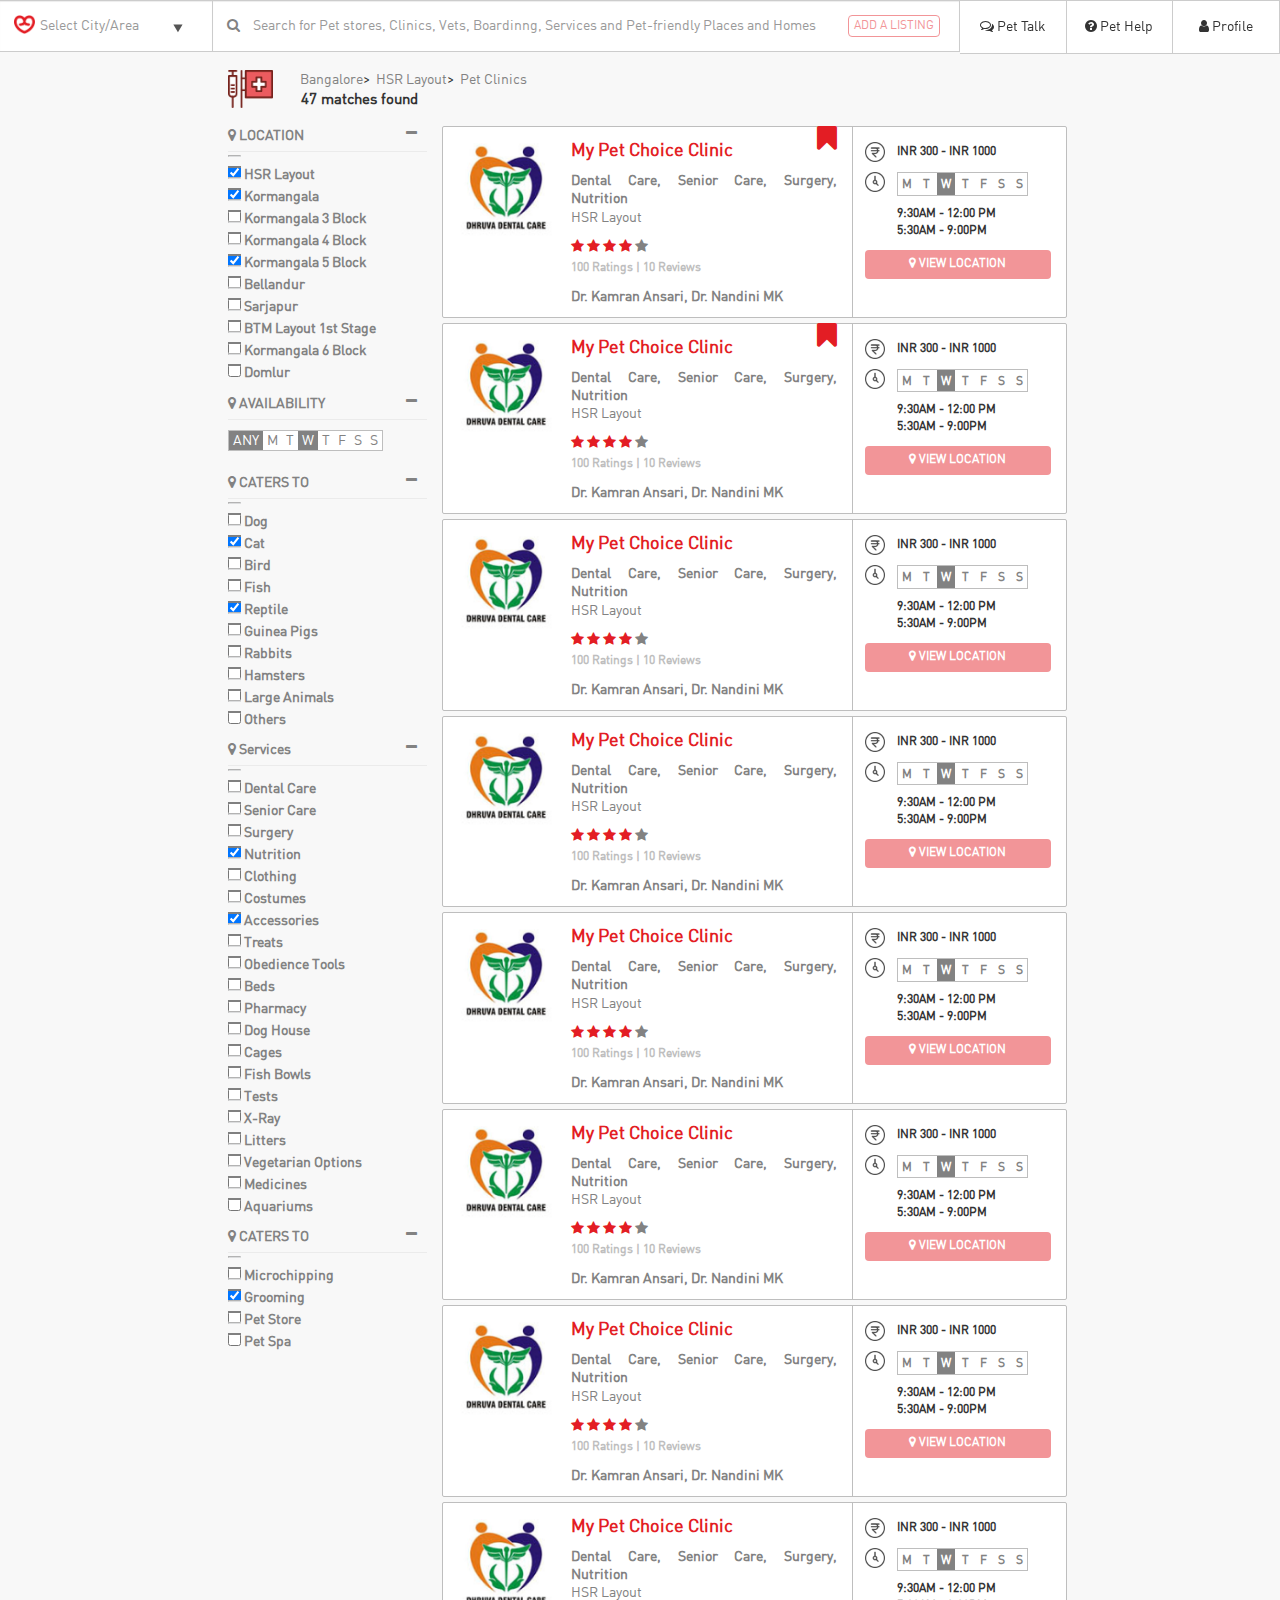
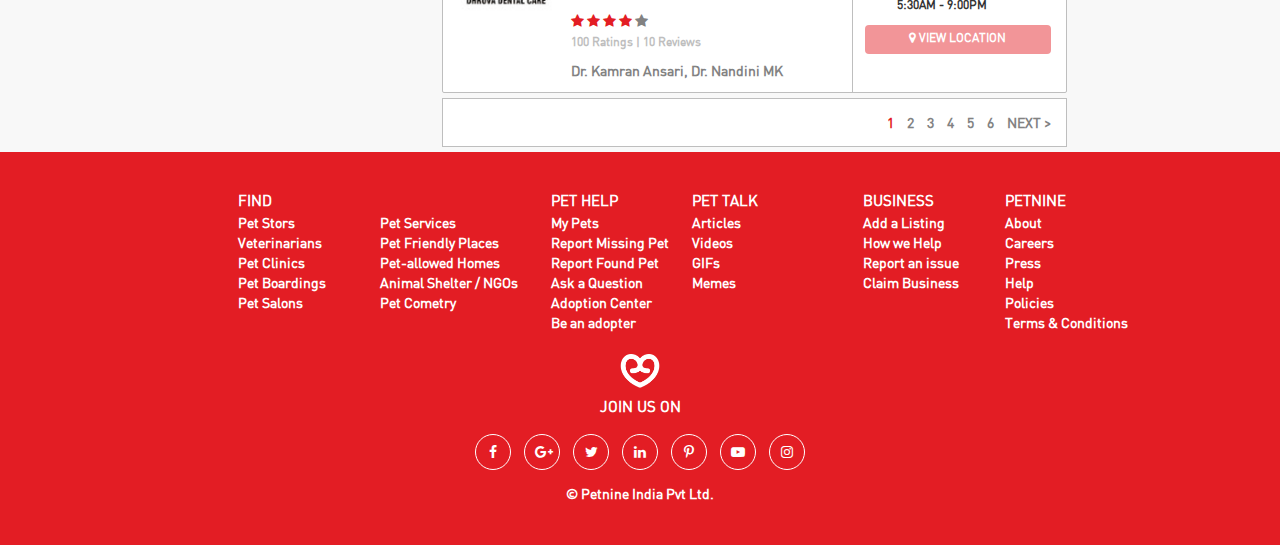
<file: index.html>
<!DOCTYPE html>
<html lang="en">
    <head>
        <meta charset="utf-8">
        <meta http-equiv="X-UA-Compatible" content="IE=edge">
        <meta name="viewport" content="width=device-width, initial-scale=1, maximum-scale=1.0, user-scalable=no">
        <title>Listings for Pet Clinics in HSR Layout = Petnine</title>
        <link rel="icon" type="image/png" sizes="96x96" href="assets/images/favicon.png">
        <link rel="stylesheet" type="text/css" href="assets/css/style.css"/>
        <link rel="stylesheet" type="text/css" href="assets/css/theme.css"/>
        <link rel="stylesheet" href="http://cdnjs.cloudflare.com/ajax/libs/font-awesome/4.4.0/css/font-awesome.min.css">
    </head>
    <body>
        <div class="navbar-more-overlay"></div>
        <nav class="navbar navbar-inverse navbar-fixed-top animate visible-xs">
            <div class="container navbar-more visible-xs ">
                <ul class="nav navbar-nav">
                    <li>
                        <a href="#">
                            <span class="menu-icon fa fa-home"></span>
                            Home
                        </a>
                    </li>
                    <li>
                        <a href="#">
                            <span class="menu-icon fa fa-comments-o"></span>
                            Pet Talk
                        </a>
                    </li>
                    <li>
                        <a href="#">
                            <span class="menu-icon fa fa-question-circle"></span>
                            Pet Help
                        </a>
                    </li>
                    <li>
                        <a href="#">
                            <span class="menu-icon fa fa-user"></span>
                            Profile
                        </a>
                    </li>
                    <li>
                        <a href="#">
                            <span class="menu-icon fa fa-plus-square"></span>
                            Add Listing
                        </a>
                    </li>
                    <li>
                        <a href="#">
                            <span class="menu-icon fa fa-paw"></span>
                            My Pets
                        </a>
                    </li>
                    <li>
                        <a href="#">
                            <span class="menu-icon fa fa-picture-o"></span>
                            Photos
                        </a>
                    </li>
                    <li>
                        <a href="#">
                            <span class="menu-icon fa fa-heart-o"></span>
                            Favourites
                        </a>
                    </li>
                    <li>
                        <a href="#">
                            <span class="menu-icon fa fa-question"></span>
                            My Questions
                        </a>
                    </li>
                    <li>
                        <a href="#">
                            <span class="menu-icon fa fa-bell-o"></span>
                            Notifications
                        </a>
                    </li>
                    <li>
                        <a href="#">
                            <span class="menu-icon fa fa-cog"></span>
                            Settings
                        </a>
                    </li>
                </ul>
            </div>

            <div class="visible-xs">
                <ul class="nav navbar-nav navbar-right mobile-bar">
                    <li class="col-xs-3 visible-xs xs-pn-logo">
                        <img src="assets/images/pn-logo-white.png" class="pull-left" />
                    </li>
                    <li class="col-xs-7 visible-xs nopadding">
                        <input type="text" class="form-control input-pn" placeholder="Search for Pet stores, Vets, etc" />
                    </li>
                    <li class="col-xs-2 visible-xs nopadding">
                        <a href="#navbar-more-show">
                            <span class="menu-icon fa fa-bars"></span>
                            More
                        </a>
                    </li>
                </ul>
            </div>
        </nav>
        <div class="container-fluid">
            <div class="search-header hidden-xs">
                <div class="navbar-header col-sm-2 col-md-2 hidden-xs nopadding">
                    <div class="left-inner-addon" title="Select City or Area" data-toggle="tooltip" data-placement="bottom">
                        <span class="left-glyph left-glyph-img"><img src="assets/images/favicon.png" width="21"></span>
                        <input type="type" class="form-control input-pn" list="cities" placeholder="Select City/Area" />
                        <datalist id="cities">
                            <option value="Bangalore">
                            <option value="Pune">
                            <option value="Kolkata">
                            <option value="Mumbai">
                        </datalist>
                    </div>
                </div>
                <div class="col-sm-6 col-md-7 nopadding">
                    <div class="left-inner-addon">
                        <span class="fa fa-search left-glyph lgrey" aria-hidden="true"></span>
                        <input type="text" class="form-control input-pn" title="Type your search" data-toggle="tooltip" data-placement="bottom" placeholder="Search for Pet stores, Clinics, Vets, Boardinng, Services and Pet-friendly Places and Homes" />
                        <a href="#"><button class="btn btn-xs transparent-btn btn-inverse-pn" style="position:absolute;margin:20px;right:0;top:-5px;" title="Add your pet business on Petnine" data-toggle="tooltip" data-placement="bottom">ADD A LISTING</button></a>
                    </div>
                </div>
                <div class="col-sm-4 col-md-3 nopadding clear-back">
                    <ul class="list-unstyled list-inline nomargin">
                        <a href="#">
                            <li class="col-sm-4 col-md-4 nav-options" title="Pet Talk" data-toggle="tooltip" data-placement="bottom">
                                <span class="fa fa-comments-o left-glyph hidden-sm" aria-hidden="true"></span>
                                Pet Talk
                            </li>
                        </a>
                        <a href="#">
                            <li class="col-sm-4 col-md-4 nav-options" title="Pet Help" data-toggle="tooltip" data-placement="bottom">
                                <span class="fa fa-question-circle left-glyph hidden-sm" aria-hidden="true"></span>
                                Pet Help
                            </li>
                        </a>
                        <a href="#">
                            <li class="col-sm-4 col-md-4 nav-options" title="Profile" data-toggle="tooltip" data-placement="bottom">
                                <span class="fa fa-user left-glyph hidden-sm" aria-hidden="true"></span>
                                Profile
                            </li>
                        </a>
                    </ul>
                </div>
                <div class="clearfix"></div>
            </div>
            <div class="clearfix bottom10 hidden-xs"><br/><br/><br/></div>
        
            <div class="col-sm-offset-1 col-md-offset-2 col-sm-10 col-md-8 nopadding">
                <div class="col-xs-9 col-sm-12 col-md-12 xs-no-padding">
                    <div class="col-xs-2 col-sm-1 col-md-1 nopadding">
                        <img src="assets/images/listing-category/pet-clinics.png" width="45"/>
                    </div>
                    <div class="col-xs-10 col-sm-11 col-md-11 nopadding">
                        <div id="a" class="bcitem" itemscope itemtype="http://data-vocabulary.org/Breadcrumb" itemref="b">
                            <a href="#" itemprop="url">
                                <span itemprop="title">Bangalore</span>
                            </a>>
                        </div>
                        <div id="b" class="bcitem" itemscope itemtype="http://data-vocabulary.org/Breadcrumb" itemref="c" itemprop="child">
                            <a href="#" itemprop="url">
                                <span itemprop="title">HSR Layout</span>
                            </a>>
                        </div>
                        <div id="c" class="bcitem" itemscope itemtype="http://data-vocabulary.org/Breadcrumb" itemprop="child">
                            <a href="#" itemprop="url"><span itemprop="title">Pet Clinics</span></a>
                        </div><br/>
                        <span class="listing-counter"><b>47 matches found</b></span>
                    </div>
                </div>
                <div class="toggle-filters visible-xs pull-right">FILTERS <i class="fa fa-filter" aria-hidden="true"></i></div>
                <div class="clearfix bottom15"></div>
                <div class="col-sm-3 col-md-3 lgrey pad-r0 filters">
                    <div class="filter">
                        <div class="filter-title">
                            <i class="fa fa-map-marker" aria-hidden="true"></i> <b>LOCATION</b>
                            <i class="fa fa-minus pull-right expand-filter" aria-hidden="true"></i>
                        </div>
                        <div class="filter-set">
                            <label><input type="checkbox" name="loc-filter" checked/> HSR Layout</label><br/>
                            <label><input type="checkbox" name="loc-filter" checked/> Kormangala</label><br/>
                            <label><input type="checkbox" name="loc-filter" /> Kormangala 3 Block</label><br/>
                            <label><input type="checkbox" name="loc-filter" /> Kormangala 4 Block</label><br/>
                            <label><input type="checkbox" name="loc-filter" checked/> Kormangala 5 Block</label><br/>
                            <label><input type="checkbox" name="loc-filter" /> Bellandur</label><br/>
                            <label><input type="checkbox" name="loc-filter" /> Sarjapur</label><br/>
                            <label><input type="checkbox" name="loc-filter" /> BTM Layout 1st Stage</label><br/>
                            <label><input type="checkbox" name="loc-filter" /> Kormangala 6 Block</label><br/>
                            <label><input type="checkbox" name="loc-filter" /> Domlur</label><br/>
                            <i class="fa fa-chevron-up pull-right toggle-filters visible-xs toggle-up bordered" aria-hidden="true"></i>
                            <div class="clearfix bottom10"><br/></div>
                        </div>
                    </div>
                    <div class="filter">
                        <div class="filter-title">
                            <i class="fa fa-map-marker" aria-hidden="true"></i> <b>AVAILABILITY</b>
                            <i class="fa fa-minus pull-right expand-filter" aria-hidden="true"></i>
                        </div>
                        <div class="filter-set">
                            <ul class="list-inline list-unstyled availability-filter bordered">
                                <li class="active" title="Available on any day of week" data-toggle="tooltip" data-placement="bottom">ANY</li>
                                <li title="Available on Monday" data-toggle="tooltip" data-placement="bottom">M</li>
                                <li title="Available on Tuesday" data-toggle="tooltip" data-placement="bottom">T</li>
                                <li class="active" title="Available on Wednesday" data-toggle="tooltip" data-placement="bottom">W</li>
                                <li title="Available on Thursday" data-toggle="tooltip" data-placement="bottom">T</li>
                                <li title="Available on Friday" data-toggle="tooltip" data-placement="bottom">F</li>
                                <li title="Available on Saturday" data-toggle="tooltip" data-placement="bottom">S</li>
                                <li title="Available on Sunday" data-toggle="tooltip" data-placement="bottom">S</li>
                            </ul>
                            <i class="fa fa-chevron-up pull-right toggle-filters visible-xs toggle-up bordered" aria-hidden="true"></i>
                            <div class="clearfix bottom10"><br/></div>
                        </div>
                    </div>
                    <div class="filter">
                        <div class="filter-title">
                            <i class="fa fa-map-marker" aria-hidden="true"></i> <b>CATERS TO</b>
                            <i class="fa fa-minus pull-right expand-filter" aria-hidden="true"></i>
                        </div>
                        <div class="filter-set">
                            <label><input type="checkbox" name="cater-filter" /> Dog</label><br/>
                            <label><input type="checkbox" name="cater-filter" checked/> Cat</label><br/>
                            <label><input type="checkbox" name="cater-filter" /> Bird</label><br/>
                            <label><input type="checkbox" name="cater-filter" /> Fish</label><br/>
                            <label><input type="checkbox" name="cater-filter" checked/> Reptile</label><br/>
                            <label><input type="checkbox" name="cater-filter" /> Guinea Pigs</label><br/>
                            <label><input type="checkbox" name="cater-filter" /> Rabbits</label><br/>
                            <label><input type="checkbox" name="cater-filter" /> Hamsters</label><br/>
                            <label><input type="checkbox" name="cater-filter" /> Large Animals</label><br/>
                            <label><input type="checkbox" name="cater-filter" /> Others</label><br/>
                            <i class="fa fa-chevron-up pull-right toggle-filters visible-xs toggle-up bordered" aria-hidden="true"></i>
                            <div class="clearfix bottom10"><br/></div>
                        </div>
                    </div>
                    <div class="filter">
                        <div class="filter-title">
                            <i class="fa fa-map-marker" aria-hidden="true"></i> <b>Services</b>
                            <i class="fa fa-minus pull-right expand-filter" aria-hidden="true"></i>
                        </div>
                        <div class="filter-set">
                            <label><input type="checkbox" name="supply-filter" /> Dental Care</label><br/>
                            <label><input type="checkbox" name="supply-filter" /> Senior Care</label><br/>
                            <label><input type="checkbox" name="supply-filter" /> Surgery</label><br/>
                            <label><input type="checkbox" name="supply-filter" checked/> Nutrition</label><br/>
                            <label><input type="checkbox" name="supply-filter" /> Clothing</label><br/>
                            <label><input type="checkbox" name="supply-filter" /> Costumes</label><br/>
                            <label><input type="checkbox" name="supply-filter" checked/> Accessories</label><br/>
                            <label><input type="checkbox" name="supply-filter" /> Treats</label><br/>
                            <label><input type="checkbox" name="supply-filter" /> Obedience Tools</label><br/>
                            <label><input type="checkbox" name="supply-filter" /> Beds</label><br/>
                            <label><input type="checkbox" name="supply-filter" /> Pharmacy</label><br/>
                            <label><input type="checkbox" name="supply-filter" /> Dog House</label><br/>
                            <label><input type="checkbox" name="supply-filter" /> Cages</label><br/>
                            <label><input type="checkbox" name="supply-filter" /> Fish Bowls</label><br/>
                            <label><input type="checkbox" name="supply-filter" /> Tests</label><br/>
                            <label><input type="checkbox" name="supply-filter" /> X-Ray</label><br/>
                            <label><input type="checkbox" name="supply-filter" /> Litters</label><br/>
                            <label><input type="checkbox" name="supply-filter" /> Vegetarian Options</label><br/>
                            <label><input type="checkbox" name="supply-filter" /> Medicines</label><br/>
                            <label><input type="checkbox" name="supply-filter" /> Aquariums</label><br/>
                            <i class="fa fa-chevron-up pull-right toggle-filters visible-xs toggle-up bordered" aria-hidden="true"></i>
                            <div class="clearfix bottom10"><br/></div>
                        </div>
                    </div>
                    <div class="filter">
                        <div class="filter-title">
                            <i class="fa fa-map-marker" aria-hidden="true"></i> <b>CATERS TO</b>
                            <i class="fa fa-minus pull-right expand-filter" aria-hidden="true"></i>
                        </div>
                        <div class="filter-set">
                            <label><input type="checkbox" name="cater-filter" /> Microchipping</label><br/>
                            <label><input type="checkbox" name="cater-filter" checked/> Grooming</label><br/>
                            <label><input type="checkbox" name="cater-filter" /> Pet Store</label><br/>
                            <label><input type="checkbox" name="cater-filter" /> Pet Spa</label><br/>
                            <i class="fa fa-chevron-up pull-right toggle-filters visible-xs toggle-up bordered" aria-hidden="true"></i>
                            <div class="clearfix bottom15 visible-xs"><br/></div>
                        </div>
                    </div>
                </div>
                <div class="col-sm-9 col-md-9 pad-r0 xs-no-padding">
                    <div class="col-sm-12 col-md-12 bordered clear-back listing-item">
                        <div class="col-xs-3 col-sm-2 col-md-2 business-photo nopadding">
                            <img src="assets/images/pet_clinic.png" class="img-responsive" />
                        </div>
                        <div class="col-xs-9 col-sm-6 col-md-6 business-detail">
                            <i class="fa fa-bookmark fa-2x pull-right sponsered color-pn" aria-hidden="true" title="Sponsered Business" data-toggle="tooltip" data-placement="top"></i>
                            <h4 class="business-title color-pn"><b><a href="#" title="See complete details of My Pet Choice Clinic" data-toggle="tooltip" data-placement="top">My Pet Choice Clinic</a></b></h4>
                            <p class="justify-text contact lgrey">
                                <b title="Tags" data-toggle="tooltip" data-placement="right">Dental Care, Senior Care, Surgery, Nutrition</b><br/>
                                HSR Layout
                            </p>
                            <span title="Average Rating : 4 out of 5" data-toggle="tooltip" data-placement="right">
                                <i class="fa fa-star color-pn"></i>
                                <i class="fa fa-star color-pn"></i>
                                <i class="fa fa-star color-pn"></i>
                                <i class="fa fa-star color-pn"></i>
                                <i class="fa fa-star lgrey"></i>
                            </span>
                            <div class="clearfix hidden-xs"></div>
                            <span class="llgrey ratings">100 Ratings | 10 Reviews</span>
                            <div class="clearfix bottom10"></div>
                            <b class="lgrey" title="Doctors" data-toggle="tooltip" data-placement="right">Dr. Kamran Ansari, Dr. Nandini MK</b>
                        </div>
                        <div class="col-xs-9 col-sm-4 col-md-4 business-extras pull-right">
                            <div class="hidden-xs">
                                <div class="icon-title-ls">
                                    <img src="assets/images/icons/rates.png" alt="Rates icon">
                                    <div class="it-brief">
                                        INR 300 - INR 1000
                                    </div>
                                </div>
                                <div class="icon-title-ls">
                                    <img src="assets/images/icons/timings.png" alt="Timings icon">
                                    <div class="it-time-brief">
                                        <ul class="list-inline list-unstyled timing-filter bordered">
                                            <li title="Timings on Monday" data-toggle="tooltip" data-placement="bottom">M</li>
                                            <li title="Timings on Tuesday" data-toggle="tooltip" data-placement="bottom">T</li>
                                            <li class="active" title="Timings on Wednesday" data-toggle="tooltip" data-placement="bottom">W</li>
                                            <li title="Timings on Thursday" data-toggle="tooltip" data-placement="bottom">T</li>
                                            <li title="Timings on Friday" data-toggle="tooltip" data-placement="bottom">F</li>
                                            <li title="Timings on Saturday" data-toggle="tooltip" data-placement="bottom">S</li>
                                            <li title="Timings on Sunday" data-toggle="tooltip" data-placement="bottom">S</li>
                                        </ul>
                                        <div>
                                            9:30AM - 12:00 PM<br/>
                                            5:30AM - 9:00PM
                                        </div>
                                    </div>
                                </div>
                            </div>
                            <button class="btn btn-pn btn-trans-pn business-loc" title="View location on map" data-toggle="tooltip" data-placement="bottom"><span><i class="fa fa-map-marker" aria-hidden="true"></i> <b>VIEW LOCATION</b></span></button>
                        </div>
                        <div class="clearfix"></div>
                    </div>
                    <div class="col-sm-12 col-md-12 bordered clear-back listing-item">
                        <div class="col-xs-3 col-sm-2 col-md-2 business-photo nopadding">
                            <img src="assets/images/pet_clinic.png" class="img-responsive" />
                        </div>
                        <div class="col-xs-9 col-sm-6 col-md-6 business-detail">
                            <i class="fa fa-bookmark fa-2x pull-right sponsered color-pn" aria-hidden="true" title="Sponsered Business" data-toggle="tooltip" data-placement="top"></i>
                            <h4 class="business-title color-pn"><b><a href="#" title="See complete details of My Pet Choice Clinic" data-toggle="tooltip" data-placement="top">My Pet Choice Clinic</a></b></h4>
                            <p class="justify-text contact lgrey">
                                <b title="Tags" data-toggle="tooltip" data-placement="right">Dental Care, Senior Care, Surgery, Nutrition</b><br/>
                                HSR Layout
                            </p>
                            <span title="Average Rating : 4 out of 5" data-toggle="tooltip" data-placement="right">
                                <i class="fa fa-star color-pn"></i>
                                <i class="fa fa-star color-pn"></i>
                                <i class="fa fa-star color-pn"></i>
                                <i class="fa fa-star color-pn"></i>
                                <i class="fa fa-star lgrey"></i>
                            </span>
                            <div class="clearfix hidden-xs"></div>
                            <span class="llgrey ratings">100 Ratings | 10 Reviews</span>
                            <div class="clearfix bottom10"></div>
                            <b class="lgrey" title="Doctors" data-toggle="tooltip" data-placement="right">Dr. Kamran Ansari, Dr. Nandini MK</b>
                        </div>
                        <div class="col-xs-9 col-sm-4 col-md-4 business-extras pull-right">
                            <div class="hidden-xs">
                                <div class="icon-title-ls">
                                    <img src="assets/images/icons/rates.png" alt="Rates icon">
                                    <div class="it-brief">
                                        INR 300 - INR 1000
                                    </div>
                                </div>
                                <div class="icon-title-ls">
                                    <img src="assets/images/icons/timings.png" alt="Timings icon">
                                    <div class="it-time-brief">
                                        <ul class="list-inline list-unstyled timing-filter bordered">
                                            <li title="Timings on Monday" data-toggle="tooltip" data-placement="bottom">M</li>
                                            <li title="Timings on Tuesday" data-toggle="tooltip" data-placement="bottom">T</li>
                                            <li class="active" title="Timings on Wednesday" data-toggle="tooltip" data-placement="bottom">W</li>
                                            <li title="Timings on Thursday" data-toggle="tooltip" data-placement="bottom">T</li>
                                            <li title="Timings on Friday" data-toggle="tooltip" data-placement="bottom">F</li>
                                            <li title="Timings on Saturday" data-toggle="tooltip" data-placement="bottom">S</li>
                                            <li title="Timings on Sunday" data-toggle="tooltip" data-placement="bottom">S</li>
                                        </ul>
                                        <div>
                                            9:30AM - 12:00 PM<br/>
                                            5:30AM - 9:00PM
                                        </div>
                                    </div>
                                </div>
                            </div>
                            <button class="btn btn-pn btn-trans-pn business-loc" title="View location on map" data-toggle="tooltip" data-placement="bottom"><span><i class="fa fa-map-marker" aria-hidden="true"></i> <b>VIEW LOCATION</b></span></button>
                        </div>
                        <div class="clearfix"></div>
                    </div>
                    <div class="col-sm-12 col-md-12 bordered clear-back listing-item">
                        <div class="col-xs-3 col-sm-2 col-md-2 business-photo nopadding">
                            <img src="assets/images/pet_clinic.png" class="img-responsive" />
                        </div>
                        <div class="col-xs-9 col-sm-6 col-md-6 business-detail">
                            <h4 class="business-title color-pn"><b><a href="#" title="See complete details of My Pet Choice Clinic" data-toggle="tooltip" data-placement="top">My Pet Choice Clinic</a></b></h4>
                            <p class="justify-text contact lgrey">
                                <b title="Tags" data-toggle="tooltip" data-placement="right">Dental Care, Senior Care, Surgery, Nutrition</b><br/>
                                HSR Layout
                            </p>
                            <span title="Average Rating : 4 out of 5" data-toggle="tooltip" data-placement="right">
                                <i class="fa fa-star color-pn"></i>
                                <i class="fa fa-star color-pn"></i>
                                <i class="fa fa-star color-pn"></i>
                                <i class="fa fa-star color-pn"></i>
                                <i class="fa fa-star lgrey"></i>
                            </span>
                            <div class="clearfix hidden-xs"></div>
                            <span class="llgrey ratings">100 Ratings | 10 Reviews</span>
                            <div class="clearfix bottom10"></div>
                            <b class="lgrey" title="Doctors" data-toggle="tooltip" data-placement="right">Dr. Kamran Ansari, Dr. Nandini MK</b>
                        </div>
                        <div class="col-xs-9 col-sm-4 col-md-4 business-extras pull-right">
                            <div class="hidden-xs">
                                <div class="icon-title-ls">
                                    <img src="assets/images/icons/rates.png" alt="Rates icon">
                                    <div class="it-brief">
                                        INR 300 - INR 1000
                                    </div>
                                </div>
                                <div class="icon-title-ls">
                                    <img src="assets/images/icons/timings.png" alt="Timings icon">
                                    <div class="it-time-brief">
                                        <ul class="list-inline list-unstyled timing-filter bordered">
                                            <li title="Timings on Monday" data-toggle="tooltip" data-placement="bottom">M</li>
                                            <li title="Timings on Tuesday" data-toggle="tooltip" data-placement="bottom">T</li>
                                            <li class="active" title="Timings on Wednesday" data-toggle="tooltip" data-placement="bottom">W</li>
                                            <li title="Timings on Thursday" data-toggle="tooltip" data-placement="bottom">T</li>
                                            <li title="Timings on Friday" data-toggle="tooltip" data-placement="bottom">F</li>
                                            <li title="Timings on Saturday" data-toggle="tooltip" data-placement="bottom">S</li>
                                            <li title="Timings on Sunday" data-toggle="tooltip" data-placement="bottom">S</li>
                                        </ul>
                                        <div>
                                            9:30AM - 12:00 PM<br/>
                                            5:30AM - 9:00PM
                                        </div>
                                    </div>
                                </div>
                            </div>
                            <button class="btn btn-pn btn-trans-pn business-loc" title="View location on map" data-toggle="tooltip" data-placement="bottom"><span><i class="fa fa-map-marker" aria-hidden="true"></i> <b>VIEW LOCATION</b></span></button>
                        </div>
                        <div class="clearfix"></div>
                    </div>
                    <div class="col-sm-12 col-md-12 bordered clear-back listing-item">
                        <div class="col-xs-3 col-sm-2 col-md-2 business-photo nopadding">
                            <img src="assets/images/pet_clinic.png" class="img-responsive" />
                        </div>
                        <div class="col-xs-9 col-sm-6 col-md-6 business-detail">
                            <h4 class="business-title color-pn"><b><a href="#" title="See complete details of My Pet Choice Clinic" data-toggle="tooltip" data-placement="top">My Pet Choice Clinic</a></b></h4>
                            <p class="justify-text contact lgrey">
                                <b title="Tags" data-toggle="tooltip" data-placement="right">Dental Care, Senior Care, Surgery, Nutrition</b><br/>
                                HSR Layout
                            </p>
                            <span title="Average Rating : 4 out of 5" data-toggle="tooltip" data-placement="right">
                                <i class="fa fa-star color-pn"></i>
                                <i class="fa fa-star color-pn"></i>
                                <i class="fa fa-star color-pn"></i>
                                <i class="fa fa-star color-pn"></i>
                                <i class="fa fa-star lgrey"></i>
                            </span>
                            <div class="clearfix hidden-xs"></div>
                            <span class="llgrey ratings">100 Ratings | 10 Reviews</span>
                            <div class="clearfix bottom10"></div>
                            <b class="lgrey" title="Doctors" data-toggle="tooltip" data-placement="right">Dr. Kamran Ansari, Dr. Nandini MK</b>
                        </div>
                        <div class="col-xs-9 col-sm-4 col-md-4 business-extras pull-right">
                            <div class="hidden-xs">
                                <div class="icon-title-ls">
                                    <img src="assets/images/icons/rates.png" alt="Rates icon">
                                    <div class="it-brief">
                                        INR 300 - INR 1000
                                    </div>
                                </div>
                                <div class="icon-title-ls">
                                    <img src="assets/images/icons/timings.png" alt="Timings icon">
                                    <div class="it-time-brief">
                                        <ul class="list-inline list-unstyled timing-filter bordered">
                                            <li title="Timings on Monday" data-toggle="tooltip" data-placement="bottom">M</li>
                                            <li title="Timings on Tuesday" data-toggle="tooltip" data-placement="bottom">T</li>
                                            <li class="active" title="Timings on Wednesday" data-toggle="tooltip" data-placement="bottom">W</li>
                                            <li title="Timings on Thursday" data-toggle="tooltip" data-placement="bottom">T</li>
                                            <li title="Timings on Friday" data-toggle="tooltip" data-placement="bottom">F</li>
                                            <li title="Timings on Saturday" data-toggle="tooltip" data-placement="bottom">S</li>
                                            <li title="Timings on Sunday" data-toggle="tooltip" data-placement="bottom">S</li>
                                        </ul>
                                        <div>
                                            9:30AM - 12:00 PM<br/>
                                            5:30AM - 9:00PM
                                        </div>
                                    </div>
                                </div>
                            </div>
                            <button class="btn btn-pn btn-trans-pn business-loc" title="View location on map" data-toggle="tooltip" data-placement="bottom"><span><i class="fa fa-map-marker" aria-hidden="true"></i> <b>VIEW LOCATION</b></span></button>
                        </div>
                        <div class="clearfix"></div>
                    </div>
                    <div class="col-sm-12 col-md-12 bordered clear-back listing-item">
                        <div class="col-xs-3 col-sm-2 col-md-2 business-photo nopadding">
                            <img src="assets/images/pet_clinic.png" class="img-responsive" />
                        </div>
                        <div class="col-xs-9 col-sm-6 col-md-6 business-detail">
                            <h4 class="business-title color-pn"><b><a href="#" title="See complete details of My Pet Choice Clinic" data-toggle="tooltip" data-placement="top">My Pet Choice Clinic</a></b></h4>
                            <p class="justify-text contact lgrey">
                                <b title="Tags" data-toggle="tooltip" data-placement="right">Dental Care, Senior Care, Surgery, Nutrition</b><br/>
                                HSR Layout
                            </p>
                            <span title="Average Rating : 4 out of 5" data-toggle="tooltip" data-placement="right">
                                <i class="fa fa-star color-pn"></i>
                                <i class="fa fa-star color-pn"></i>
                                <i class="fa fa-star color-pn"></i>
                                <i class="fa fa-star color-pn"></i>
                                <i class="fa fa-star lgrey"></i>
                            </span>
                            <div class="clearfix hidden-xs"></div>
                            <span class="llgrey ratings">100 Ratings | 10 Reviews</span>
                            <div class="clearfix bottom10"></div>
                            <b class="lgrey" title="Doctors" data-toggle="tooltip" data-placement="right">Dr. Kamran Ansari, Dr. Nandini MK</b>
                        </div>
                        <div class="col-xs-9 col-sm-4 col-md-4 business-extras pull-right">
                            <div class="hidden-xs">
                                <div class="icon-title-ls">
                                    <img src="assets/images/icons/rates.png" alt="Rates icon">
                                    <div class="it-brief">
                                        INR 300 - INR 1000
                                    </div>
                                </div>
                                <div class="icon-title-ls">
                                    <img src="assets/images/icons/timings.png" alt="Timings icon">
                                    <div class="it-time-brief">
                                        <ul class="list-inline list-unstyled timing-filter bordered">
                                            <li title="Timings on Monday" data-toggle="tooltip" data-placement="bottom">M</li>
                                            <li title="Timings on Tuesday" data-toggle="tooltip" data-placement="bottom">T</li>
                                            <li class="active" title="Timings on Wednesday" data-toggle="tooltip" data-placement="bottom">W</li>
                                            <li title="Timings on Thursday" data-toggle="tooltip" data-placement="bottom">T</li>
                                            <li title="Timings on Friday" data-toggle="tooltip" data-placement="bottom">F</li>
                                            <li title="Timings on Saturday" data-toggle="tooltip" data-placement="bottom">S</li>
                                            <li title="Timings on Sunday" data-toggle="tooltip" data-placement="bottom">S</li>
                                        </ul>
                                        <div>
                                            9:30AM - 12:00 PM<br/>
                                            5:30AM - 9:00PM
                                        </div>
                                    </div>
                                </div>
                            </div>
                            <button class="btn btn-pn btn-trans-pn business-loc" title="View location on map" data-toggle="tooltip" data-placement="bottom"><span><i class="fa fa-map-marker" aria-hidden="true"></i> <b>VIEW LOCATION</b></span></button>
                        </div>
                        <div class="clearfix"></div>
                    </div>
                    <div class="col-sm-12 col-md-12 bordered clear-back listing-item">
                        <div class="col-xs-3 col-sm-2 col-md-2 business-photo nopadding">
                            <img src="assets/images/pet_clinic.png" class="img-responsive" />
                        </div>
                        <div class="col-xs-9 col-sm-6 col-md-6 business-detail">
                            <h4 class="business-title color-pn"><b><a href="#" title="See complete details of My Pet Choice Clinic" data-toggle="tooltip" data-placement="top">My Pet Choice Clinic</a></b></h4>
                            <p class="justify-text contact lgrey">
                                <b title="Tags" data-toggle="tooltip" data-placement="right">Dental Care, Senior Care, Surgery, Nutrition</b><br/>
                                HSR Layout
                            </p>
                            <span title="Average Rating : 4 out of 5" data-toggle="tooltip" data-placement="right">
                                <i class="fa fa-star color-pn"></i>
                                <i class="fa fa-star color-pn"></i>
                                <i class="fa fa-star color-pn"></i>
                                <i class="fa fa-star color-pn"></i>
                                <i class="fa fa-star lgrey"></i>
                            </span>
                            <div class="clearfix hidden-xs"></div>
                            <span class="llgrey ratings">100 Ratings | 10 Reviews</span>
                            <div class="clearfix bottom10"></div>
                            <b class="lgrey" title="Doctors" data-toggle="tooltip" data-placement="right">Dr. Kamran Ansari, Dr. Nandini MK</b>
                        </div>
                        <div class="col-xs-9 col-sm-4 col-md-4 business-extras pull-right">
                            <div class="hidden-xs">
                                <div class="icon-title-ls">
                                    <img src="assets/images/icons/rates.png" alt="Rates icon">
                                    <div class="it-brief">
                                        INR 300 - INR 1000
                                    </div>
                                </div>
                                <div class="icon-title-ls">
                                    <img src="assets/images/icons/timings.png" alt="Timings icon">
                                    <div class="it-time-brief">
                                        <ul class="list-inline list-unstyled timing-filter bordered">
                                            <li title="Timings on Monday" data-toggle="tooltip" data-placement="bottom">M</li>
                                            <li title="Timings on Tuesday" data-toggle="tooltip" data-placement="bottom">T</li>
                                            <li class="active" title="Timings on Wednesday" data-toggle="tooltip" data-placement="bottom">W</li>
                                            <li title="Timings on Thursday" data-toggle="tooltip" data-placement="bottom">T</li>
                                            <li title="Timings on Friday" data-toggle="tooltip" data-placement="bottom">F</li>
                                            <li title="Timings on Saturday" data-toggle="tooltip" data-placement="bottom">S</li>
                                            <li title="Timings on Sunday" data-toggle="tooltip" data-placement="bottom">S</li>
                                        </ul>
                                        <div>
                                            9:30AM - 12:00 PM<br/>
                                            5:30AM - 9:00PM
                                        </div>
                                    </div>
                                </div>
                            </div>
                            <button class="btn btn-pn btn-trans-pn business-loc" title="View location on map" data-toggle="tooltip" data-placement="bottom"><span><i class="fa fa-map-marker" aria-hidden="true"></i> <b>VIEW LOCATION</b></span></button>
                        </div>
                        <div class="clearfix"></div>
                    </div>
                    <div class="col-sm-12 col-md-12 bordered clear-back listing-item">
                        <div class="col-xs-3 col-sm-2 col-md-2 business-photo nopadding">
                            <img src="assets/images/pet_clinic.png" class="img-responsive" />
                        </div>
                        <div class="col-xs-9 col-sm-6 col-md-6 business-detail">
                            <h4 class="business-title color-pn"><b><a href="#" title="See complete details of My Pet Choice Clinic" data-toggle="tooltip" data-placement="top">My Pet Choice Clinic</a></b></h4>
                            <p class="justify-text contact lgrey">
                                <b title="Tags" data-toggle="tooltip" data-placement="right">Dental Care, Senior Care, Surgery, Nutrition</b><br/>
                                HSR Layout
                            </p>
                            <span title="Average Rating : 4 out of 5" data-toggle="tooltip" data-placement="right">
                                <i class="fa fa-star color-pn"></i>
                                <i class="fa fa-star color-pn"></i>
                                <i class="fa fa-star color-pn"></i>
                                <i class="fa fa-star color-pn"></i>
                                <i class="fa fa-star lgrey"></i>
                            </span>
                            <div class="clearfix hidden-xs"></div>
                            <span class="llgrey ratings">100 Ratings | 10 Reviews</span>
                            <div class="clearfix bottom10"></div>
                            <b class="lgrey" title="Doctors" data-toggle="tooltip" data-placement="right">Dr. Kamran Ansari, Dr. Nandini MK</b>
                        </div>
                        <div class="col-xs-9 col-sm-4 col-md-4 business-extras pull-right">
                            <div class="hidden-xs">
                                <div class="icon-title-ls">
                                    <img src="assets/images/icons/rates.png" alt="Rates icon">
                                    <div class="it-brief">
                                        INR 300 - INR 1000
                                    </div>
                                </div>
                                <div class="icon-title-ls">
                                    <img src="assets/images/icons/timings.png" alt="Timings icon">
                                    <div class="it-time-brief">
                                        <ul class="list-inline list-unstyled timing-filter bordered">
                                            <li title="Timings on Monday" data-toggle="tooltip" data-placement="bottom">M</li>
                                            <li title="Timings on Tuesday" data-toggle="tooltip" data-placement="bottom">T</li>
                                            <li class="active" title="Timings on Wednesday" data-toggle="tooltip" data-placement="bottom">W</li>
                                            <li title="Timings on Thursday" data-toggle="tooltip" data-placement="bottom">T</li>
                                            <li title="Timings on Friday" data-toggle="tooltip" data-placement="bottom">F</li>
                                            <li title="Timings on Saturday" data-toggle="tooltip" data-placement="bottom">S</li>
                                            <li title="Timings on Sunday" data-toggle="tooltip" data-placement="bottom">S</li>
                                        </ul>
                                        <div>
                                            9:30AM - 12:00 PM<br/>
                                            5:30AM - 9:00PM
                                        </div>
                                    </div>
                                </div>
                            </div>
                            <button class="btn btn-pn btn-trans-pn business-loc" title="View location on map" data-toggle="tooltip" data-placement="bottom"><span><i class="fa fa-map-marker" aria-hidden="true"></i> <b>VIEW LOCATION</b></span></button>
                        </div>
                        <div class="clearfix"></div>
                    </div>
                    <div class="col-sm-12 col-md-12 bordered clear-back listing-item">
                        <div class="col-xs-3 col-sm-2 col-md-2 business-photo nopadding">
                            <img src="assets/images/pet_clinic.png" class="img-responsive" />
                        </div>
                        <div class="col-xs-9 col-sm-6 col-md-6 business-detail">
                            <h4 class="business-title color-pn"><b><a href="#" title="See complete details of My Pet Choice Clinic" data-toggle="tooltip" data-placement="top">My Pet Choice Clinic</a></b></h4>
                            <p class="justify-text contact lgrey">
                                <b title="Tags" data-toggle="tooltip" data-placement="right">Dental Care, Senior Care, Surgery, Nutrition</b><br/>
                                HSR Layout
                            </p>
                            <span title="Average Rating : 4 out of 5" data-toggle="tooltip" data-placement="right">
                                <i class="fa fa-star color-pn"></i>
                                <i class="fa fa-star color-pn"></i>
                                <i class="fa fa-star color-pn"></i>
                                <i class="fa fa-star color-pn"></i>
                                <i class="fa fa-star lgrey"></i>
                            </span>
                            <div class="clearfix hidden-xs"></div>
                            <span class="llgrey ratings">100 Ratings | 10 Reviews</span>
                            <div class="clearfix bottom10"></div>
                            <b class="lgrey" title="Doctors" data-toggle="tooltip" data-placement="right">Dr. Kamran Ansari, Dr. Nandini MK</b>
                        </div>
                        <div class="col-xs-9 col-sm-4 col-md-4 business-extras pull-right">
                            <div class="hidden-xs">
                                <div class="icon-title-ls">
                                    <img src="assets/images/icons/rates.png" alt="Rates icon">
                                    <div class="it-brief">
                                        INR 300 - INR 1000
                                    </div>
                                </div>
                                <div class="icon-title-ls">
                                    <img src="assets/images/icons/timings.png" alt="Timings icon">
                                    <div class="it-time-brief">
                                        <ul class="list-inline list-unstyled timing-filter bordered">
                                            <li title="Timings on Monday" data-toggle="tooltip" data-placement="bottom">M</li>
                                            <li title="Timings on Tuesday" data-toggle="tooltip" data-placement="bottom">T</li>
                                            <li class="active" title="Timings on Wednesday" data-toggle="tooltip" data-placement="bottom">W</li>
                                            <li title="Timings on Thursday" data-toggle="tooltip" data-placement="bottom">T</li>
                                            <li title="Timings on Friday" data-toggle="tooltip" data-placement="bottom">F</li>
                                            <li title="Timings on Saturday" data-toggle="tooltip" data-placement="bottom">S</li>
                                            <li title="Timings on Sunday" data-toggle="tooltip" data-placement="bottom">S</li>
                                        </ul>
                                        <div>
                                            9:30AM - 12:00 PM<br/>
                                            5:30AM - 9:00PM
                                        </div>
                                    </div>
                                </div>
                            </div>
                            <button class="btn btn-pn btn-trans-pn business-loc" title="View location on map" data-toggle="tooltip" data-placement="bottom"><span><i class="fa fa-map-marker" aria-hidden="true"></i> <b>VIEW LOCATION</b></span></button>
                        </div>
                        <div class="clearfix"></div>
                    </div>
                    <div class="col-sm-12 col-md-12 bordered clear-back listing-pagi">
                        <ul class="list-unstyled list-inline pull-right">
                            <li><a href="#" title="Search results for Pet Salons - Page 1" data-toggle="tooltip" data-placement="bottom"><b class="color-pn">1</b></a></li>
                            <li><a href="#" title="Search results for Pet Salons - Page 2" data-toggle="tooltip" data-placement="bottom"><b>2</b></a></li>
                            <li><a href="#" title="Search results for Pet Salons - Page 3" data-toggle="tooltip" data-placement="bottom"><b>3</b></a></li>
                            <li><a href="#" title="Search results for Pet Salons - Page 4" data-toggle="tooltip" data-placement="bottom"><b>4</b></a></li>
                            <li><a href="#" title="Search results for Pet Salons - Page 5" data-toggle="tooltip" data-placement="bottom"><b>5</b></a></li>
                            <li><a href="#" title="Search results for Pet Salons - Page 6" data-toggle="tooltip" data-placement="bottom"><b>6</b></a></li>
                            <li><a href="#" title="Search results for Pet Salons - Next Page" data-toggle="tooltip" data-placement="bottom"><b>NEXT ></b></a></li>
                        </ul>
                        <div class="clearfix"></div>
                    </div>
                </div>
            </div>
        </div>
        <div class="container-fluid footer">
            <div class="col-xs-12 col-sm-3 col-md-3 col-sm-offset-2 col-md-offset-2 xs-no-padding">
                <div class="footer-title">FIND</div>
                <ul class="list-unstyled col-xs-6 col-md-6 nopadding">
                    <li>Pet Stors</li>
                    <li>Veterinarians</li>
                    <li>Pet Clinics</li>
                    <li>Pet Boardings</li>
                    <li>Pet Salons</li>
                </ul>
                <ul class="list-unstyled col-xs-6 col-md-6 nopadding">
                    <li>Pet Services</li>
                    <li>Pet Friendly Places</li>
                    <li>Pet-allowed Homes</li>
                    <li>Animal Shelter / NGOs</li>
                    <li>Pet Cometry</li>
                </ul>
            </div>
            <div class="clearfix bottom10 visible-xs"></div>
            <div class="col-xs-12 col-sm-3 col-md-3 xs-no-padding">
                <div class="footer-title col-xs-6 col-md-6 nopadding">PET HELP</div>
                <div class="footer-title col-xs-6 col-md-6 nopadding">PET TALK</div><br/>
                <ul class="list-unstyled col-xs-6 col-md-6 nopadding">
                    <li>My Pets</li>
                    <li>Report Missing Pet</li>
                    <li>Report Found Pet</li>
                    <li>Ask a Question</li>
                    <li>Adoption Center</li>
                    <li>Be an adopter</li>
                </ul>
                <ul class="list-unstyled col-xs-6 col-md-6 nopadding">
                    <li>Articles</li>
                    <li>Videos</li>
                    <li>GIFs</li>
                    <li>Memes</li>
                </ul>
            </div>
            <div class="clearfix bottom10 visible-xs"></div>
            <div class="col-xs-12 col-sm-3 col-md-3 xs-no-padding">
                <div class="footer-title col-xs-6 col-md-6 nopadding">BUSINESS</div>
                <div class="footer-title col-xs-6 col-md-6 nopadding">PETNINE</div><br/>
                <ul class="list-unstyled col-xs-6 col-md-6 nopadding">
                    <li>Add a Listing</li>
                    <li>How we Help</li>
                    <li>Report an issue</li>
                    <li>Claim Business</li>
                </ul>
                <ul class="list-unstyled col-xs-6 col-md-6 nopadding">
                    <li>About</li>
                    <li>Careers</li>
                    <li>Press</li>
                    <li>Help</li>
                    <li>Policies</li>
                    <li>Terms &amp; Conditions</li>
                </ul>
            </div>
            <div class="clearfix"></div>
            <div class="col-xs-12 col-md-6 center join-pn">
                <img src="assets/images/pn-sym-white.png" width="40" />
                <div class="clearfix bottom10"></div>
                <span class="footer-title">JOIN US ON</span>
                <div class="clearfix bottom10"></div>
                <i class="fa fa-facebook" aria-hidden="true" title="Like us on Facebook" data-toggle="tooltip" data-placement="top"></i>
                <i class="fa fa-google-plus" aria-hidden="true" title="Like us on Google Plus " data-toggle="tooltip" data-placement="top"></i>
                <i class="fa fa-twitter" aria-hidden="true" title="Like us on Twitter" data-toggle="tooltip" data-placement="top"></i>
                <i class="fa fa-linkedin" aria-hidden="true" title="Like us on Linkedin" data-toggle="tooltip" data-placement="top"></i>
                <i class="fa fa-pinterest-p" aria-hidden="true" title="Like us on Pinterest" data-toggle="tooltip" data-placement="top"></i>
                <i class="fa fa-youtube-play" aria-hidden="true" title="Like us on Youtube" data-toggle="tooltip" data-placement="top"></i>
                <i class="fa fa-instagram" aria-hidden="true" title="Like us on Instagram" data-toggle="tooltip" data-placement="top"></i>
                <div class="clearfix bottom10"></div>
                &copy; Petnine India Pvt Ltd.
            </div>
            <script src="assets/js/jquery.min.js"></script>
            <script src="assets/js/bootstrap.min.js"></script>
            <script src="assets/js/script.js"></script>
        </div>
    </body>
</html>
</file>
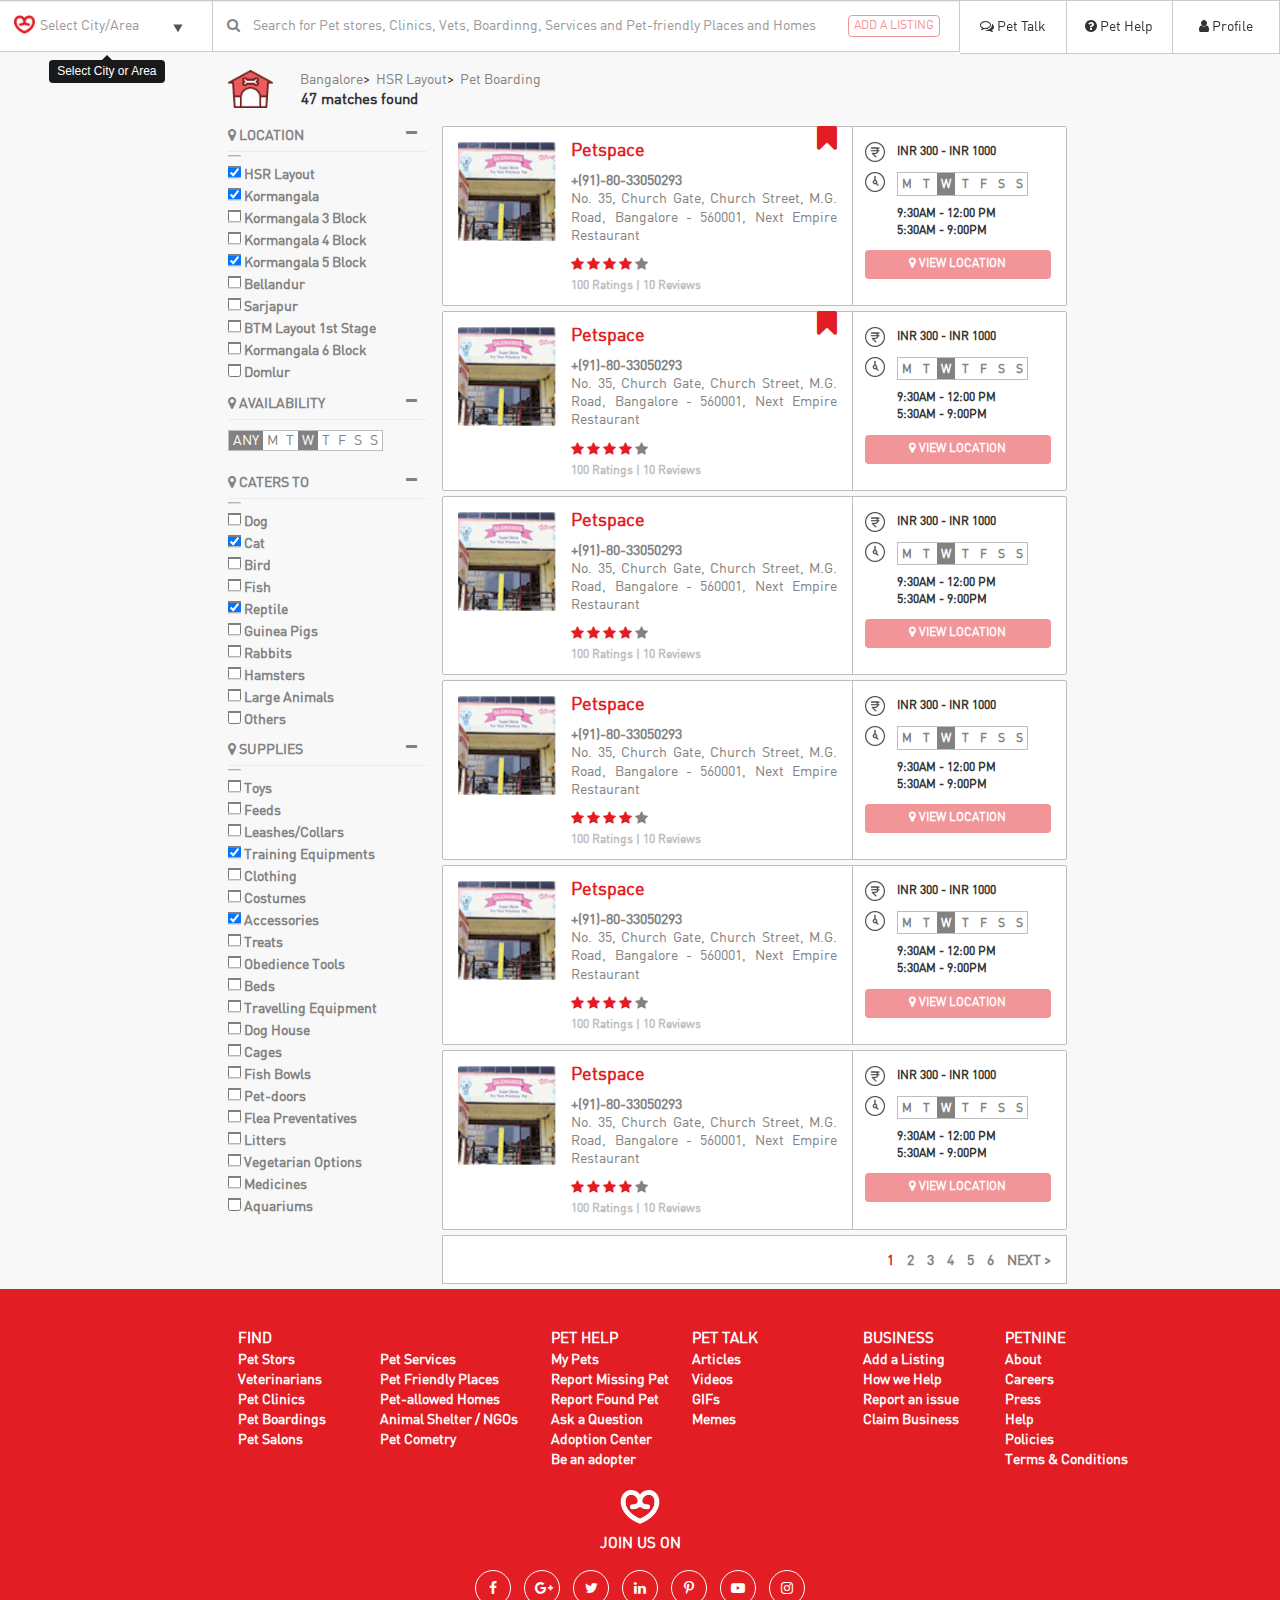
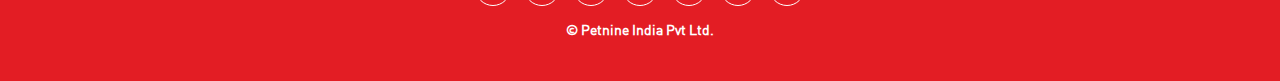
<file: listing_boarding.html>
<!DOCTYPE html>
<html lang="en">
    <head>
        <meta charset="utf-8">
        <meta http-equiv="X-UA-Compatible" content="IE=edge">
        <meta name="viewport" content="width=device-width, initial-scale=1, maximum-scale=1.0, user-scalable=no">
        <title>Listing for Pet Boardings in HSR Layout = Petnine</title>
        <link rel="icon" type="image/png" sizes="96x96" href="assets/images/favicon.png">
        <link rel="stylesheet" type="text/css" href="assets/css/style.css"/>
        <link rel="stylesheet" type="text/css" href="assets/css/theme.css"/>
        <link rel="stylesheet" href="http://cdnjs.cloudflare.com/ajax/libs/font-awesome/4.4.0/css/font-awesome.min.css">
    </head>
    <body>
        <div class="navbar-more-overlay"></div>
        <nav class="navbar navbar-inverse navbar-fixed-top animate visible-xs">
            <div class="container navbar-more visible-xs ">
                <ul class="nav navbar-nav">
                    <li>
                        <a href="#">
                            <span class="menu-icon fa fa-home"></span>
                            Home
                        </a>
                    </li>
                    <li>
                        <a href="#">
                            <span class="menu-icon fa fa-comments-o"></span>
                            Pet Talk
                        </a>
                    </li>
                    <li>
                        <a href="#">
                            <span class="menu-icon fa fa-question-circle"></span>
                            Pet Help
                        </a>
                    </li>
                    <li>
                        <a href="#">
                            <span class="menu-icon fa fa-user"></span>
                            Profile
                        </a>
                    </li>
                    <li>
                        <a href="#">
                            <span class="menu-icon fa fa-plus-square"></span>
                            Add Listing
                        </a>
                    </li>
                    <li>
                        <a href="#">
                            <span class="menu-icon fa fa-paw"></span>
                            My Pets
                        </a>
                    </li>
                    <li>
                        <a href="#">
                            <span class="menu-icon fa fa-picture-o"></span>
                            Photos
                        </a>
                    </li>
                    <li>
                        <a href="#">
                            <span class="menu-icon fa fa-heart-o"></span>
                            Favourites
                        </a>
                    </li>
                    <li>
                        <a href="#">
                            <span class="menu-icon fa fa-question"></span>
                            My Questions
                        </a>
                    </li>
                    <li>
                        <a href="#">
                            <span class="menu-icon fa fa-bell-o"></span>
                            Notifications
                        </a>
                    </li>
                    <li>
                        <a href="#">
                            <span class="menu-icon fa fa-cog"></span>
                            Settings
                        </a>
                    </li>
                </ul>
            </div>

            <div class="visible-xs">
                <ul class="nav navbar-nav navbar-right mobile-bar">
                    <li class="col-xs-3 visible-xs xs-pn-logo">
                        <img src="assets/images/pn-logo-white.png" class="pull-left" />
                    </li>
                    <li class="col-xs-7 visible-xs nopadding">
                        <input type="text" class="form-control input-pn" placeholder="Search for Pet stores, Vets, etc" />
                    </li>
                    <li class="col-xs-2 visible-xs nopadding">
                        <a href="#navbar-more-show">
                            <span class="menu-icon fa fa-bars"></span>
                            More
                        </a>
                    </li>
                </ul>
            </div>
        </nav>
        <div class="container-fluid">
            <div class="search-header hidden-xs">
                <div class="navbar-header col-sm-2 col-md-2 hidden-xs nopadding">
                    <div class="left-inner-addon" title="Select City or Area" data-toggle="tooltip" data-placement="bottom">
                        <span class="left-glyph left-glyph-img"><img src="assets/images/favicon.png" width="21"></span>
                        <input type="type" class="form-control input-pn" list="cities" placeholder="Select City/Area" />
                        <datalist id="cities">
                            <option value="Bangalore">
                            <option value="Pune">
                            <option value="Kolkata">
                            <option value="Mumbai">
                        </datalist>
                    </div>
                </div>
                <div class="col-sm-6 col-md-7 nopadding">
                    <div class="left-inner-addon">
                        <span class="fa fa-search left-glyph lgrey" aria-hidden="true"></span>
                        <input type="text" class="form-control input-pn" title="Type your search" data-toggle="tooltip" data-placement="bottom" placeholder="Search for Pet stores, Clinics, Vets, Boardinng, Services and Pet-friendly Places and Homes" />
                        <a href="#"><button class="btn btn-xs transparent-btn btn-inverse-pn" style="position:absolute;margin:20px;right:0;top:-5px;" title="Add your pet business on Petnine" data-toggle="tooltip" data-placement="bottom">ADD A LISTING</button></a>
                    </div>
                </div>
                <div class="col-sm-4 col-md-3 nopadding clear-back">
                    <ul class="list-unstyled list-inline nomargin">
                        <a href="#">
                            <li class="col-sm-4 col-md-4 nav-options" title="Pet Talk" data-toggle="tooltip" data-placement="bottom">
                                <span class="fa fa-comments-o left-glyph hidden-sm" aria-hidden="true"></span>
                                Pet Talk
                            </li>
                        </a>
                        <a href="#">
                            <li class="col-sm-4 col-md-4 nav-options" title="Pet Help" data-toggle="tooltip" data-placement="bottom">
                                <span class="fa fa-question-circle left-glyph hidden-sm" aria-hidden="true"></span>
                                Pet Help
                            </li>
                        </a>
                        <a href="#">
                            <li class="col-sm-4 col-md-4 nav-options" title="Profile" data-toggle="tooltip" data-placement="bottom">
                                <span class="fa fa-user left-glyph hidden-sm" aria-hidden="true"></span>
                                Profile
                            </li>
                        </a>
                    </ul>
                </div>
                <div class="clearfix"></div>
            </div>
            <div class="clearfix bottom10 hidden-xs"><br/><br/><br/></div>
        
            <div class="col-sm-offset-1 col-md-offset-2 col-sm-10 col-md-8 nopadding">
                <div class="col-xs-9 col-sm-12 col-md-12 xs-no-padding">
                    <div class="col-xs-2 col-sm-1 col-md-1 nopadding">
                        <img src="assets/images/listing-category/pet-boarding.png" width="45"/>
                    </div>
                    <div class="col-xs-10 col-sm-11 col-md-11 nopadding">
                        <div id="a" class="bcitem" itemscope itemtype="http://data-vocabulary.org/Breadcrumb" itemref="b">
                            <a href="#" itemprop="url">
                                <span itemprop="title">Bangalore</span>
                            </a>>
                        </div>
                        <div id="b" class="bcitem" itemscope itemtype="http://data-vocabulary.org/Breadcrumb" itemref="c" itemprop="child">
                            <a href="#" itemprop="url">
                                <span itemprop="title">HSR Layout</span>
                            </a>>
                        </div>
                        <div id="c" class="bcitem" itemscope itemtype="http://data-vocabulary.org/Breadcrumb" itemprop="child">
                            <a href="#" itemprop="url"><span itemprop="title">Pet Boarding</span></a>
                        </div><br/>
                        <span class="listing-counter"><b>47 matches found</b></span>
                    </div>
                </div>
                <div class="toggle-filters visible-xs pull-right">FILTERS <i class="fa fa-filter" aria-hidden="true"></i></div>
                <div class="clearfix bottom15"></div>
                <div class="col-sm-3 col-md-3 lgrey pad-r0 filters">
                    <div class="filter">
                        <div class="filter-title">
                            <i class="fa fa-map-marker" aria-hidden="true"></i> <b>LOCATION</b>
                            <i class="fa fa-minus pull-right expand-filter" aria-hidden="true"></i>
                        </div>
                        <div class="filter-set">
                            <label><input type="checkbox" name="loc-filter" checked/> HSR Layout</label><br/>
                            <label><input type="checkbox" name="loc-filter" checked/> Kormangala</label><br/>
                            <label><input type="checkbox" name="loc-filter" /> Kormangala 3 Block</label><br/>
                            <label><input type="checkbox" name="loc-filter" /> Kormangala 4 Block</label><br/>
                            <label><input type="checkbox" name="loc-filter" checked/> Kormangala 5 Block</label><br/>
                            <label><input type="checkbox" name="loc-filter" /> Bellandur</label><br/>
                            <label><input type="checkbox" name="loc-filter" /> Sarjapur</label><br/>
                            <label><input type="checkbox" name="loc-filter" /> BTM Layout 1st Stage</label><br/>
                            <label><input type="checkbox" name="loc-filter" /> Kormangala 6 Block</label><br/>
                            <label><input type="checkbox" name="loc-filter" /> Domlur</label><br/>
                            <i class="fa fa-chevron-up pull-right toggle-filters visible-xs toggle-up bordered" aria-hidden="true"></i>
                            <div class="clearfix bottom10"><br/></div>
                        </div>
                    </div>
                    <div class="filter">
                        <div class="filter-title">
                            <i class="fa fa-map-marker" aria-hidden="true"></i> <b>AVAILABILITY</b>
                            <i class="fa fa-minus pull-right expand-filter" aria-hidden="true"></i>
                        </div>
                        <div class="filter-set">
                            <ul class="list-inline list-unstyled availability-filter bordered">
                                <li class="active" title="Available on any day of week" data-toggle="tooltip" data-placement="bottom">ANY</li>
                                <li title="Available on Monday" data-toggle="tooltip" data-placement="bottom">M</li>
                                <li title="Available on Tuesday" data-toggle="tooltip" data-placement="bottom">T</li>
                                <li class="active" title="Available on Wednesday" data-toggle="tooltip" data-placement="bottom">W</li>
                                <li title="Available on Thursday" data-toggle="tooltip" data-placement="bottom">T</li>
                                <li title="Available on Friday" data-toggle="tooltip" data-placement="bottom">F</li>
                                <li title="Available on Saturday" data-toggle="tooltip" data-placement="bottom">S</li>
                                <li title="Available on Sunday" data-toggle="tooltip" data-placement="bottom">S</li>
                            </ul>
                            <i class="fa fa-chevron-up pull-right toggle-filters visible-xs toggle-up bordered" aria-hidden="true"></i>
                            <div class="clearfix bottom10"><br/></div>
                        </div>
                    </div>
                    <div class="filter">
                        <div class="filter-title">
                            <i class="fa fa-map-marker" aria-hidden="true"></i> <b>CATERS TO</b>
                            <i class="fa fa-minus pull-right expand-filter" aria-hidden="true"></i>
                        </div>
                        <div class="filter-set">
                            <label><input type="checkbox" name="cater-filter" /> Dog</label><br/>
                            <label><input type="checkbox" name="cater-filter" checked/> Cat</label><br/>
                            <label><input type="checkbox" name="cater-filter" /> Bird</label><br/>
                            <label><input type="checkbox" name="cater-filter" /> Fish</label><br/>
                            <label><input type="checkbox" name="cater-filter" checked/> Reptile</label><br/>
                            <label><input type="checkbox" name="cater-filter" /> Guinea Pigs</label><br/>
                            <label><input type="checkbox" name="cater-filter" /> Rabbits</label><br/>
                            <label><input type="checkbox" name="cater-filter" /> Hamsters</label><br/>
                            <label><input type="checkbox" name="cater-filter" /> Large Animals</label><br/>
                            <label><input type="checkbox" name="cater-filter" /> Others</label><br/>
                            <i class="fa fa-chevron-up pull-right toggle-filters visible-xs toggle-up bordered" aria-hidden="true"></i>
                            <div class="clearfix bottom10"><br/></div>
                        </div>
                    </div>
                    <div class="filter">
                        <div class="filter-title">
                            <i class="fa fa-map-marker" aria-hidden="true"></i> <b>SUPPLIES</b>
                            <i class="fa fa-minus pull-right expand-filter" aria-hidden="true"></i>
                        </div>
                        <div class="filter-set">
                            <label><input type="checkbox" name="supply-filter" /> Toys</label><br/>
                            <label><input type="checkbox" name="supply-filter" /> Feeds</label><br/>
                            <label><input type="checkbox" name="supply-filter" /> Leashes/Collars</label><br/>
                            <label><input type="checkbox" name="supply-filter" checked/> Training Equipments</label><br/>
                            <label><input type="checkbox" name="supply-filter" /> Clothing</label><br/>
                            <label><input type="checkbox" name="supply-filter" /> Costumes</label><br/>
                            <label><input type="checkbox" name="supply-filter" checked/> Accessories</label><br/>
                            <label><input type="checkbox" name="supply-filter" /> Treats</label><br/>
                            <label><input type="checkbox" name="supply-filter" /> Obedience Tools</label><br/>
                            <label><input type="checkbox" name="supply-filter" /> Beds</label><br/>
                            <label><input type="checkbox" name="supply-filter" /> Travelling Equipment</label><br/>
                            <label><input type="checkbox" name="supply-filter" /> Dog House</label><br/>
                            <label><input type="checkbox" name="supply-filter" /> Cages</label><br/>
                            <label><input type="checkbox" name="supply-filter" /> Fish Bowls</label><br/>
                            <label><input type="checkbox" name="supply-filter" /> Pet-doors</label><br/>
                            <label><input type="checkbox" name="supply-filter" /> Flea Preventatives</label><br/>
                            <label><input type="checkbox" name="supply-filter" /> Litters</label><br/>
                            <label><input type="checkbox" name="supply-filter" /> Vegetarian Options</label><br/>
                            <label><input type="checkbox" name="supply-filter" /> Medicines</label><br/>
                            <label><input type="checkbox" name="supply-filter" /> Aquariums</label><br/>
                            <i class="fa fa-chevron-up pull-right toggle-filters visible-xs toggle-up bordered" aria-hidden="true"></i>
                            <div class="clearfix bottom15 visible-xs"></div>
                        </div>
                    </div>
                </div>
                <div class="col-sm-9 col-md-9 pad-r0 xs-no-padding">
                    <div class="col-sm-12 col-md-12 bordered clear-back listing-item">
                        <div class="col-xs-3 col-sm-2 col-md-2 business-photo nopadding">
                            <img src="assets/images/pet_store.jpg" class="img-responsive" />
                        </div>
                        <div class="col-xs-9 col-sm-6 col-md-6 business-detail">
                            <i class="fa fa-bookmark fa-2x pull-right sponsered color-pn" aria-hidden="true" title="Sponsered Business" data-toggle="tooltip" data-placement="top"></i>
                            <h4 class="business-title color-pn"><b><a href="#" title="See complete details of Petspace" data-toggle="tooltip" data-placement="top">Petspace</a></b></h4>
                            <p class="justify-text contact lgrey">
                                <b title="Phone Number" data-toggle="tooltip" data-placement="right">+(91)-80-33050293</b><br/>
                                No. 35, Church Gate, Church Street, M.G. Road, Bangalore - 560001, Next Empire Restaurant
                            </p>
                            <span title="Average Rating : 4 out of 5" data-toggle="tooltip" data-placement="right">
                                <i class="fa fa-star color-pn"></i>
                                <i class="fa fa-star color-pn"></i>
                                <i class="fa fa-star color-pn"></i>
                                <i class="fa fa-star color-pn"></i>
                                <i class="fa fa-star lgrey"></i>
                            </span>
                            <div class="clearfix hidden-xs"></div>
                            <span class="llgrey ratings">100 Ratings | 10 Reviews</span>
                        </div>
                        <div class="col-xs-9 col-sm-4 col-md-4 business-extras pull-right">
                            <div class="hidden-xs">
                                <div class="icon-title-ls">
                                    <img src="assets/images/icons/rates.png" alt="Rates icon">
                                    <div class="it-brief">
                                        INR 300 - INR 1000
                                    </div>
                                </div>
                                <div class="icon-title-ls">
                                    <img src="assets/images/icons/timings.png" alt="Timings icon">
                                    <div class="it-time-brief">
                                        <ul class="list-inline list-unstyled timing-filter bordered">
                                            <li title="Timings on Monday" data-toggle="tooltip" data-placement="bottom">M</li>
                                            <li title="Timings on Tuesday" data-toggle="tooltip" data-placement="bottom">T</li>
                                            <li class="active" title="Timings on Wednesday" data-toggle="tooltip" data-placement="bottom">W</li>
                                            <li title="Timings on Thursday" data-toggle="tooltip" data-placement="bottom">T</li>
                                            <li title="Timings on Friday" data-toggle="tooltip" data-placement="bottom">F</li>
                                            <li title="Timings on Saturday" data-toggle="tooltip" data-placement="bottom">S</li>
                                            <li title="Timings on Sunday" data-toggle="tooltip" data-placement="bottom">S</li>
                                        </ul>
                                        <div>
                                            9:30AM - 12:00 PM<br/>
                                            5:30AM - 9:00PM
                                        </div>
                                    </div>
                                </div>
                            </div>
                            <button class="btn btn-pn btn-trans-pn business-loc" title="View location on map" data-toggle="tooltip" data-placement="bottom"><span><i class="fa fa-map-marker" aria-hidden="true"></i> <b>VIEW LOCATION</b></span></button>
                        </div>
                        <div class="clearfix"></div>
                    </div>
                    <div class="col-sm-12 col-md-12 bordered clear-back listing-item">
                        <div class="col-xs-3 col-sm-2 col-md-2 business-photo nopadding">
                            <img src="assets/images/pet_store.jpg" class="img-responsive" />
                        </div>
                        <div class="col-xs-9 col-sm-6 col-md-6 business-detail">
                            <i class="fa fa-bookmark fa-2x pull-right sponsered color-pn" aria-hidden="true" title="Sponsered Business" data-toggle="tooltip" data-placement="top"></i>
                            <h4 class="business-title color-pn"><b><a href="#" title="See complete details of Petspace" data-toggle="tooltip" data-placement="top">Petspace</a></b></h4>
                            <p class="justify-text contact lgrey">
                                <b title="Phone Number" data-toggle="tooltip" data-placement="right">+(91)-80-33050293</b><br/>
                                No. 35, Church Gate, Church Street, M.G. Road, Bangalore - 560001, Next Empire Restaurant
                            </p>
                            <span title="Average Rating : 4 out of 5" data-toggle="tooltip" data-placement="right">
                                <i class="fa fa-star color-pn"></i>
                                <i class="fa fa-star color-pn"></i>
                                <i class="fa fa-star color-pn"></i>
                                <i class="fa fa-star color-pn"></i>
                                <i class="fa fa-star lgrey"></i>
                            </span>
                            <div class="clearfix hidden-xs"></div>
                            <span class="llgrey ratings">100 Ratings | 10 Reviews</span>
                        </div>
                        <div class="col-xs-9 col-sm-4 col-md-4 business-extras pull-right">
                            <div class="hidden-xs">
                                <div class="icon-title-ls">
                                    <img src="assets/images/icons/rates.png" alt="Rates icon">
                                    <div class="it-brief">
                                        INR 300 - INR 1000
                                    </div>
                                </div>
                                <div class="icon-title-ls">
                                    <img src="assets/images/icons/timings.png" alt="Timings icon">
                                    <div class="it-time-brief">
                                        <ul class="list-inline list-unstyled timing-filter bordered">
                                            <li title="Timings on Monday" data-toggle="tooltip" data-placement="bottom">M</li>
                                            <li title="Timings on Tuesday" data-toggle="tooltip" data-placement="bottom">T</li>
                                            <li class="active" title="Timings on Wednesday" data-toggle="tooltip" data-placement="bottom">W</li>
                                            <li title="Timings on Thursday" data-toggle="tooltip" data-placement="bottom">T</li>
                                            <li title="Timings on Friday" data-toggle="tooltip" data-placement="bottom">F</li>
                                            <li title="Timings on Saturday" data-toggle="tooltip" data-placement="bottom">S</li>
                                            <li title="Timings on Sunday" data-toggle="tooltip" data-placement="bottom">S</li>
                                        </ul>
                                        <div>
                                            9:30AM - 12:00 PM<br/>
                                            5:30AM - 9:00PM
                                        </div>
                                    </div>
                                </div>
                            </div>
                            <button class="btn btn-pn btn-trans-pn business-loc" title="View location on map" data-toggle="tooltip" data-placement="bottom"><span><i class="fa fa-map-marker" aria-hidden="true"></i> <b>VIEW LOCATION</b></span></button>
                        </div>
                        <div class="clearfix"></div>
                    </div>
                    <div class="col-sm-12 col-md-12 bordered clear-back listing-item">
                        <div class="col-xs-3 col-sm-2 col-md-2 business-photo nopadding">
                            <img src="assets/images/pet_store.jpg" class="img-responsive" />
                        </div>
                        <div class="col-xs-9 col-sm-6 col-md-6 business-detail">
                            <h4 class="business-title color-pn"><b><a href="#" title="See complete details of Petspace" data-toggle="tooltip" data-placement="top">Petspace</a></b></h4>
                            <p class="justify-text contact lgrey">
                                <b title="Phone Number" data-toggle="tooltip" data-placement="right">+(91)-80-33050293</b><br/>
                                No. 35, Church Gate, Church Street, M.G. Road, Bangalore - 560001, Next Empire Restaurant
                            </p>
                            <span title="Average Rating : 4 out of 5" data-toggle="tooltip" data-placement="right">
                                <i class="fa fa-star color-pn"></i>
                                <i class="fa fa-star color-pn"></i>
                                <i class="fa fa-star color-pn"></i>
                                <i class="fa fa-star color-pn"></i>
                                <i class="fa fa-star lgrey"></i>
                            </span>
                            <div class="clearfix hidden-xs"></div>
                            <span class="llgrey ratings">100 Ratings | 10 Reviews</span>
                        </div>
                        <div class="col-xs-9 col-sm-4 col-md-4 business-extras pull-right">
                            <div class="hidden-xs">
                                <div class="icon-title-ls">
                                    <img src="assets/images/icons/rates.png" alt="Rates icon">
                                    <div class="it-brief">
                                        INR 300 - INR 1000
                                    </div>
                                </div>
                                <div class="icon-title-ls">
                                    <img src="assets/images/icons/timings.png" alt="Timings icon">
                                    <div class="it-time-brief">
                                        <ul class="list-inline list-unstyled timing-filter bordered">
                                            <li title="Timings on Monday" data-toggle="tooltip" data-placement="bottom">M</li>
                                            <li title="Timings on Tuesday" data-toggle="tooltip" data-placement="bottom">T</li>
                                            <li class="active" title="Timings on Wednesday" data-toggle="tooltip" data-placement="bottom">W</li>
                                            <li title="Timings on Thursday" data-toggle="tooltip" data-placement="bottom">T</li>
                                            <li title="Timings on Friday" data-toggle="tooltip" data-placement="bottom">F</li>
                                            <li title="Timings on Saturday" data-toggle="tooltip" data-placement="bottom">S</li>
                                            <li title="Timings on Sunday" data-toggle="tooltip" data-placement="bottom">S</li>
                                        </ul>
                                        <div>
                                            9:30AM - 12:00 PM<br/>
                                            5:30AM - 9:00PM
                                        </div>
                                    </div>
                                </div>
                            </div>
                            <button class="btn btn-pn btn-trans-pn business-loc" title="View location on map" data-toggle="tooltip" data-placement="bottom"><span><i class="fa fa-map-marker" aria-hidden="true"></i> <b>VIEW LOCATION</b></span></button>
                        </div>
                        <div class="clearfix"></div>
                    </div>
                    <div class="col-sm-12 col-md-12 bordered clear-back listing-item">
                        <div class="col-xs-3 col-sm-2 col-md-2 business-photo nopadding">
                            <img src="assets/images/pet_store.jpg" class="img-responsive" />
                        </div>
                        <div class="col-xs-9 col-sm-6 col-md-6 business-detail">
                            <h4 class="business-title color-pn"><b><a href="#" title="See complete details of Petspace" data-toggle="tooltip" data-placement="top">Petspace</a></b></h4>
                            <p class="justify-text contact lgrey">
                                <b title="Phone Number" data-toggle="tooltip" data-placement="right">+(91)-80-33050293</b><br/>
                                No. 35, Church Gate, Church Street, M.G. Road, Bangalore - 560001, Next Empire Restaurant
                            </p>
                            <span title="Average Rating : 4 out of 5" data-toggle="tooltip" data-placement="right">
                                <i class="fa fa-star color-pn"></i>
                                <i class="fa fa-star color-pn"></i>
                                <i class="fa fa-star color-pn"></i>
                                <i class="fa fa-star color-pn"></i>
                                <i class="fa fa-star lgrey"></i>
                            </span>
                            <div class="clearfix hidden-xs"></div>
                            <span class="llgrey ratings">100 Ratings | 10 Reviews</span>
                        </div>
                        <div class="col-xs-9 col-sm-4 col-md-4 business-extras pull-right">
                            <div class="hidden-xs">
                                <div class="icon-title-ls">
                                    <img src="assets/images/icons/rates.png" alt="Rates icon">
                                    <div class="it-brief">
                                        INR 300 - INR 1000
                                    </div>
                                </div>
                                <div class="icon-title-ls">
                                    <img src="assets/images/icons/timings.png" alt="Timings icon">
                                    <div class="it-time-brief">
                                        <ul class="list-inline list-unstyled timing-filter bordered">
                                            <li title="Timings on Monday" data-toggle="tooltip" data-placement="bottom">M</li>
                                            <li title="Timings on Tuesday" data-toggle="tooltip" data-placement="bottom">T</li>
                                            <li class="active" title="Timings on Wednesday" data-toggle="tooltip" data-placement="bottom">W</li>
                                            <li title="Timings on Thursday" data-toggle="tooltip" data-placement="bottom">T</li>
                                            <li title="Timings on Friday" data-toggle="tooltip" data-placement="bottom">F</li>
                                            <li title="Timings on Saturday" data-toggle="tooltip" data-placement="bottom">S</li>
                                            <li title="Timings on Sunday" data-toggle="tooltip" data-placement="bottom">S</li>
                                        </ul>
                                        <div>
                                            9:30AM - 12:00 PM<br/>
                                            5:30AM - 9:00PM
                                        </div>
                                    </div>
                                </div>
                            </div>
                            <button class="btn btn-pn btn-trans-pn business-loc" title="View location on map" data-toggle="tooltip" data-placement="bottom"><span><i class="fa fa-map-marker" aria-hidden="true"></i> <b>VIEW LOCATION</b></span></button>
                        </div>
                        <div class="clearfix"></div>
                    </div>
                    <div class="col-sm-12 col-md-12 bordered clear-back listing-item">
                        <div class="col-xs-3 col-sm-2 col-md-2 business-photo nopadding">
                            <img src="assets/images/pet_store.jpg" class="img-responsive" />
                        </div>
                        <div class="col-xs-9 col-sm-6 col-md-6 business-detail">
                            <h4 class="business-title color-pn"><b><a href="#" title="See complete details of Petspace" data-toggle="tooltip" data-placement="top">Petspace</a></b></h4>
                            <p class="justify-text contact lgrey">
                                <b title="Phone Number" data-toggle="tooltip" data-placement="right">+(91)-80-33050293</b><br/>
                                No. 35, Church Gate, Church Street, M.G. Road, Bangalore - 560001, Next Empire Restaurant
                            </p>
                            <span title="Average Rating : 4 out of 5" data-toggle="tooltip" data-placement="right">
                                <i class="fa fa-star color-pn"></i>
                                <i class="fa fa-star color-pn"></i>
                                <i class="fa fa-star color-pn"></i>
                                <i class="fa fa-star color-pn"></i>
                                <i class="fa fa-star lgrey"></i>
                            </span>
                            <div class="clearfix hidden-xs"></div>
                            <span class="llgrey ratings">100 Ratings | 10 Reviews</span>
                        </div>
                        <div class="col-xs-9 col-sm-4 col-md-4 business-extras pull-right">
                            <div class="hidden-xs">
                                <div class="icon-title-ls">
                                    <img src="assets/images/icons/rates.png" alt="Rates icon">
                                    <div class="it-brief">
                                        INR 300 - INR 1000
                                    </div>
                                </div>
                                <div class="icon-title-ls">
                                    <img src="assets/images/icons/timings.png" alt="Timings icon">
                                    <div class="it-time-brief">
                                        <ul class="list-inline list-unstyled timing-filter bordered">
                                            <li title="Timings on Monday" data-toggle="tooltip" data-placement="bottom">M</li>
                                            <li title="Timings on Tuesday" data-toggle="tooltip" data-placement="bottom">T</li>
                                            <li class="active" title="Timings on Wednesday" data-toggle="tooltip" data-placement="bottom">W</li>
                                            <li title="Timings on Thursday" data-toggle="tooltip" data-placement="bottom">T</li>
                                            <li title="Timings on Friday" data-toggle="tooltip" data-placement="bottom">F</li>
                                            <li title="Timings on Saturday" data-toggle="tooltip" data-placement="bottom">S</li>
                                            <li title="Timings on Sunday" data-toggle="tooltip" data-placement="bottom">S</li>
                                        </ul>
                                        <div>
                                            9:30AM - 12:00 PM<br/>
                                            5:30AM - 9:00PM
                                        </div>
                                    </div>
                                </div>
                            </div>
                            <button class="btn btn-pn btn-trans-pn business-loc" title="View location on map" data-toggle="tooltip" data-placement="bottom"><span><i class="fa fa-map-marker" aria-hidden="true"></i> <b>VIEW LOCATION</b></span></button>
                        </div>
                        <div class="clearfix"></div>
                    </div>
                    <div class="col-sm-12 col-md-12 bordered clear-back listing-item">
                        <div class="col-xs-3 col-sm-2 col-md-2 business-photo nopadding">
                            <img src="assets/images/pet_store.jpg" class="img-responsive" />
                        </div>
                        <div class="col-xs-9 col-sm-6 col-md-6 business-detail">
                            <h4 class="business-title color-pn"><b><a href="#" title="See complete details of Petspace" data-toggle="tooltip" data-placement="top">Petspace</a></b></h4>
                            <p class="justify-text contact lgrey">
                                <b title="Phone Number" data-toggle="tooltip" data-placement="right">+(91)-80-33050293</b><br/>
                                No. 35, Church Gate, Church Street, M.G. Road, Bangalore - 560001, Next Empire Restaurant
                            </p>
                            <span title="Average Rating : 4 out of 5" data-toggle="tooltip" data-placement="right">
                                <i class="fa fa-star color-pn"></i>
                                <i class="fa fa-star color-pn"></i>
                                <i class="fa fa-star color-pn"></i>
                                <i class="fa fa-star color-pn"></i>
                                <i class="fa fa-star lgrey"></i>
                            </span>
                            <div class="clearfix hidden-xs"></div>
                            <span class="llgrey ratings">100 Ratings | 10 Reviews</span>
                        </div>
                        <div class="col-xs-9 col-sm-4 col-md-4 business-extras pull-right">
                            <div class="hidden-xs">
                                <div class="icon-title-ls">
                                    <img src="assets/images/icons/rates.png" alt="Rates icon">
                                    <div class="it-brief">
                                        INR 300 - INR 1000
                                    </div>
                                </div>
                                <div class="icon-title-ls">
                                    <img src="assets/images/icons/timings.png" alt="Timings icon">
                                    <div class="it-time-brief">
                                        <ul class="list-inline list-unstyled timing-filter bordered">
                                            <li title="Timings on Monday" data-toggle="tooltip" data-placement="bottom">M</li>
                                            <li title="Timings on Tuesday" data-toggle="tooltip" data-placement="bottom">T</li>
                                            <li class="active" title="Timings on Wednesday" data-toggle="tooltip" data-placement="bottom">W</li>
                                            <li title="Timings on Thursday" data-toggle="tooltip" data-placement="bottom">T</li>
                                            <li title="Timings on Friday" data-toggle="tooltip" data-placement="bottom">F</li>
                                            <li title="Timings on Saturday" data-toggle="tooltip" data-placement="bottom">S</li>
                                            <li title="Timings on Sunday" data-toggle="tooltip" data-placement="bottom">S</li>
                                        </ul>
                                        <div>
                                            9:30AM - 12:00 PM<br/>
                                            5:30AM - 9:00PM
                                        </div>
                                    </div>
                                </div>
                            </div>
                            <button class="btn btn-pn btn-trans-pn business-loc" title="View location on map" data-toggle="tooltip" data-placement="bottom"><span><i class="fa fa-map-marker" aria-hidden="true"></i> <b>VIEW LOCATION</b></span></button>
                        </div>
                        <div class="clearfix"></div>
                    </div>
                    <div class="col-sm-12 col-md-12 bordered clear-back listing-pagi">
                        <ul class="list-unstyled list-inline pull-right">
                            <li><a href="#" title="Search results for Pet Salons - Page 1" data-toggle="tooltip" data-placement="bottom"><b class="color-pn">1</b></a></li>
                            <li><a href="#" title="Search results for Pet Salons - Page 2" data-toggle="tooltip" data-placement="bottom"><b>2</b></a></li>
                            <li><a href="#" title="Search results for Pet Salons - Page 3" data-toggle="tooltip" data-placement="bottom"><b>3</b></a></li>
                            <li><a href="#" title="Search results for Pet Salons - Page 4" data-toggle="tooltip" data-placement="bottom"><b>4</b></a></li>
                            <li><a href="#" title="Search results for Pet Salons - Page 5" data-toggle="tooltip" data-placement="bottom"><b>5</b></a></li>
                            <li><a href="#" title="Search results for Pet Salons - Page 6" data-toggle="tooltip" data-placement="bottom"><b>6</b></a></li>
                            <li><a href="#" title="Search results for Pet Salons - Next Page" data-toggle="tooltip" data-placement="bottom"><b>NEXT ></b></a></li>
                        </ul>
                        <div class="clearfix"></div>
                    </div>
                </div>
            </div>
        </div>
        <div class="container-fluid footer">
            <div class="col-xs-12 col-sm-3 col-md-3 col-sm-offset-2 col-md-offset-2 xs-no-padding">
                <div class="footer-title">FIND</div>
                <ul class="list-unstyled col-xs-6 col-md-6 nopadding">
                    <li>Pet Stors</li>
                    <li>Veterinarians</li>
                    <li>Pet Clinics</li>
                    <li>Pet Boardings</li>
                    <li>Pet Salons</li>
                </ul>
                <ul class="list-unstyled col-xs-6 col-md-6 nopadding">
                    <li>Pet Services</li>
                    <li>Pet Friendly Places</li>
                    <li>Pet-allowed Homes</li>
                    <li>Animal Shelter / NGOs</li>
                    <li>Pet Cometry</li>
                </ul>
            </div>
            <div class="clearfix bottom10 visible-xs"></div>
            <div class="col-xs-12 col-sm-3 col-md-3 xs-no-padding">
                <div class="footer-title col-xs-6 col-md-6 nopadding">PET HELP</div>
                <div class="footer-title col-xs-6 col-md-6 nopadding">PET TALK</div><br/>
                <ul class="list-unstyled col-xs-6 col-md-6 nopadding">
                    <li>My Pets</li>
                    <li>Report Missing Pet</li>
                    <li>Report Found Pet</li>
                    <li>Ask a Question</li>
                    <li>Adoption Center</li>
                    <li>Be an adopter</li>
                </ul>
                <ul class="list-unstyled col-xs-6 col-md-6 nopadding">
                    <li>Articles</li>
                    <li>Videos</li>
                    <li>GIFs</li>
                    <li>Memes</li>
                </ul>
            </div>
            <div class="clearfix bottom10 visible-xs"></div>
            <div class="col-xs-12 col-sm-3 col-md-3 xs-no-padding">
                <div class="footer-title col-xs-6 col-md-6 nopadding">BUSINESS</div>
                <div class="footer-title col-xs-6 col-md-6 nopadding">PETNINE</div><br/>
                <ul class="list-unstyled col-xs-6 col-md-6 nopadding">
                    <li>Add a Listing</li>
                    <li>How we Help</li>
                    <li>Report an issue</li>
                    <li>Claim Business</li>
                </ul>
                <ul class="list-unstyled col-xs-6 col-md-6 nopadding">
                    <li>About</li>
                    <li>Careers</li>
                    <li>Press</li>
                    <li>Help</li>
                    <li>Policies</li>
                    <li>Terms &amp; Conditions</li>
                </ul>
            </div>
            <div class="clearfix"></div>
            <div class="col-xs-12 col-md-6 center join-pn">
                <img src="assets/images/pn-sym-white.png" width="40" />
                <div class="clearfix bottom10"></div>
                <span class="footer-title">JOIN US ON</span>
                <div class="clearfix bottom10"></div>
                <i class="fa fa-facebook" aria-hidden="true" title="Like us on Facebook" data-toggle="tooltip" data-placement="top"></i>
                <i class="fa fa-google-plus" aria-hidden="true" title="Like us on Google Plus " data-toggle="tooltip" data-placement="top"></i>
                <i class="fa fa-twitter" aria-hidden="true" title="Like us on Twitter" data-toggle="tooltip" data-placement="top"></i>
                <i class="fa fa-linkedin" aria-hidden="true" title="Like us on Linkedin" data-toggle="tooltip" data-placement="top"></i>
                <i class="fa fa-pinterest-p" aria-hidden="true" title="Like us on Pinterest" data-toggle="tooltip" data-placement="top"></i>
                <i class="fa fa-youtube-play" aria-hidden="true" title="Like us on Youtube" data-toggle="tooltip" data-placement="top"></i>
                <i class="fa fa-instagram" aria-hidden="true" title="Like us on Instagram" data-toggle="tooltip" data-placement="top"></i>
                <div class="clearfix bottom10"></div>
                &copy; Petnine India Pvt Ltd.
            </div>
            <script src="assets/js/jquery.min.js"></script>
            <script src="assets/js/bootstrap.min.js"></script>
            <script src="assets/js/script.js"></script>
        </div>
    </body>
</html>
</file>
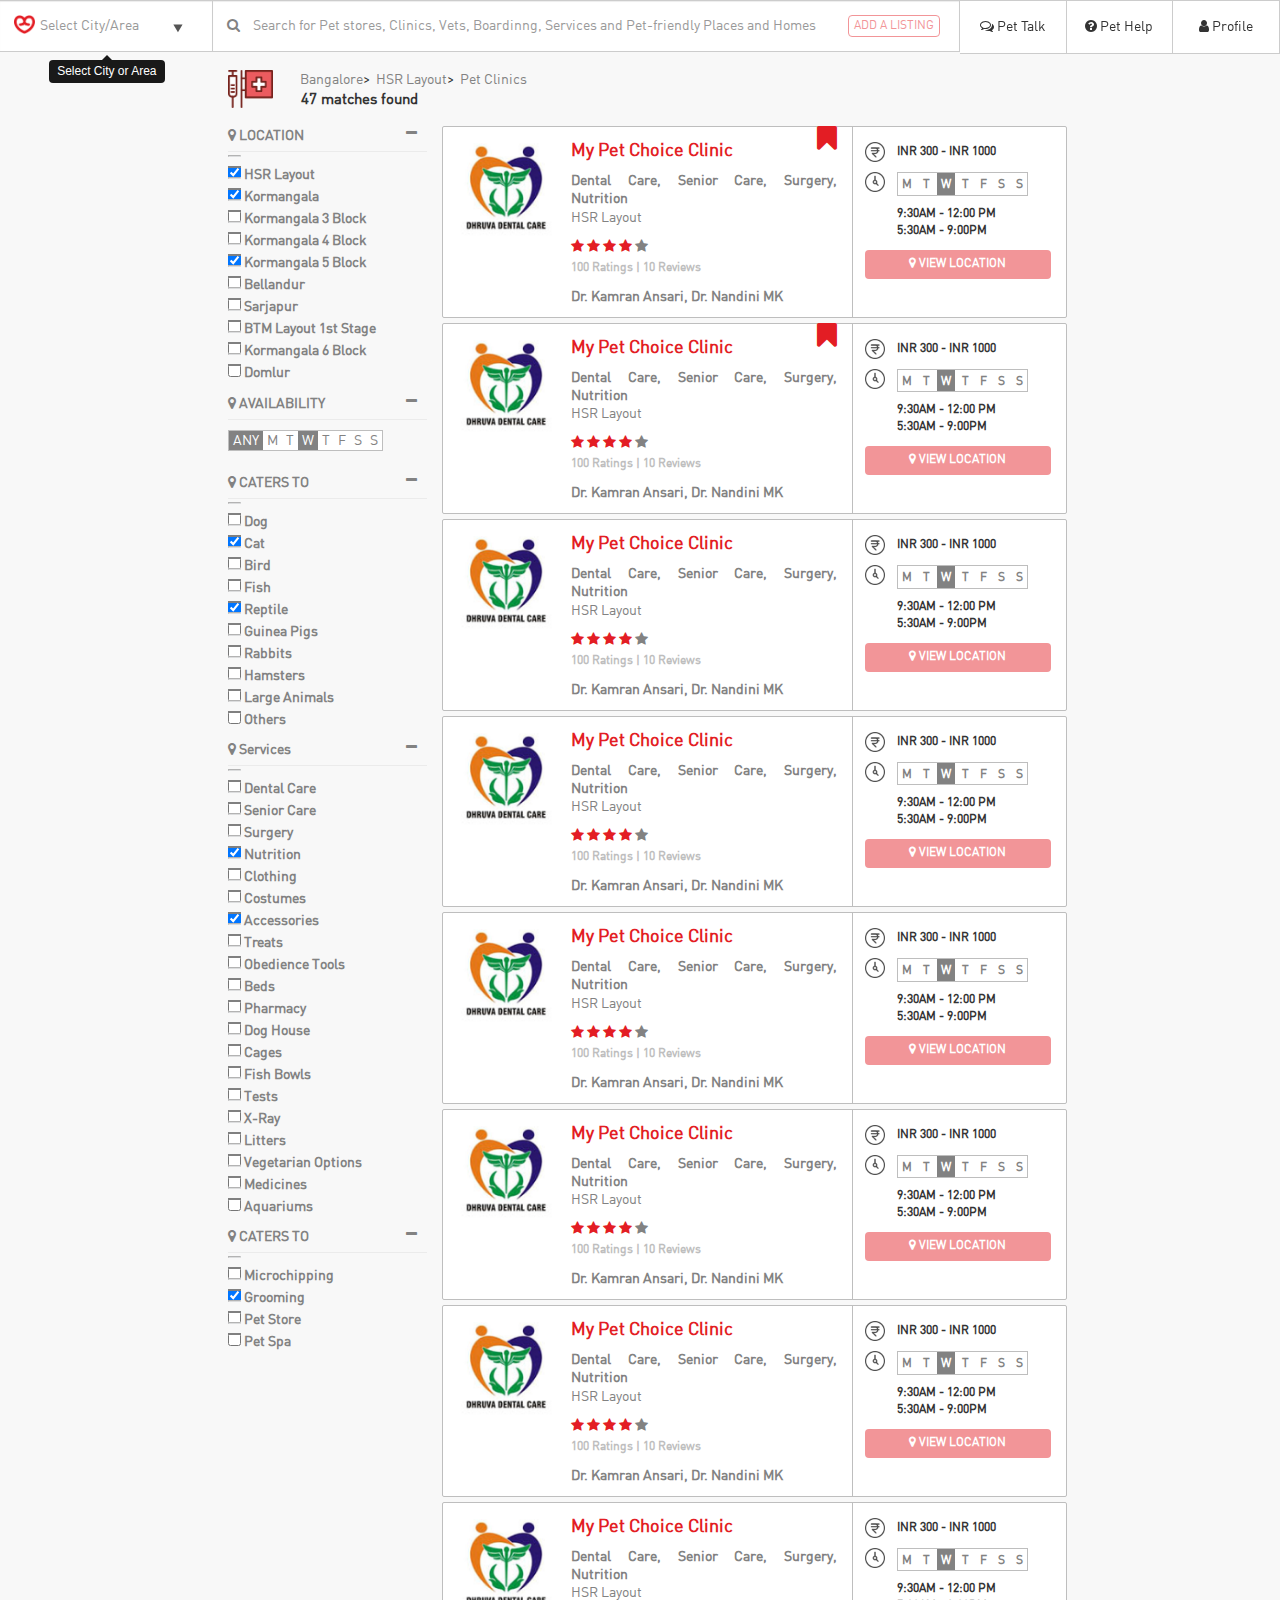
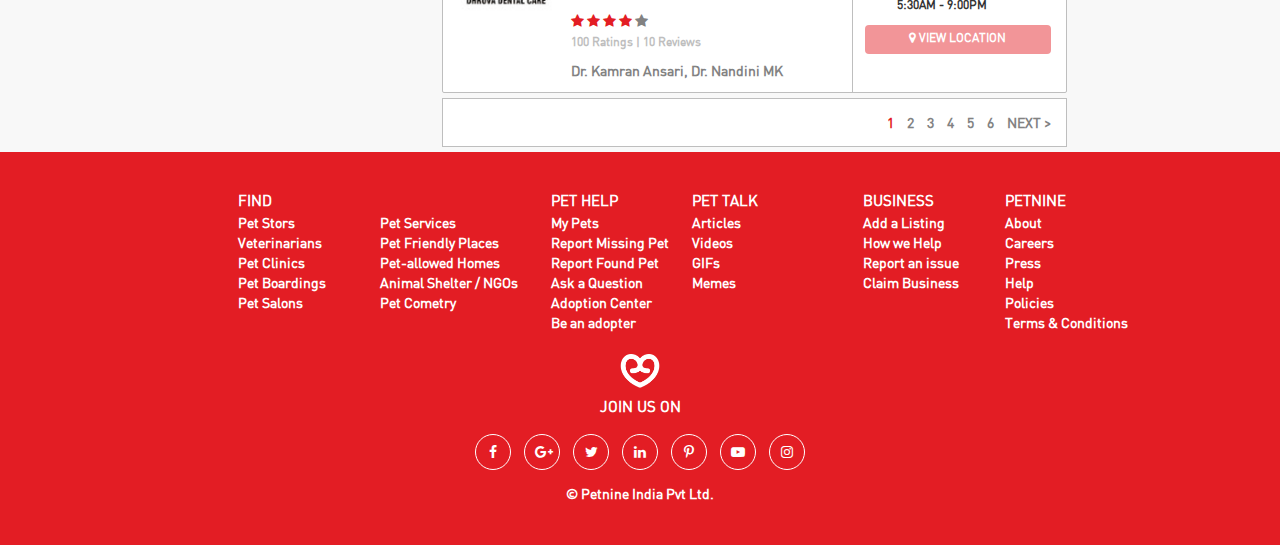
<file: listing_clinic.html>
<!DOCTYPE html>
<html lang="en">
    <head>
        <meta charset="utf-8">
        <meta http-equiv="X-UA-Compatible" content="IE=edge">
        <meta name="viewport" content="width=device-width, initial-scale=1, maximum-scale=1.0, user-scalable=no">
        <title>Listings for Pet Clinics in HSR Layout = Petnine</title>
        <link rel="icon" type="image/png" sizes="96x96" href="assets/images/favicon.png">
        <link rel="stylesheet" type="text/css" href="assets/css/style.css"/>
        <link rel="stylesheet" type="text/css" href="assets/css/theme.css"/>
        <link rel="stylesheet" href="http://cdnjs.cloudflare.com/ajax/libs/font-awesome/4.4.0/css/font-awesome.min.css">
    </head>
    <body>
        <div class="navbar-more-overlay"></div>
        <nav class="navbar navbar-inverse navbar-fixed-top animate visible-xs">
            <div class="container navbar-more visible-xs ">
                <ul class="nav navbar-nav">
                    <li>
                        <a href="#">
                            <span class="menu-icon fa fa-home"></span>
                            Home
                        </a>
                    </li>
                    <li>
                        <a href="#">
                            <span class="menu-icon fa fa-comments-o"></span>
                            Pet Talk
                        </a>
                    </li>
                    <li>
                        <a href="#">
                            <span class="menu-icon fa fa-question-circle"></span>
                            Pet Help
                        </a>
                    </li>
                    <li>
                        <a href="#">
                            <span class="menu-icon fa fa-user"></span>
                            Profile
                        </a>
                    </li>
                    <li>
                        <a href="#">
                            <span class="menu-icon fa fa-plus-square"></span>
                            Add Listing
                        </a>
                    </li>
                    <li>
                        <a href="#">
                            <span class="menu-icon fa fa-paw"></span>
                            My Pets
                        </a>
                    </li>
                    <li>
                        <a href="#">
                            <span class="menu-icon fa fa-picture-o"></span>
                            Photos
                        </a>
                    </li>
                    <li>
                        <a href="#">
                            <span class="menu-icon fa fa-heart-o"></span>
                            Favourites
                        </a>
                    </li>
                    <li>
                        <a href="#">
                            <span class="menu-icon fa fa-question"></span>
                            My Questions
                        </a>
                    </li>
                    <li>
                        <a href="#">
                            <span class="menu-icon fa fa-bell-o"></span>
                            Notifications
                        </a>
                    </li>
                    <li>
                        <a href="#">
                            <span class="menu-icon fa fa-cog"></span>
                            Settings
                        </a>
                    </li>
                </ul>
            </div>

            <div class="visible-xs">
                <ul class="nav navbar-nav navbar-right mobile-bar">
                    <li class="col-xs-3 visible-xs xs-pn-logo">
                        <img src="assets/images/pn-logo-white.png" class="pull-left" />
                    </li>
                    <li class="col-xs-7 visible-xs nopadding">
                        <input type="text" class="form-control input-pn" placeholder="Search for Pet stores, Vets, etc" />
                    </li>
                    <li class="col-xs-2 visible-xs nopadding">
                        <a href="#navbar-more-show">
                            <span class="menu-icon fa fa-bars"></span>
                            More
                        </a>
                    </li>
                </ul>
            </div>
        </nav>
        <div class="container-fluid">
            <div class="search-header hidden-xs">
                <div class="navbar-header col-sm-2 col-md-2 hidden-xs nopadding">
                    <div class="left-inner-addon" title="Select City or Area" data-toggle="tooltip" data-placement="bottom">
                        <span class="left-glyph left-glyph-img"><img src="assets/images/favicon.png" width="21"></span>
                        <input type="type" class="form-control input-pn" list="cities" placeholder="Select City/Area" />
                        <datalist id="cities">
                            <option value="Bangalore">
                            <option value="Pune">
                            <option value="Kolkata">
                            <option value="Mumbai">
                        </datalist>
                    </div>
                </div>
                <div class="col-sm-6 col-md-7 nopadding">
                    <div class="left-inner-addon">
                        <span class="fa fa-search left-glyph lgrey" aria-hidden="true"></span>
                        <input type="text" class="form-control input-pn" title="Type your search" data-toggle="tooltip" data-placement="bottom" placeholder="Search for Pet stores, Clinics, Vets, Boardinng, Services and Pet-friendly Places and Homes" />
                        <a href="#"><button class="btn btn-xs transparent-btn btn-inverse-pn" style="position:absolute;margin:20px;right:0;top:-5px;" title="Add your pet business on Petnine" data-toggle="tooltip" data-placement="bottom">ADD A LISTING</button></a>
                    </div>
                </div>
                <div class="col-sm-4 col-md-3 nopadding clear-back">
                    <ul class="list-unstyled list-inline nomargin">
                        <a href="#">
                            <li class="col-sm-4 col-md-4 nav-options" title="Pet Talk" data-toggle="tooltip" data-placement="bottom">
                                <span class="fa fa-comments-o left-glyph hidden-sm" aria-hidden="true"></span>
                                Pet Talk
                            </li>
                        </a>
                        <a href="#">
                            <li class="col-sm-4 col-md-4 nav-options" title="Pet Help" data-toggle="tooltip" data-placement="bottom">
                                <span class="fa fa-question-circle left-glyph hidden-sm" aria-hidden="true"></span>
                                Pet Help
                            </li>
                        </a>
                        <a href="#">
                            <li class="col-sm-4 col-md-4 nav-options" title="Profile" data-toggle="tooltip" data-placement="bottom">
                                <span class="fa fa-user left-glyph hidden-sm" aria-hidden="true"></span>
                                Profile
                            </li>
                        </a>
                    </ul>
                </div>
                <div class="clearfix"></div>
            </div>
            <div class="clearfix bottom10 hidden-xs"><br/><br/><br/></div>
        
            <div class="col-sm-offset-1 col-md-offset-2 col-sm-10 col-md-8 nopadding">
                <div class="col-xs-9 col-sm-12 col-md-12 xs-no-padding">
                    <div class="col-xs-2 col-sm-1 col-md-1 nopadding">
                        <img src="assets/images/listing-category/pet-clinics.png" width="45"/>
                    </div>
                    <div class="col-xs-10 col-sm-11 col-md-11 nopadding">
                        <div id="a" class="bcitem" itemscope itemtype="http://data-vocabulary.org/Breadcrumb" itemref="b">
                            <a href="#" itemprop="url">
                                <span itemprop="title">Bangalore</span>
                            </a>>
                        </div>
                        <div id="b" class="bcitem" itemscope itemtype="http://data-vocabulary.org/Breadcrumb" itemref="c" itemprop="child">
                            <a href="#" itemprop="url">
                                <span itemprop="title">HSR Layout</span>
                            </a>>
                        </div>
                        <div id="c" class="bcitem" itemscope itemtype="http://data-vocabulary.org/Breadcrumb" itemprop="child">
                            <a href="#" itemprop="url"><span itemprop="title">Pet Clinics</span></a>
                        </div><br/>
                        <span class="listing-counter"><b>47 matches found</b></span>
                    </div>
                </div>
                <div class="toggle-filters visible-xs pull-right">FILTERS <i class="fa fa-filter" aria-hidden="true"></i></div>
                <div class="clearfix bottom15"></div>
                <div class="col-sm-3 col-md-3 lgrey pad-r0 filters">
                    <div class="filter">
                        <div class="filter-title">
                            <i class="fa fa-map-marker" aria-hidden="true"></i> <b>LOCATION</b>
                            <i class="fa fa-minus pull-right expand-filter" aria-hidden="true"></i>
                        </div>
                        <div class="filter-set">
                            <label><input type="checkbox" name="loc-filter" checked/> HSR Layout</label><br/>
                            <label><input type="checkbox" name="loc-filter" checked/> Kormangala</label><br/>
                            <label><input type="checkbox" name="loc-filter" /> Kormangala 3 Block</label><br/>
                            <label><input type="checkbox" name="loc-filter" /> Kormangala 4 Block</label><br/>
                            <label><input type="checkbox" name="loc-filter" checked/> Kormangala 5 Block</label><br/>
                            <label><input type="checkbox" name="loc-filter" /> Bellandur</label><br/>
                            <label><input type="checkbox" name="loc-filter" /> Sarjapur</label><br/>
                            <label><input type="checkbox" name="loc-filter" /> BTM Layout 1st Stage</label><br/>
                            <label><input type="checkbox" name="loc-filter" /> Kormangala 6 Block</label><br/>
                            <label><input type="checkbox" name="loc-filter" /> Domlur</label><br/>
                            <i class="fa fa-chevron-up pull-right toggle-filters visible-xs toggle-up bordered" aria-hidden="true"></i>
                            <div class="clearfix bottom10"><br/></div>
                        </div>
                    </div>
                    <div class="filter">
                        <div class="filter-title">
                            <i class="fa fa-map-marker" aria-hidden="true"></i> <b>AVAILABILITY</b>
                            <i class="fa fa-minus pull-right expand-filter" aria-hidden="true"></i>
                        </div>
                        <div class="filter-set">
                            <ul class="list-inline list-unstyled availability-filter bordered">
                                <li class="active" title="Available on any day of week" data-toggle="tooltip" data-placement="bottom">ANY</li>
                                <li title="Available on Monday" data-toggle="tooltip" data-placement="bottom">M</li>
                                <li title="Available on Tuesday" data-toggle="tooltip" data-placement="bottom">T</li>
                                <li class="active" title="Available on Wednesday" data-toggle="tooltip" data-placement="bottom">W</li>
                                <li title="Available on Thursday" data-toggle="tooltip" data-placement="bottom">T</li>
                                <li title="Available on Friday" data-toggle="tooltip" data-placement="bottom">F</li>
                                <li title="Available on Saturday" data-toggle="tooltip" data-placement="bottom">S</li>
                                <li title="Available on Sunday" data-toggle="tooltip" data-placement="bottom">S</li>
                            </ul>
                            <i class="fa fa-chevron-up pull-right toggle-filters visible-xs toggle-up bordered" aria-hidden="true"></i>
                            <div class="clearfix bottom10"><br/></div>
                        </div>
                    </div>
                    <div class="filter">
                        <div class="filter-title">
                            <i class="fa fa-map-marker" aria-hidden="true"></i> <b>CATERS TO</b>
                            <i class="fa fa-minus pull-right expand-filter" aria-hidden="true"></i>
                        </div>
                        <div class="filter-set">
                            <label><input type="checkbox" name="cater-filter" /> Dog</label><br/>
                            <label><input type="checkbox" name="cater-filter" checked/> Cat</label><br/>
                            <label><input type="checkbox" name="cater-filter" /> Bird</label><br/>
                            <label><input type="checkbox" name="cater-filter" /> Fish</label><br/>
                            <label><input type="checkbox" name="cater-filter" checked/> Reptile</label><br/>
                            <label><input type="checkbox" name="cater-filter" /> Guinea Pigs</label><br/>
                            <label><input type="checkbox" name="cater-filter" /> Rabbits</label><br/>
                            <label><input type="checkbox" name="cater-filter" /> Hamsters</label><br/>
                            <label><input type="checkbox" name="cater-filter" /> Large Animals</label><br/>
                            <label><input type="checkbox" name="cater-filter" /> Others</label><br/>
                            <i class="fa fa-chevron-up pull-right toggle-filters visible-xs toggle-up bordered" aria-hidden="true"></i>
                            <div class="clearfix bottom10"><br/></div>
                        </div>
                    </div>
                    <div class="filter">
                        <div class="filter-title">
                            <i class="fa fa-map-marker" aria-hidden="true"></i> <b>Services</b>
                            <i class="fa fa-minus pull-right expand-filter" aria-hidden="true"></i>
                        </div>
                        <div class="filter-set">
                            <label><input type="checkbox" name="supply-filter" /> Dental Care</label><br/>
                            <label><input type="checkbox" name="supply-filter" /> Senior Care</label><br/>
                            <label><input type="checkbox" name="supply-filter" /> Surgery</label><br/>
                            <label><input type="checkbox" name="supply-filter" checked/> Nutrition</label><br/>
                            <label><input type="checkbox" name="supply-filter" /> Clothing</label><br/>
                            <label><input type="checkbox" name="supply-filter" /> Costumes</label><br/>
                            <label><input type="checkbox" name="supply-filter" checked/> Accessories</label><br/>
                            <label><input type="checkbox" name="supply-filter" /> Treats</label><br/>
                            <label><input type="checkbox" name="supply-filter" /> Obedience Tools</label><br/>
                            <label><input type="checkbox" name="supply-filter" /> Beds</label><br/>
                            <label><input type="checkbox" name="supply-filter" /> Pharmacy</label><br/>
                            <label><input type="checkbox" name="supply-filter" /> Dog House</label><br/>
                            <label><input type="checkbox" name="supply-filter" /> Cages</label><br/>
                            <label><input type="checkbox" name="supply-filter" /> Fish Bowls</label><br/>
                            <label><input type="checkbox" name="supply-filter" /> Tests</label><br/>
                            <label><input type="checkbox" name="supply-filter" /> X-Ray</label><br/>
                            <label><input type="checkbox" name="supply-filter" /> Litters</label><br/>
                            <label><input type="checkbox" name="supply-filter" /> Vegetarian Options</label><br/>
                            <label><input type="checkbox" name="supply-filter" /> Medicines</label><br/>
                            <label><input type="checkbox" name="supply-filter" /> Aquariums</label><br/>
                            <i class="fa fa-chevron-up pull-right toggle-filters visible-xs toggle-up bordered" aria-hidden="true"></i>
                            <div class="clearfix bottom10"><br/></div>
                        </div>
                    </div>
                    <div class="filter">
                        <div class="filter-title">
                            <i class="fa fa-map-marker" aria-hidden="true"></i> <b>CATERS TO</b>
                            <i class="fa fa-minus pull-right expand-filter" aria-hidden="true"></i>
                        </div>
                        <div class="filter-set">
                            <label><input type="checkbox" name="cater-filter" /> Microchipping</label><br/>
                            <label><input type="checkbox" name="cater-filter" checked/> Grooming</label><br/>
                            <label><input type="checkbox" name="cater-filter" /> Pet Store</label><br/>
                            <label><input type="checkbox" name="cater-filter" /> Pet Spa</label><br/>
                            <i class="fa fa-chevron-up pull-right toggle-filters visible-xs toggle-up bordered" aria-hidden="true"></i>
                            <div class="clearfix bottom15 visible-xs"><br/></div>
                        </div>
                    </div>
                </div>
                <div class="col-sm-9 col-md-9 pad-r0 xs-no-padding">
                    <div class="col-sm-12 col-md-12 bordered clear-back listing-item">
                        <div class="col-xs-3 col-sm-2 col-md-2 business-photo nopadding">
                            <img src="assets/images/pet_clinic.png" class="img-responsive" />
                        </div>
                        <div class="col-xs-9 col-sm-6 col-md-6 business-detail">
                            <i class="fa fa-bookmark fa-2x pull-right sponsered color-pn" aria-hidden="true" title="Sponsered Business" data-toggle="tooltip" data-placement="top"></i>
                            <h4 class="business-title color-pn"><b><a href="#" title="See complete details of My Pet Choice Clinic" data-toggle="tooltip" data-placement="top">My Pet Choice Clinic</a></b></h4>
                            <p class="justify-text contact lgrey">
                                <b title="Tags" data-toggle="tooltip" data-placement="right">Dental Care, Senior Care, Surgery, Nutrition</b><br/>
                                HSR Layout
                            </p>
                            <span title="Average Rating : 4 out of 5" data-toggle="tooltip" data-placement="right">
                                <i class="fa fa-star color-pn"></i>
                                <i class="fa fa-star color-pn"></i>
                                <i class="fa fa-star color-pn"></i>
                                <i class="fa fa-star color-pn"></i>
                                <i class="fa fa-star lgrey"></i>
                            </span>
                            <div class="clearfix hidden-xs"></div>
                            <span class="llgrey ratings">100 Ratings | 10 Reviews</span>
                            <div class="clearfix bottom10"></div>
                            <b class="lgrey" title="Doctors" data-toggle="tooltip" data-placement="right">Dr. Kamran Ansari, Dr. Nandini MK</b>
                        </div>
                        <div class="col-xs-9 col-sm-4 col-md-4 business-extras pull-right">
                            <div class="hidden-xs">
                                <div class="icon-title-ls">
                                    <img src="assets/images/icons/rates.png" alt="Rates icon">
                                    <div class="it-brief">
                                        INR 300 - INR 1000
                                    </div>
                                </div>
                                <div class="icon-title-ls">
                                    <img src="assets/images/icons/timings.png" alt="Timings icon">
                                    <div class="it-time-brief">
                                        <ul class="list-inline list-unstyled timing-filter bordered">
                                            <li title="Timings on Monday" data-toggle="tooltip" data-placement="bottom">M</li>
                                            <li title="Timings on Tuesday" data-toggle="tooltip" data-placement="bottom">T</li>
                                            <li class="active" title="Timings on Wednesday" data-toggle="tooltip" data-placement="bottom">W</li>
                                            <li title="Timings on Thursday" data-toggle="tooltip" data-placement="bottom">T</li>
                                            <li title="Timings on Friday" data-toggle="tooltip" data-placement="bottom">F</li>
                                            <li title="Timings on Saturday" data-toggle="tooltip" data-placement="bottom">S</li>
                                            <li title="Timings on Sunday" data-toggle="tooltip" data-placement="bottom">S</li>
                                        </ul>
                                        <div>
                                            9:30AM - 12:00 PM<br/>
                                            5:30AM - 9:00PM
                                        </div>
                                    </div>
                                </div>
                            </div>
                            <button class="btn btn-pn btn-trans-pn business-loc" title="View location on map" data-toggle="tooltip" data-placement="bottom"><span><i class="fa fa-map-marker" aria-hidden="true"></i> <b>VIEW LOCATION</b></span></button>
                        </div>
                        <div class="clearfix"></div>
                    </div>
                    <div class="col-sm-12 col-md-12 bordered clear-back listing-item">
                        <div class="col-xs-3 col-sm-2 col-md-2 business-photo nopadding">
                            <img src="assets/images/pet_clinic.png" class="img-responsive" />
                        </div>
                        <div class="col-xs-9 col-sm-6 col-md-6 business-detail">
                            <i class="fa fa-bookmark fa-2x pull-right sponsered color-pn" aria-hidden="true" title="Sponsered Business" data-toggle="tooltip" data-placement="top"></i>
                            <h4 class="business-title color-pn"><b><a href="#" title="See complete details of My Pet Choice Clinic" data-toggle="tooltip" data-placement="top">My Pet Choice Clinic</a></b></h4>
                            <p class="justify-text contact lgrey">
                                <b title="Tags" data-toggle="tooltip" data-placement="right">Dental Care, Senior Care, Surgery, Nutrition</b><br/>
                                HSR Layout
                            </p>
                            <span title="Average Rating : 4 out of 5" data-toggle="tooltip" data-placement="right">
                                <i class="fa fa-star color-pn"></i>
                                <i class="fa fa-star color-pn"></i>
                                <i class="fa fa-star color-pn"></i>
                                <i class="fa fa-star color-pn"></i>
                                <i class="fa fa-star lgrey"></i>
                            </span>
                            <div class="clearfix hidden-xs"></div>
                            <span class="llgrey ratings">100 Ratings | 10 Reviews</span>
                            <div class="clearfix bottom10"></div>
                            <b class="lgrey" title="Doctors" data-toggle="tooltip" data-placement="right">Dr. Kamran Ansari, Dr. Nandini MK</b>
                        </div>
                        <div class="col-xs-9 col-sm-4 col-md-4 business-extras pull-right">
                            <div class="hidden-xs">
                                <div class="icon-title-ls">
                                    <img src="assets/images/icons/rates.png" alt="Rates icon">
                                    <div class="it-brief">
                                        INR 300 - INR 1000
                                    </div>
                                </div>
                                <div class="icon-title-ls">
                                    <img src="assets/images/icons/timings.png" alt="Timings icon">
                                    <div class="it-time-brief">
                                        <ul class="list-inline list-unstyled timing-filter bordered">
                                            <li title="Timings on Monday" data-toggle="tooltip" data-placement="bottom">M</li>
                                            <li title="Timings on Tuesday" data-toggle="tooltip" data-placement="bottom">T</li>
                                            <li class="active" title="Timings on Wednesday" data-toggle="tooltip" data-placement="bottom">W</li>
                                            <li title="Timings on Thursday" data-toggle="tooltip" data-placement="bottom">T</li>
                                            <li title="Timings on Friday" data-toggle="tooltip" data-placement="bottom">F</li>
                                            <li title="Timings on Saturday" data-toggle="tooltip" data-placement="bottom">S</li>
                                            <li title="Timings on Sunday" data-toggle="tooltip" data-placement="bottom">S</li>
                                        </ul>
                                        <div>
                                            9:30AM - 12:00 PM<br/>
                                            5:30AM - 9:00PM
                                        </div>
                                    </div>
                                </div>
                            </div>
                            <button class="btn btn-pn btn-trans-pn business-loc" title="View location on map" data-toggle="tooltip" data-placement="bottom"><span><i class="fa fa-map-marker" aria-hidden="true"></i> <b>VIEW LOCATION</b></span></button>
                        </div>
                        <div class="clearfix"></div>
                    </div>
                    <div class="col-sm-12 col-md-12 bordered clear-back listing-item">
                        <div class="col-xs-3 col-sm-2 col-md-2 business-photo nopadding">
                            <img src="assets/images/pet_clinic.png" class="img-responsive" />
                        </div>
                        <div class="col-xs-9 col-sm-6 col-md-6 business-detail">
                            <h4 class="business-title color-pn"><b><a href="#" title="See complete details of My Pet Choice Clinic" data-toggle="tooltip" data-placement="top">My Pet Choice Clinic</a></b></h4>
                            <p class="justify-text contact lgrey">
                                <b title="Tags" data-toggle="tooltip" data-placement="right">Dental Care, Senior Care, Surgery, Nutrition</b><br/>
                                HSR Layout
                            </p>
                            <span title="Average Rating : 4 out of 5" data-toggle="tooltip" data-placement="right">
                                <i class="fa fa-star color-pn"></i>
                                <i class="fa fa-star color-pn"></i>
                                <i class="fa fa-star color-pn"></i>
                                <i class="fa fa-star color-pn"></i>
                                <i class="fa fa-star lgrey"></i>
                            </span>
                            <div class="clearfix hidden-xs"></div>
                            <span class="llgrey ratings">100 Ratings | 10 Reviews</span>
                            <div class="clearfix bottom10"></div>
                            <b class="lgrey" title="Doctors" data-toggle="tooltip" data-placement="right">Dr. Kamran Ansari, Dr. Nandini MK</b>
                        </div>
                        <div class="col-xs-9 col-sm-4 col-md-4 business-extras pull-right">
                            <div class="hidden-xs">
                                <div class="icon-title-ls">
                                    <img src="assets/images/icons/rates.png" alt="Rates icon">
                                    <div class="it-brief">
                                        INR 300 - INR 1000
                                    </div>
                                </div>
                                <div class="icon-title-ls">
                                    <img src="assets/images/icons/timings.png" alt="Timings icon">
                                    <div class="it-time-brief">
                                        <ul class="list-inline list-unstyled timing-filter bordered">
                                            <li title="Timings on Monday" data-toggle="tooltip" data-placement="bottom">M</li>
                                            <li title="Timings on Tuesday" data-toggle="tooltip" data-placement="bottom">T</li>
                                            <li class="active" title="Timings on Wednesday" data-toggle="tooltip" data-placement="bottom">W</li>
                                            <li title="Timings on Thursday" data-toggle="tooltip" data-placement="bottom">T</li>
                                            <li title="Timings on Friday" data-toggle="tooltip" data-placement="bottom">F</li>
                                            <li title="Timings on Saturday" data-toggle="tooltip" data-placement="bottom">S</li>
                                            <li title="Timings on Sunday" data-toggle="tooltip" data-placement="bottom">S</li>
                                        </ul>
                                        <div>
                                            9:30AM - 12:00 PM<br/>
                                            5:30AM - 9:00PM
                                        </div>
                                    </div>
                                </div>
                            </div>
                            <button class="btn btn-pn btn-trans-pn business-loc" title="View location on map" data-toggle="tooltip" data-placement="bottom"><span><i class="fa fa-map-marker" aria-hidden="true"></i> <b>VIEW LOCATION</b></span></button>
                        </div>
                        <div class="clearfix"></div>
                    </div>
                    <div class="col-sm-12 col-md-12 bordered clear-back listing-item">
                        <div class="col-xs-3 col-sm-2 col-md-2 business-photo nopadding">
                            <img src="assets/images/pet_clinic.png" class="img-responsive" />
                        </div>
                        <div class="col-xs-9 col-sm-6 col-md-6 business-detail">
                            <h4 class="business-title color-pn"><b><a href="#" title="See complete details of My Pet Choice Clinic" data-toggle="tooltip" data-placement="top">My Pet Choice Clinic</a></b></h4>
                            <p class="justify-text contact lgrey">
                                <b title="Tags" data-toggle="tooltip" data-placement="right">Dental Care, Senior Care, Surgery, Nutrition</b><br/>
                                HSR Layout
                            </p>
                            <span title="Average Rating : 4 out of 5" data-toggle="tooltip" data-placement="right">
                                <i class="fa fa-star color-pn"></i>
                                <i class="fa fa-star color-pn"></i>
                                <i class="fa fa-star color-pn"></i>
                                <i class="fa fa-star color-pn"></i>
                                <i class="fa fa-star lgrey"></i>
                            </span>
                            <div class="clearfix hidden-xs"></div>
                            <span class="llgrey ratings">100 Ratings | 10 Reviews</span>
                            <div class="clearfix bottom10"></div>
                            <b class="lgrey" title="Doctors" data-toggle="tooltip" data-placement="right">Dr. Kamran Ansari, Dr. Nandini MK</b>
                        </div>
                        <div class="col-xs-9 col-sm-4 col-md-4 business-extras pull-right">
                            <div class="hidden-xs">
                                <div class="icon-title-ls">
                                    <img src="assets/images/icons/rates.png" alt="Rates icon">
                                    <div class="it-brief">
                                        INR 300 - INR 1000
                                    </div>
                                </div>
                                <div class="icon-title-ls">
                                    <img src="assets/images/icons/timings.png" alt="Timings icon">
                                    <div class="it-time-brief">
                                        <ul class="list-inline list-unstyled timing-filter bordered">
                                            <li title="Timings on Monday" data-toggle="tooltip" data-placement="bottom">M</li>
                                            <li title="Timings on Tuesday" data-toggle="tooltip" data-placement="bottom">T</li>
                                            <li class="active" title="Timings on Wednesday" data-toggle="tooltip" data-placement="bottom">W</li>
                                            <li title="Timings on Thursday" data-toggle="tooltip" data-placement="bottom">T</li>
                                            <li title="Timings on Friday" data-toggle="tooltip" data-placement="bottom">F</li>
                                            <li title="Timings on Saturday" data-toggle="tooltip" data-placement="bottom">S</li>
                                            <li title="Timings on Sunday" data-toggle="tooltip" data-placement="bottom">S</li>
                                        </ul>
                                        <div>
                                            9:30AM - 12:00 PM<br/>
                                            5:30AM - 9:00PM
                                        </div>
                                    </div>
                                </div>
                            </div>
                            <button class="btn btn-pn btn-trans-pn business-loc" title="View location on map" data-toggle="tooltip" data-placement="bottom"><span><i class="fa fa-map-marker" aria-hidden="true"></i> <b>VIEW LOCATION</b></span></button>
                        </div>
                        <div class="clearfix"></div>
                    </div>
                    <div class="col-sm-12 col-md-12 bordered clear-back listing-item">
                        <div class="col-xs-3 col-sm-2 col-md-2 business-photo nopadding">
                            <img src="assets/images/pet_clinic.png" class="img-responsive" />
                        </div>
                        <div class="col-xs-9 col-sm-6 col-md-6 business-detail">
                            <h4 class="business-title color-pn"><b><a href="#" title="See complete details of My Pet Choice Clinic" data-toggle="tooltip" data-placement="top">My Pet Choice Clinic</a></b></h4>
                            <p class="justify-text contact lgrey">
                                <b title="Tags" data-toggle="tooltip" data-placement="right">Dental Care, Senior Care, Surgery, Nutrition</b><br/>
                                HSR Layout
                            </p>
                            <span title="Average Rating : 4 out of 5" data-toggle="tooltip" data-placement="right">
                                <i class="fa fa-star color-pn"></i>
                                <i class="fa fa-star color-pn"></i>
                                <i class="fa fa-star color-pn"></i>
                                <i class="fa fa-star color-pn"></i>
                                <i class="fa fa-star lgrey"></i>
                            </span>
                            <div class="clearfix hidden-xs"></div>
                            <span class="llgrey ratings">100 Ratings | 10 Reviews</span>
                            <div class="clearfix bottom10"></div>
                            <b class="lgrey" title="Doctors" data-toggle="tooltip" data-placement="right">Dr. Kamran Ansari, Dr. Nandini MK</b>
                        </div>
                        <div class="col-xs-9 col-sm-4 col-md-4 business-extras pull-right">
                            <div class="hidden-xs">
                                <div class="icon-title-ls">
                                    <img src="assets/images/icons/rates.png" alt="Rates icon">
                                    <div class="it-brief">
                                        INR 300 - INR 1000
                                    </div>
                                </div>
                                <div class="icon-title-ls">
                                    <img src="assets/images/icons/timings.png" alt="Timings icon">
                                    <div class="it-time-brief">
                                        <ul class="list-inline list-unstyled timing-filter bordered">
                                            <li title="Timings on Monday" data-toggle="tooltip" data-placement="bottom">M</li>
                                            <li title="Timings on Tuesday" data-toggle="tooltip" data-placement="bottom">T</li>
                                            <li class="active" title="Timings on Wednesday" data-toggle="tooltip" data-placement="bottom">W</li>
                                            <li title="Timings on Thursday" data-toggle="tooltip" data-placement="bottom">T</li>
                                            <li title="Timings on Friday" data-toggle="tooltip" data-placement="bottom">F</li>
                                            <li title="Timings on Saturday" data-toggle="tooltip" data-placement="bottom">S</li>
                                            <li title="Timings on Sunday" data-toggle="tooltip" data-placement="bottom">S</li>
                                        </ul>
                                        <div>
                                            9:30AM - 12:00 PM<br/>
                                            5:30AM - 9:00PM
                                        </div>
                                    </div>
                                </div>
                            </div>
                            <button class="btn btn-pn btn-trans-pn business-loc" title="View location on map" data-toggle="tooltip" data-placement="bottom"><span><i class="fa fa-map-marker" aria-hidden="true"></i> <b>VIEW LOCATION</b></span></button>
                        </div>
                        <div class="clearfix"></div>
                    </div>
                    <div class="col-sm-12 col-md-12 bordered clear-back listing-item">
                        <div class="col-xs-3 col-sm-2 col-md-2 business-photo nopadding">
                            <img src="assets/images/pet_clinic.png" class="img-responsive" />
                        </div>
                        <div class="col-xs-9 col-sm-6 col-md-6 business-detail">
                            <h4 class="business-title color-pn"><b><a href="#" title="See complete details of My Pet Choice Clinic" data-toggle="tooltip" data-placement="top">My Pet Choice Clinic</a></b></h4>
                            <p class="justify-text contact lgrey">
                                <b title="Tags" data-toggle="tooltip" data-placement="right">Dental Care, Senior Care, Surgery, Nutrition</b><br/>
                                HSR Layout
                            </p>
                            <span title="Average Rating : 4 out of 5" data-toggle="tooltip" data-placement="right">
                                <i class="fa fa-star color-pn"></i>
                                <i class="fa fa-star color-pn"></i>
                                <i class="fa fa-star color-pn"></i>
                                <i class="fa fa-star color-pn"></i>
                                <i class="fa fa-star lgrey"></i>
                            </span>
                            <div class="clearfix hidden-xs"></div>
                            <span class="llgrey ratings">100 Ratings | 10 Reviews</span>
                            <div class="clearfix bottom10"></div>
                            <b class="lgrey" title="Doctors" data-toggle="tooltip" data-placement="right">Dr. Kamran Ansari, Dr. Nandini MK</b>
                        </div>
                        <div class="col-xs-9 col-sm-4 col-md-4 business-extras pull-right">
                            <div class="hidden-xs">
                                <div class="icon-title-ls">
                                    <img src="assets/images/icons/rates.png" alt="Rates icon">
                                    <div class="it-brief">
                                        INR 300 - INR 1000
                                    </div>
                                </div>
                                <div class="icon-title-ls">
                                    <img src="assets/images/icons/timings.png" alt="Timings icon">
                                    <div class="it-time-brief">
                                        <ul class="list-inline list-unstyled timing-filter bordered">
                                            <li title="Timings on Monday" data-toggle="tooltip" data-placement="bottom">M</li>
                                            <li title="Timings on Tuesday" data-toggle="tooltip" data-placement="bottom">T</li>
                                            <li class="active" title="Timings on Wednesday" data-toggle="tooltip" data-placement="bottom">W</li>
                                            <li title="Timings on Thursday" data-toggle="tooltip" data-placement="bottom">T</li>
                                            <li title="Timings on Friday" data-toggle="tooltip" data-placement="bottom">F</li>
                                            <li title="Timings on Saturday" data-toggle="tooltip" data-placement="bottom">S</li>
                                            <li title="Timings on Sunday" data-toggle="tooltip" data-placement="bottom">S</li>
                                        </ul>
                                        <div>
                                            9:30AM - 12:00 PM<br/>
                                            5:30AM - 9:00PM
                                        </div>
                                    </div>
                                </div>
                            </div>
                            <button class="btn btn-pn btn-trans-pn business-loc" title="View location on map" data-toggle="tooltip" data-placement="bottom"><span><i class="fa fa-map-marker" aria-hidden="true"></i> <b>VIEW LOCATION</b></span></button>
                        </div>
                        <div class="clearfix"></div>
                    </div>
                    <div class="col-sm-12 col-md-12 bordered clear-back listing-item">
                        <div class="col-xs-3 col-sm-2 col-md-2 business-photo nopadding">
                            <img src="assets/images/pet_clinic.png" class="img-responsive" />
                        </div>
                        <div class="col-xs-9 col-sm-6 col-md-6 business-detail">
                            <h4 class="business-title color-pn"><b><a href="#" title="See complete details of My Pet Choice Clinic" data-toggle="tooltip" data-placement="top">My Pet Choice Clinic</a></b></h4>
                            <p class="justify-text contact lgrey">
                                <b title="Tags" data-toggle="tooltip" data-placement="right">Dental Care, Senior Care, Surgery, Nutrition</b><br/>
                                HSR Layout
                            </p>
                            <span title="Average Rating : 4 out of 5" data-toggle="tooltip" data-placement="right">
                                <i class="fa fa-star color-pn"></i>
                                <i class="fa fa-star color-pn"></i>
                                <i class="fa fa-star color-pn"></i>
                                <i class="fa fa-star color-pn"></i>
                                <i class="fa fa-star lgrey"></i>
                            </span>
                            <div class="clearfix hidden-xs"></div>
                            <span class="llgrey ratings">100 Ratings | 10 Reviews</span>
                            <div class="clearfix bottom10"></div>
                            <b class="lgrey" title="Doctors" data-toggle="tooltip" data-placement="right">Dr. Kamran Ansari, Dr. Nandini MK</b>
                        </div>
                        <div class="col-xs-9 col-sm-4 col-md-4 business-extras pull-right">
                            <div class="hidden-xs">
                                <div class="icon-title-ls">
                                    <img src="assets/images/icons/rates.png" alt="Rates icon">
                                    <div class="it-brief">
                                        INR 300 - INR 1000
                                    </div>
                                </div>
                                <div class="icon-title-ls">
                                    <img src="assets/images/icons/timings.png" alt="Timings icon">
                                    <div class="it-time-brief">
                                        <ul class="list-inline list-unstyled timing-filter bordered">
                                            <li title="Timings on Monday" data-toggle="tooltip" data-placement="bottom">M</li>
                                            <li title="Timings on Tuesday" data-toggle="tooltip" data-placement="bottom">T</li>
                                            <li class="active" title="Timings on Wednesday" data-toggle="tooltip" data-placement="bottom">W</li>
                                            <li title="Timings on Thursday" data-toggle="tooltip" data-placement="bottom">T</li>
                                            <li title="Timings on Friday" data-toggle="tooltip" data-placement="bottom">F</li>
                                            <li title="Timings on Saturday" data-toggle="tooltip" data-placement="bottom">S</li>
                                            <li title="Timings on Sunday" data-toggle="tooltip" data-placement="bottom">S</li>
                                        </ul>
                                        <div>
                                            9:30AM - 12:00 PM<br/>
                                            5:30AM - 9:00PM
                                        </div>
                                    </div>
                                </div>
                            </div>
                            <button class="btn btn-pn btn-trans-pn business-loc" title="View location on map" data-toggle="tooltip" data-placement="bottom"><span><i class="fa fa-map-marker" aria-hidden="true"></i> <b>VIEW LOCATION</b></span></button>
                        </div>
                        <div class="clearfix"></div>
                    </div>
                    <div class="col-sm-12 col-md-12 bordered clear-back listing-item">
                        <div class="col-xs-3 col-sm-2 col-md-2 business-photo nopadding">
                            <img src="assets/images/pet_clinic.png" class="img-responsive" />
                        </div>
                        <div class="col-xs-9 col-sm-6 col-md-6 business-detail">
                            <h4 class="business-title color-pn"><b><a href="#" title="See complete details of My Pet Choice Clinic" data-toggle="tooltip" data-placement="top">My Pet Choice Clinic</a></b></h4>
                            <p class="justify-text contact lgrey">
                                <b title="Tags" data-toggle="tooltip" data-placement="right">Dental Care, Senior Care, Surgery, Nutrition</b><br/>
                                HSR Layout
                            </p>
                            <span title="Average Rating : 4 out of 5" data-toggle="tooltip" data-placement="right">
                                <i class="fa fa-star color-pn"></i>
                                <i class="fa fa-star color-pn"></i>
                                <i class="fa fa-star color-pn"></i>
                                <i class="fa fa-star color-pn"></i>
                                <i class="fa fa-star lgrey"></i>
                            </span>
                            <div class="clearfix hidden-xs"></div>
                            <span class="llgrey ratings">100 Ratings | 10 Reviews</span>
                            <div class="clearfix bottom10"></div>
                            <b class="lgrey" title="Doctors" data-toggle="tooltip" data-placement="right">Dr. Kamran Ansari, Dr. Nandini MK</b>
                        </div>
                        <div class="col-xs-9 col-sm-4 col-md-4 business-extras pull-right">
                            <div class="hidden-xs">
                                <div class="icon-title-ls">
                                    <img src="assets/images/icons/rates.png" alt="Rates icon">
                                    <div class="it-brief">
                                        INR 300 - INR 1000
                                    </div>
                                </div>
                                <div class="icon-title-ls">
                                    <img src="assets/images/icons/timings.png" alt="Timings icon">
                                    <div class="it-time-brief">
                                        <ul class="list-inline list-unstyled timing-filter bordered">
                                            <li title="Timings on Monday" data-toggle="tooltip" data-placement="bottom">M</li>
                                            <li title="Timings on Tuesday" data-toggle="tooltip" data-placement="bottom">T</li>
                                            <li class="active" title="Timings on Wednesday" data-toggle="tooltip" data-placement="bottom">W</li>
                                            <li title="Timings on Thursday" data-toggle="tooltip" data-placement="bottom">T</li>
                                            <li title="Timings on Friday" data-toggle="tooltip" data-placement="bottom">F</li>
                                            <li title="Timings on Saturday" data-toggle="tooltip" data-placement="bottom">S</li>
                                            <li title="Timings on Sunday" data-toggle="tooltip" data-placement="bottom">S</li>
                                        </ul>
                                        <div>
                                            9:30AM - 12:00 PM<br/>
                                            5:30AM - 9:00PM
                                        </div>
                                    </div>
                                </div>
                            </div>
                            <button class="btn btn-pn btn-trans-pn business-loc" title="View location on map" data-toggle="tooltip" data-placement="bottom"><span><i class="fa fa-map-marker" aria-hidden="true"></i> <b>VIEW LOCATION</b></span></button>
                        </div>
                        <div class="clearfix"></div>
                    </div>
                    <div class="col-sm-12 col-md-12 bordered clear-back listing-pagi">
                        <ul class="list-unstyled list-inline pull-right">
                            <li><a href="#" title="Search results for Pet Salons - Page 1" data-toggle="tooltip" data-placement="bottom"><b class="color-pn">1</b></a></li>
                            <li><a href="#" title="Search results for Pet Salons - Page 2" data-toggle="tooltip" data-placement="bottom"><b>2</b></a></li>
                            <li><a href="#" title="Search results for Pet Salons - Page 3" data-toggle="tooltip" data-placement="bottom"><b>3</b></a></li>
                            <li><a href="#" title="Search results for Pet Salons - Page 4" data-toggle="tooltip" data-placement="bottom"><b>4</b></a></li>
                            <li><a href="#" title="Search results for Pet Salons - Page 5" data-toggle="tooltip" data-placement="bottom"><b>5</b></a></li>
                            <li><a href="#" title="Search results for Pet Salons - Page 6" data-toggle="tooltip" data-placement="bottom"><b>6</b></a></li>
                            <li><a href="#" title="Search results for Pet Salons - Next Page" data-toggle="tooltip" data-placement="bottom"><b>NEXT ></b></a></li>
                        </ul>
                        <div class="clearfix"></div>
                    </div>
                </div>
            </div>
        </div>
        <div class="container-fluid footer">
            <div class="col-xs-12 col-sm-3 col-md-3 col-sm-offset-2 col-md-offset-2 xs-no-padding">
                <div class="footer-title">FIND</div>
                <ul class="list-unstyled col-xs-6 col-md-6 nopadding">
                    <li>Pet Stors</li>
                    <li>Veterinarians</li>
                    <li>Pet Clinics</li>
                    <li>Pet Boardings</li>
                    <li>Pet Salons</li>
                </ul>
                <ul class="list-unstyled col-xs-6 col-md-6 nopadding">
                    <li>Pet Services</li>
                    <li>Pet Friendly Places</li>
                    <li>Pet-allowed Homes</li>
                    <li>Animal Shelter / NGOs</li>
                    <li>Pet Cometry</li>
                </ul>
            </div>
            <div class="clearfix bottom10 visible-xs"></div>
            <div class="col-xs-12 col-sm-3 col-md-3 xs-no-padding">
                <div class="footer-title col-xs-6 col-md-6 nopadding">PET HELP</div>
                <div class="footer-title col-xs-6 col-md-6 nopadding">PET TALK</div><br/>
                <ul class="list-unstyled col-xs-6 col-md-6 nopadding">
                    <li>My Pets</li>
                    <li>Report Missing Pet</li>
                    <li>Report Found Pet</li>
                    <li>Ask a Question</li>
                    <li>Adoption Center</li>
                    <li>Be an adopter</li>
                </ul>
                <ul class="list-unstyled col-xs-6 col-md-6 nopadding">
                    <li>Articles</li>
                    <li>Videos</li>
                    <li>GIFs</li>
                    <li>Memes</li>
                </ul>
            </div>
            <div class="clearfix bottom10 visible-xs"></div>
            <div class="col-xs-12 col-sm-3 col-md-3 xs-no-padding">
                <div class="footer-title col-xs-6 col-md-6 nopadding">BUSINESS</div>
                <div class="footer-title col-xs-6 col-md-6 nopadding">PETNINE</div><br/>
                <ul class="list-unstyled col-xs-6 col-md-6 nopadding">
                    <li>Add a Listing</li>
                    <li>How we Help</li>
                    <li>Report an issue</li>
                    <li>Claim Business</li>
                </ul>
                <ul class="list-unstyled col-xs-6 col-md-6 nopadding">
                    <li>About</li>
                    <li>Careers</li>
                    <li>Press</li>
                    <li>Help</li>
                    <li>Policies</li>
                    <li>Terms &amp; Conditions</li>
                </ul>
            </div>
            <div class="clearfix"></div>
            <div class="col-xs-12 col-md-6 center join-pn">
                <img src="assets/images/pn-sym-white.png" width="40" />
                <div class="clearfix bottom10"></div>
                <span class="footer-title">JOIN US ON</span>
                <div class="clearfix bottom10"></div>
                <i class="fa fa-facebook" aria-hidden="true" title="Like us on Facebook" data-toggle="tooltip" data-placement="top"></i>
                <i class="fa fa-google-plus" aria-hidden="true" title="Like us on Google Plus " data-toggle="tooltip" data-placement="top"></i>
                <i class="fa fa-twitter" aria-hidden="true" title="Like us on Twitter" data-toggle="tooltip" data-placement="top"></i>
                <i class="fa fa-linkedin" aria-hidden="true" title="Like us on Linkedin" data-toggle="tooltip" data-placement="top"></i>
                <i class="fa fa-pinterest-p" aria-hidden="true" title="Like us on Pinterest" data-toggle="tooltip" data-placement="top"></i>
                <i class="fa fa-youtube-play" aria-hidden="true" title="Like us on Youtube" data-toggle="tooltip" data-placement="top"></i>
                <i class="fa fa-instagram" aria-hidden="true" title="Like us on Instagram" data-toggle="tooltip" data-placement="top"></i>
                <div class="clearfix bottom10"></div>
                &copy; Petnine India Pvt Ltd.
            </div>
            <script src="assets/js/jquery.min.js"></script>
            <script src="assets/js/bootstrap.min.js"></script>
            <script src="assets/js/script.js"></script>
        </div>
    </body>
</html>
</file>
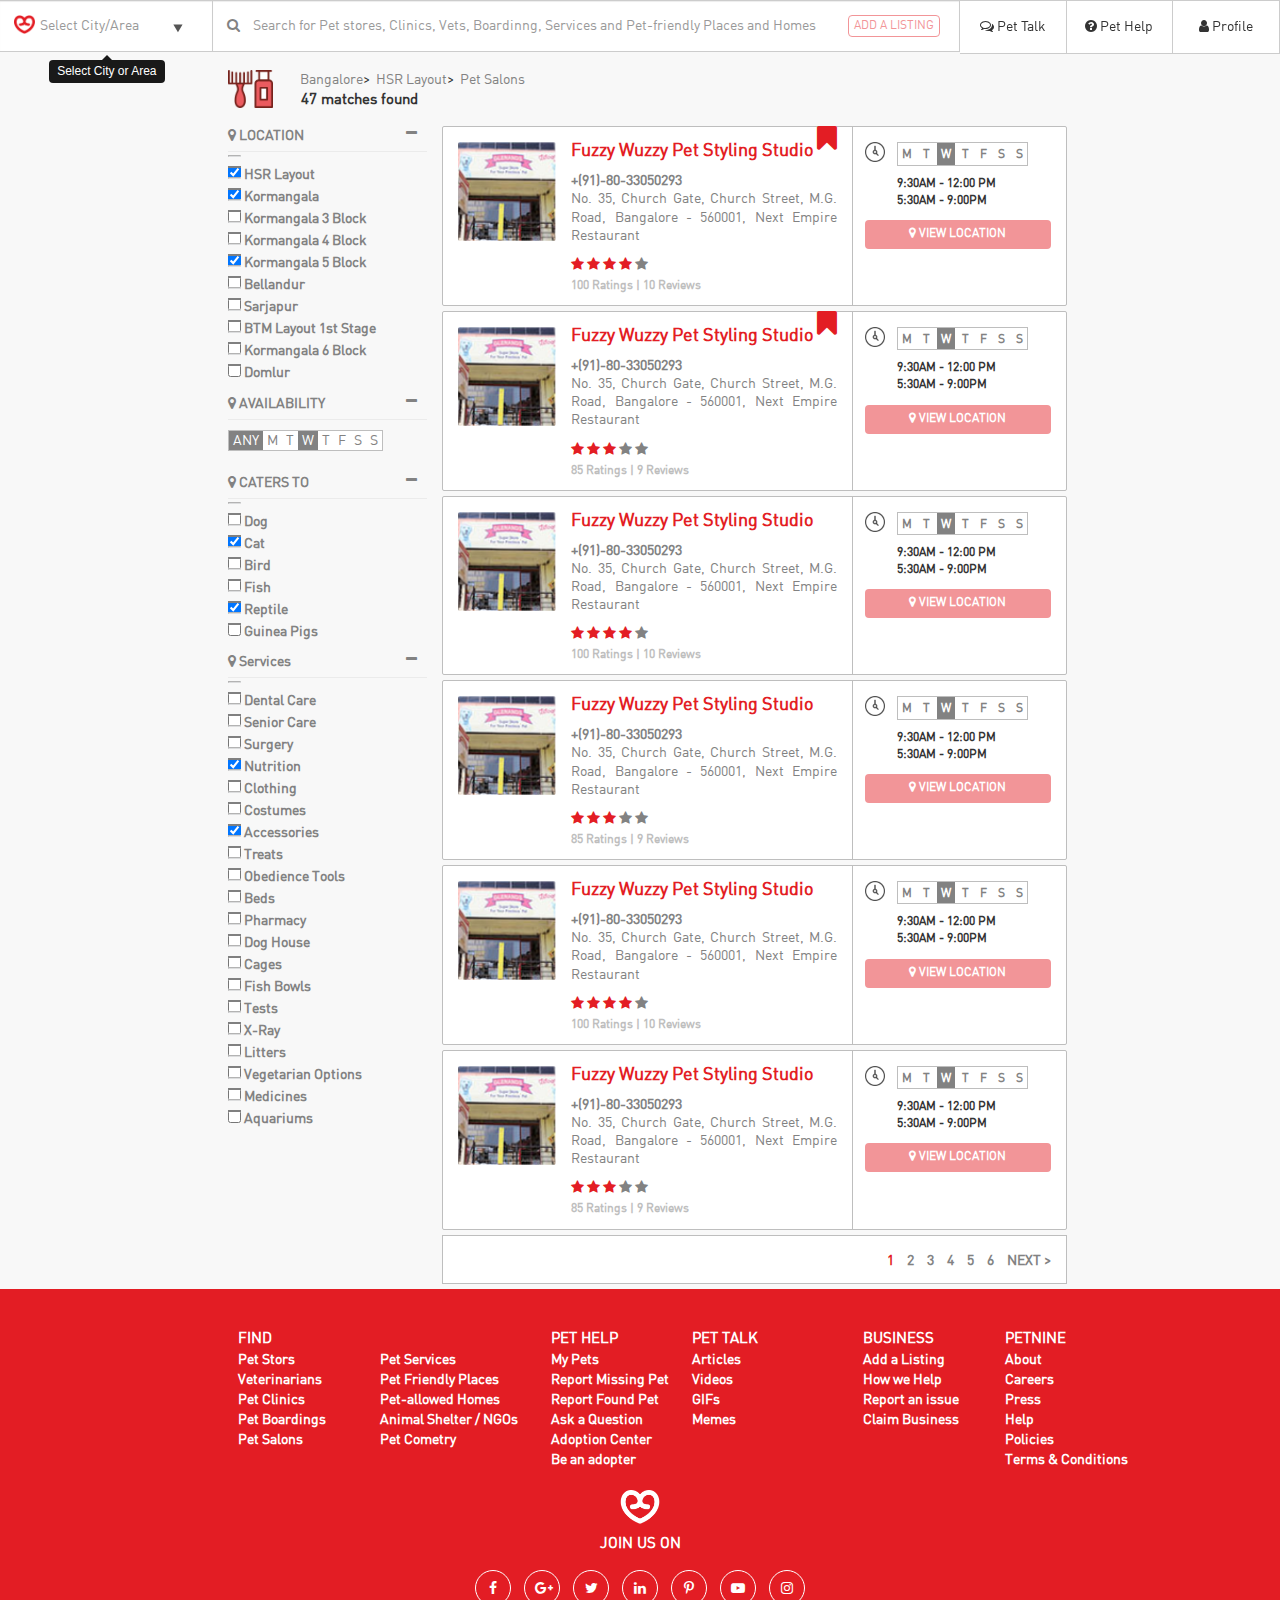
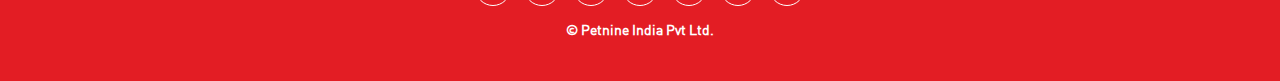
<file: listing_salon.html>
<!DOCTYPE html>
<html lang="en">
    <head>
        <meta charset="utf-8">
        <meta http-equiv="X-UA-Compatible" content="IE=edge">
        <meta name="viewport" content="width=device-width, initial-scale=1, maximum-scale=1.0, user-scalable=no">
        <title>Listings for Pet Salons in HSR Layout = Petnine</title>
        <link rel="icon" type="image/png" sizes="96x96" href="assets/images/favicon.png">
        <link rel="stylesheet" type="text/css" href="assets/css/style.css"/>
        <link rel="stylesheet" type="text/css" href="assets/css/theme.css"/>
        <link rel="stylesheet" href="http://cdnjs.cloudflare.com/ajax/libs/font-awesome/4.4.0/css/font-awesome.min.css">
    </head>
    <body>
        <div class="navbar-more-overlay"></div>
        <nav class="navbar navbar-inverse navbar-fixed-top animate visible-xs">
            <div class="container navbar-more visible-xs ">
                <ul class="nav navbar-nav">
                    <li>
                        <a href="#">
                            <span class="menu-icon fa fa-home"></span>
                            Home
                        </a>
                    </li>
                    <li>
                        <a href="#">
                            <span class="menu-icon fa fa-comments-o"></span>
                            Pet Talk
                        </a>
                    </li>
                    <li>
                        <a href="#">
                            <span class="menu-icon fa fa-question-circle"></span>
                            Pet Help
                        </a>
                    </li>
                    <li>
                        <a href="#">
                            <span class="menu-icon fa fa-user"></span>
                            Profile
                        </a>
                    </li>
                    <li>
                        <a href="#">
                            <span class="menu-icon fa fa-plus-square"></span>
                            Add Listing
                        </a>
                    </li>
                    <li>
                        <a href="#">
                            <span class="menu-icon fa fa-paw"></span>
                            My Pets
                        </a>
                    </li>
                    <li>
                        <a href="#">
                            <span class="menu-icon fa fa-picture-o"></span>
                            Photos
                        </a>
                    </li>
                    <li>
                        <a href="#">
                            <span class="menu-icon fa fa-heart-o"></span>
                            Favourites
                        </a>
                    </li>
                    <li>
                        <a href="#">
                            <span class="menu-icon fa fa-question"></span>
                            My Questions
                        </a>
                    </li>
                    <li>
                        <a href="#">
                            <span class="menu-icon fa fa-bell-o"></span>
                            Notifications
                        </a>
                    </li>
                    <li>
                        <a href="#">
                            <span class="menu-icon fa fa-cog"></span>
                            Settings
                        </a>
                    </li>
                </ul>
            </div>

            <div class="visible-xs">
                <ul class="nav navbar-nav navbar-right mobile-bar">
                    <li class="col-xs-3 visible-xs xs-pn-logo">
                        <img src="assets/images/pn-logo-white.png" class="pull-left" />
                    </li>
                    <li class="col-xs-7 visible-xs nopadding">
                        <input type="text" class="form-control input-pn" placeholder="Search for Pet stores, Vets, etc" />
                    </li>
                    <li class="col-xs-2 visible-xs nopadding">
                        <a href="#navbar-more-show">
                            <span class="menu-icon fa fa-bars"></span>
                            More
                        </a>
                    </li>
                </ul>
            </div>
        </nav>
        <div class="container-fluid">
            <div class="search-header hidden-xs">
                <div class="navbar-header col-sm-2 col-md-2 hidden-xs nopadding">
                    <div class="left-inner-addon" title="Select City or Area" data-toggle="tooltip" data-placement="bottom">
                        <span class="left-glyph left-glyph-img"><img src="assets/images/favicon.png" width="21"></span>
                        <input type="type" class="form-control input-pn" list="cities" placeholder="Select City/Area" />
                        <datalist id="cities">
                            <option value="Bangalore">
                            <option value="Pune">
                            <option value="Kolkata">
                            <option value="Mumbai">
                        </datalist>
                    </div>
                </div>
                <div class="col-sm-6 col-md-7 nopadding">
                    <div class="left-inner-addon">
                        <span class="fa fa-search left-glyph lgrey" aria-hidden="true"></span>
                        <input type="text" class="form-control input-pn" title="Type your search" data-toggle="tooltip" data-placement="bottom" placeholder="Search for Pet stores, Clinics, Vets, Boardinng, Services and Pet-friendly Places and Homes" />
                        <a href="#"><button class="btn btn-xs transparent-btn btn-inverse-pn" style="position:absolute;margin:20px;right:0;top:-5px;" title="Add your pet business on Petnine" data-toggle="tooltip" data-placement="bottom">ADD A LISTING</button></a>
                    </div>
                </div>
                <div class="col-sm-4 col-md-3 nopadding clear-back">
                    <ul class="list-unstyled list-inline nomargin">
                        <a href="#">
                            <li class="col-sm-4 col-md-4 nav-options" title="Pet Talk" data-toggle="tooltip" data-placement="bottom">
                                <span class="fa fa-comments-o left-glyph hidden-sm" aria-hidden="true"></span>
                                Pet Talk
                            </li>
                        </a>
                        <a href="#">
                            <li class="col-sm-4 col-md-4 nav-options" title="Pet Help" data-toggle="tooltip" data-placement="bottom">
                                <span class="fa fa-question-circle left-glyph hidden-sm" aria-hidden="true"></span>
                                Pet Help
                            </li>
                        </a>
                        <a href="#">
                            <li class="col-sm-4 col-md-4 nav-options" title="Profile" data-toggle="tooltip" data-placement="bottom">
                                <span class="fa fa-user left-glyph hidden-sm" aria-hidden="true"></span>
                                Profile
                            </li>
                        </a>
                    </ul>
                </div>
                <div class="clearfix"></div>
            </div>
            <div class="clearfix bottom10 hidden-xs"><br/><br/><br/></div>
        
            <div class="col-sm-offset-1 col-md-offset-2 col-sm-10 col-md-8 nopadding">
                <div class="col-xs-9 col-sm-12 col-md-12 xs-no-padding">
                    <div class="col-xs-2 col-sm-1 col-md-1 nopadding">
                        <img src="assets/images/listing-category/pet-salon.png" width="45"/>
                    </div>
                    <div class="col-xs-10 col-sm-11 col-md-11 nopadding">
                        <div id="a" class="bcitem" itemscope itemtype="http://data-vocabulary.org/Breadcrumb" itemref="b">
                            <a href="#" itemprop="url">
                                <span itemprop="title">Bangalore</span>
                            </a>>
                        </div>
                        <div id="b" class="bcitem" itemscope itemtype="http://data-vocabulary.org/Breadcrumb" itemref="c" itemprop="child">
                            <a href="#" itemprop="url">
                                <span itemprop="title">HSR Layout</span>
                            </a>>
                        </div>
                        <div id="c" class="bcitem" itemscope itemtype="http://data-vocabulary.org/Breadcrumb" itemprop="child">
                            <a href="#" itemprop="url"><span itemprop="title">Pet Salons</span></a>
                        </div><br/>
                        <span class="listing-counter"><b>47 matches found</b></span>
                    </div>
                </div>
                <div class="toggle-filters visible-xs pull-right">FILTERS <i class="fa fa-filter" aria-hidden="true"></i></div>
                <div class="clearfix bottom15"></div>
                <div class="col-sm-3 col-md-3 lgrey pad-r0 filters">
                    <div class="filter">
                        <div class="filter-title">
                            <i class="fa fa-map-marker" aria-hidden="true"></i> <b>LOCATION</b>
                            <i class="fa fa-minus pull-right expand-filter" aria-hidden="true"></i>
                        </div>
                        <div class="filter-set">
                            <label><input type="checkbox" name="loc-filter" checked/> HSR Layout</label><br/>
                            <label><input type="checkbox" name="loc-filter" checked/> Kormangala</label><br/>
                            <label><input type="checkbox" name="loc-filter" /> Kormangala 3 Block</label><br/>
                            <label><input type="checkbox" name="loc-filter" /> Kormangala 4 Block</label><br/>
                            <label><input type="checkbox" name="loc-filter" checked/> Kormangala 5 Block</label><br/>
                            <label><input type="checkbox" name="loc-filter" /> Bellandur</label><br/>
                            <label><input type="checkbox" name="loc-filter" /> Sarjapur</label><br/>
                            <label><input type="checkbox" name="loc-filter" /> BTM Layout 1st Stage</label><br/>
                            <label><input type="checkbox" name="loc-filter" /> Kormangala 6 Block</label><br/>
                            <label><input type="checkbox" name="loc-filter" /> Domlur</label><br/>
                            <i class="fa fa-chevron-up pull-right toggle-filters visible-xs toggle-up bordered" aria-hidden="true"></i>
                            <div class="clearfix bottom10"><br/></div>
                        </div>
                    </div>
                    <div class="filter">
                        <div class="filter-title">
                            <i class="fa fa-map-marker" aria-hidden="true"></i> <b>AVAILABILITY</b>
                            <i class="fa fa-minus pull-right expand-filter" aria-hidden="true"></i>
                        </div>
                        <div class="filter-set">
                            <ul class="list-inline list-unstyled availability-filter bordered">
                                <li class="active" title="Available on any day of week" data-toggle="tooltip" data-placement="bottom">ANY</li>
                                <li title="Available on Monday" data-toggle="tooltip" data-placement="bottom">M</li>
                                <li title="Available on Tuesday" data-toggle="tooltip" data-placement="bottom">T</li>
                                <li class="active" title="Available on Wednesday" data-toggle="tooltip" data-placement="bottom">W</li>
                                <li title="Available on Thursday" data-toggle="tooltip" data-placement="bottom">T</li>
                                <li title="Available on Friday" data-toggle="tooltip" data-placement="bottom">F</li>
                                <li title="Available on Saturday" data-toggle="tooltip" data-placement="bottom">S</li>
                                <li title="Available on Sunday" data-toggle="tooltip" data-placement="bottom">S</li>
                            </ul>
                            <i class="fa fa-chevron-up pull-right toggle-filters visible-xs toggle-up bordered" aria-hidden="true"></i>
                            <div class="clearfix bottom10"><br/></div>
                        </div>
                    </div>
                    <div class="filter">
                        <div class="filter-title">
                            <i class="fa fa-map-marker" aria-hidden="true"></i> <b>CATERS TO</b>
                            <i class="fa fa-minus pull-right expand-filter" aria-hidden="true"></i>
                        </div>
                        <div class="filter-set">
                            <label><input type="checkbox" name="cater-filter" /> Dog</label><br/>
                            <label><input type="checkbox" name="cater-filter" checked/> Cat</label><br/>
                            <label><input type="checkbox" name="cater-filter" /> Bird</label><br/>
                            <label><input type="checkbox" name="cater-filter" /> Fish</label><br/>
                            <label><input type="checkbox" name="cater-filter" checked/> Reptile</label><br/>
                            <label><input type="checkbox" name="cater-filter" /> Guinea Pigs</label><br/>
                            <i class="fa fa-chevron-up pull-right toggle-filters visible-xs toggle-up bordered" aria-hidden="true"></i>
                            <div class="clearfix bottom10"><br/></div>
                        </div>
                    </div>
                    <div class="filter">
                        <div class="filter-title">
                            <i class="fa fa-map-marker" aria-hidden="true"></i> <b>Services</b>
                            <i class="fa fa-minus pull-right expand-filter" aria-hidden="true"></i>
                        </div>
                        <div class="filter-set">
                            <label><input type="checkbox" name="supply-filter" /> Dental Care</label><br/>
                            <label><input type="checkbox" name="supply-filter" /> Senior Care</label><br/>
                            <label><input type="checkbox" name="supply-filter" /> Surgery</label><br/>
                            <label><input type="checkbox" name="supply-filter" checked/> Nutrition</label><br/>
                            <label><input type="checkbox" name="supply-filter" /> Clothing</label><br/>
                            <label><input type="checkbox" name="supply-filter" /> Costumes</label><br/>
                            <label><input type="checkbox" name="supply-filter" checked/> Accessories</label><br/>
                            <label><input type="checkbox" name="supply-filter" /> Treats</label><br/>
                            <label><input type="checkbox" name="supply-filter" /> Obedience Tools</label><br/>
                            <label><input type="checkbox" name="supply-filter" /> Beds</label><br/>
                            <label><input type="checkbox" name="supply-filter" /> Pharmacy</label><br/>
                            <label><input type="checkbox" name="supply-filter" /> Dog House</label><br/>
                            <label><input type="checkbox" name="supply-filter" /> Cages</label><br/>
                            <label><input type="checkbox" name="supply-filter" /> Fish Bowls</label><br/>
                            <label><input type="checkbox" name="supply-filter" /> Tests</label><br/>
                            <label><input type="checkbox" name="supply-filter" /> X-Ray</label><br/>
                            <label><input type="checkbox" name="supply-filter" /> Litters</label><br/>
                            <label><input type="checkbox" name="supply-filter" /> Vegetarian Options</label><br/>
                            <label><input type="checkbox" name="supply-filter" /> Medicines</label><br/>
                            <label><input type="checkbox" name="supply-filter" /> Aquariums</label><br/>
                            <i class="fa fa-chevron-up pull-right toggle-filters visible-xs toggle-up bordered" aria-hidden="true"></i>
                            <div class="clearfix bottom10"><br/></div>
                        </div>
                    </div>
                </div>
                <div class="col-sm-9 col-md-9 pad-r0 xs-no-padding">
                    <div class="col-sm-12 col-md-12 bordered clear-back listing-item">
                        <div class="col-xs-3 col-sm-2 col-md-2 business-photo nopadding">
                            <img src="assets/images/pet_store.jpg" class="img-responsive" />
                        </div>
                        <div class="col-xs-9 col-sm-6 col-md-6 business-detail">
                            <i class="fa fa-bookmark fa-2x pull-right sponsered color-pn" aria-hidden="true" title="Sponsered Business" data-toggle="tooltip" data-placement="top"></i>
                            <h4 class="business-title color-pn"><b><a href="#" title="See complete details of Fuzzy Wuzzy Pet Styling Studio" data-toggle="tooltip" data-placement="top">Fuzzy Wuzzy Pet Styling Studio</a></b></h4>
                            <p class="justify-text contact lgrey">
                                <b title="Phone Number" data-toggle="tooltip" data-placement="right">+(91)-80-33050293</b><br/>
                                No. 35, Church Gate, Church Street, M.G. Road, Bangalore - 560001, Next Empire Restaurant
                            </p>
                            <span title="Average Rating : 4 out of 5" data-toggle="tooltip" data-placement="right">
                                <i class="fa fa-star color-pn"></i>
                                <i class="fa fa-star color-pn"></i>
                                <i class="fa fa-star color-pn"></i>
                                <i class="fa fa-star color-pn"></i>
                                <i class="fa fa-star lgrey"></i>
                            </span>
                            <div class="clearfix hidden-xs"></div>
                            <span class="llgrey ratings">100 Ratings | 10 Reviews</span>
                        </div>
                        <div class="col-xs-9 col-sm-4 col-md-4 business-extras pull-right">
                            <div class="hidden-xs">
                                <div class="icon-title-ls">
                                    <img src="assets/images/icons/timings.png" alt="Timings icon">
                                    <div class="it-time-brief">
                                        <ul class="list-inline list-unstyled timing-filter bordered">
                                            <li title="Timings on Monday" data-toggle="tooltip" data-placement="bottom">M</li>
                                            <li title="Timings on Tuesday" data-toggle="tooltip" data-placement="bottom">T</li>
                                            <li class="active" title="Timings on Wednesday" data-toggle="tooltip" data-placement="bottom">W</li>
                                            <li title="Timings on Thursday" data-toggle="tooltip" data-placement="bottom">T</li>
                                            <li title="Timings on Friday" data-toggle="tooltip" data-placement="bottom">F</li>
                                            <li title="Timings on Saturday" data-toggle="tooltip" data-placement="bottom">S</li>
                                            <li title="Timings on Sunday" data-toggle="tooltip" data-placement="bottom">S</li>
                                        </ul>
                                        <div>
                                            9:30AM - 12:00 PM<br/>
                                            5:30AM - 9:00PM
                                        </div>
                                    </div>
                                </div>
                            </div>
                            <button class="btn btn-pn btn-trans-pn business-loc" title="View location on map" data-toggle="tooltip" data-placement="bottom"><span><i class="fa fa-map-marker" aria-hidden="true"></i> <b>VIEW LOCATION</b></span></button>
                        </div>
                        <div class="clearfix"></div>
                    </div>
                    <div class="col-sm-12 col-md-12 bordered clear-back listing-item">
                        <div class="col-xs-3 col-sm-2 col-md-2 business-photo nopadding">
                            <img src="assets/images/pet_store.jpg" class="img-responsive" />
                        </div>
                        <div class="col-xs-9 col-sm-6 col-md-6 business-detail">
                            <i class="fa fa-bookmark fa-2x pull-right sponsered color-pn" aria-hidden="true" title="Sponsered Business" data-toggle="tooltip" data-placement="top"></i>
                            <h4 class="business-title color-pn"><b><a href="#" title="See complete details of Fuzzy Wuzzy Pet Styling Studio" data-toggle="tooltip" data-placement="top">Fuzzy Wuzzy Pet Styling Studio</a></b></h4>
                            <p class="justify-text contact lgrey">
                                <b title="Phone Number" data-toggle="tooltip" data-placement="right">+(91)-80-33050293</b><br/>
                                No. 35, Church Gate, Church Street, M.G. Road, Bangalore - 560001, Next Empire Restaurant
                            </p>
                            <span title="Average Rating : 3 out of 5" data-toggle="tooltip" data-placement="right">
                                <i class="fa fa-star color-pn"></i>
                                <i class="fa fa-star color-pn"></i>
                                <i class="fa fa-star color-pn"></i>
                                <i class="fa fa-star lgrey"></i>
                                <i class="fa fa-star lgrey"></i>
                            </span>
                            <div class="clearfix hidden-xs"></div>
                            <span class="llgrey ratings">85 Ratings | 9 Reviews</span>
                        </div>
                        <div class="col-xs-9 col-sm-4 col-md-4 business-extras pull-right">
                            <div class="hidden-xs">
                                <div class="icon-title-ls">
                                    <img src="assets/images/icons/timings.png" alt="Timings icon">
                                    <div class="it-time-brief">
                                        <ul class="list-inline list-unstyled timing-filter bordered">
                                            <li title="Timings on Monday" data-toggle="tooltip" data-placement="bottom">M</li>
                                            <li title="Timings on Tuesday" data-toggle="tooltip" data-placement="bottom">T</li>
                                            <li class="active" title="Timings on Wednesday" data-toggle="tooltip" data-placement="bottom">W</li>
                                            <li title="Timings on Thursday" data-toggle="tooltip" data-placement="bottom">T</li>
                                            <li title="Timings on Friday" data-toggle="tooltip" data-placement="bottom">F</li>
                                            <li title="Timings on Saturday" data-toggle="tooltip" data-placement="bottom">S</li>
                                            <li title="Timings on Sunday" data-toggle="tooltip" data-placement="bottom">S</li>
                                        </ul>
                                        <div>
                                            9:30AM - 12:00 PM<br/>
                                            5:30AM - 9:00PM
                                        </div>
                                    </div>
                                </div>
                            </div>
                            <button class="btn btn-pn btn-trans-pn business-loc" title="View location on map" data-toggle="tooltip" data-placement="bottom"><span><i class="fa fa-map-marker" aria-hidden="true"></i> <b>VIEW LOCATION</b></span></button>
                        </div>
                        <div class="clearfix"></div>
                    </div>
                    <div class="col-sm-12 col-md-12 bordered clear-back listing-item">
                        <div class="col-xs-3 col-sm-2 col-md-2 business-photo nopadding">
                            <img src="assets/images/pet_store.jpg" class="img-responsive" />
                        </div>
                        <div class="col-xs-9 col-sm-6 col-md-6 business-detail">
                            <h4 class="business-title color-pn"><b><a href="#" title="See complete details of Fuzzy Wuzzy Pet Styling Studio" data-toggle="tooltip" data-placement="top">Fuzzy Wuzzy Pet Styling Studio</a></b></h4>
                            <p class="justify-text contact lgrey">
                                <b title="Phone Number" data-toggle="tooltip" data-placement="right">+(91)-80-33050293</b><br/>
                                No. 35, Church Gate, Church Street, M.G. Road, Bangalore - 560001, Next Empire Restaurant
                            </p>
                            <span title="Average Rating : 4 out of 5" data-toggle="tooltip" data-placement="right">
                                <i class="fa fa-star color-pn"></i>
                                <i class="fa fa-star color-pn"></i>
                                <i class="fa fa-star color-pn"></i>
                                <i class="fa fa-star color-pn"></i>
                                <i class="fa fa-star lgrey"></i>
                            </span>
                            <div class="clearfix hidden-xs"></div>
                            <span class="llgrey ratings">100 Ratings | 10 Reviews</span>
                        </div>
                        <div class="col-xs-9 col-sm-4 col-md-4 business-extras pull-right">
                            <div class="hidden-xs">
                                <div class="icon-title-ls">
                                    <img src="assets/images/icons/timings.png" alt="Timings icon">
                                    <div class="it-time-brief">
                                        <ul class="list-inline list-unstyled timing-filter bordered">
                                            <li title="Timings on Monday" data-toggle="tooltip" data-placement="bottom">M</li>
                                            <li title="Timings on Tuesday" data-toggle="tooltip" data-placement="bottom">T</li>
                                            <li class="active" title="Timings on Wednesday" data-toggle="tooltip" data-placement="bottom">W</li>
                                            <li title="Timings on Thursday" data-toggle="tooltip" data-placement="bottom">T</li>
                                            <li title="Timings on Friday" data-toggle="tooltip" data-placement="bottom">F</li>
                                            <li title="Timings on Saturday" data-toggle="tooltip" data-placement="bottom">S</li>
                                            <li title="Timings on Sunday" data-toggle="tooltip" data-placement="bottom">S</li>
                                        </ul>
                                        <div>
                                            9:30AM - 12:00 PM<br/>
                                            5:30AM - 9:00PM
                                        </div>
                                    </div>
                                </div>
                            </div>
                            <button class="btn btn-pn btn-trans-pn business-loc" title="View location on map" data-toggle="tooltip" data-placement="bottom"><span><i class="fa fa-map-marker" aria-hidden="true"></i> <b>VIEW LOCATION</b></span></button>
                        </div>
                        <div class="clearfix"></div>
                    </div>
                    <div class="col-sm-12 col-md-12 bordered clear-back listing-item">
                        <div class="col-xs-3 col-sm-2 col-md-2 business-photo nopadding">
                            <img src="assets/images/pet_store.jpg" class="img-responsive" />
                        </div>
                        <div class="col-xs-9 col-sm-6 col-md-6 business-detail">
                            <h4 class="business-title color-pn"><b><a href="#" title="See complete details of Fuzzy Wuzzy Pet Styling Studio" data-toggle="tooltip" data-placement="top">Fuzzy Wuzzy Pet Styling Studio</a></b></h4>
                            <p class="justify-text contact lgrey">
                                <b title="Phone Number" data-toggle="tooltip" data-placement="right">+(91)-80-33050293</b><br/>
                                No. 35, Church Gate, Church Street, M.G. Road, Bangalore - 560001, Next Empire Restaurant
                            </p>
                            <span title="Average Rating : 3 out of 5" data-toggle="tooltip" data-placement="right">
                                <i class="fa fa-star color-pn"></i>
                                <i class="fa fa-star color-pn"></i>
                                <i class="fa fa-star color-pn"></i>
                                <i class="fa fa-star lgrey"></i>
                                <i class="fa fa-star lgrey"></i>
                            </span>
                            <div class="clearfix hidden-xs"></div>
                            <span class="llgrey ratings">85 Ratings | 9 Reviews</span>
                        </div>
                        <div class="col-xs-9 col-sm-4 col-md-4 business-extras pull-right">
                            <div class="hidden-xs">
                                <div class="icon-title-ls">
                                    <img src="assets/images/icons/timings.png" alt="Timings icon">
                                    <div class="it-time-brief">
                                        <ul class="list-inline list-unstyled timing-filter bordered">
                                            <li title="Timings on Monday" data-toggle="tooltip" data-placement="bottom">M</li>
                                            <li title="Timings on Tuesday" data-toggle="tooltip" data-placement="bottom">T</li>
                                            <li class="active" title="Timings on Wednesday" data-toggle="tooltip" data-placement="bottom">W</li>
                                            <li title="Timings on Thursday" data-toggle="tooltip" data-placement="bottom">T</li>
                                            <li title="Timings on Friday" data-toggle="tooltip" data-placement="bottom">F</li>
                                            <li title="Timings on Saturday" data-toggle="tooltip" data-placement="bottom">S</li>
                                            <li title="Timings on Sunday" data-toggle="tooltip" data-placement="bottom">S</li>
                                        </ul>
                                        <div>
                                            9:30AM - 12:00 PM<br/>
                                            5:30AM - 9:00PM
                                        </div>
                                    </div>
                                </div>
                            </div>
                            <button class="btn btn-pn btn-trans-pn business-loc" title="View location on map" data-toggle="tooltip" data-placement="bottom"><span><i class="fa fa-map-marker" aria-hidden="true"></i> <b>VIEW LOCATION</b></span></button>
                        </div>
                        <div class="clearfix"></div>
                    </div>
                    <div class="col-sm-12 col-md-12 bordered clear-back listing-item">
                        <div class="col-xs-3 col-sm-2 col-md-2 business-photo nopadding">
                            <img src="assets/images/pet_store.jpg" class="img-responsive" />
                        </div>
                        <div class="col-xs-9 col-sm-6 col-md-6 business-detail">
                            <h4 class="business-title color-pn"><b><a href="#" title="See complete details of Fuzzy Wuzzy Pet Styling Studio" data-toggle="tooltip" data-placement="top">Fuzzy Wuzzy Pet Styling Studio</a></b></h4>
                            <p class="justify-text contact lgrey">
                                <b title="Phone Number" data-toggle="tooltip" data-placement="right">+(91)-80-33050293</b><br/>
                                No. 35, Church Gate, Church Street, M.G. Road, Bangalore - 560001, Next Empire Restaurant
                            </p>
                            <span title="Average Rating : 4 out of 5" data-toggle="tooltip" data-placement="right">
                                <i class="fa fa-star color-pn"></i>
                                <i class="fa fa-star color-pn"></i>
                                <i class="fa fa-star color-pn"></i>
                                <i class="fa fa-star color-pn"></i>
                                <i class="fa fa-star lgrey"></i>
                            </span>
                            <div class="clearfix hidden-xs"></div>
                            <span class="llgrey ratings">100 Ratings | 10 Reviews</span>
                        </div>
                        <div class="col-xs-9 col-sm-4 col-md-4 business-extras pull-right">
                            <div class="hidden-xs">
                                <div class="icon-title-ls">
                                    <img src="assets/images/icons/timings.png" alt="Timings icon">
                                    <div class="it-time-brief">
                                        <ul class="list-inline list-unstyled timing-filter bordered">
                                            <li title="Timings on Monday" data-toggle="tooltip" data-placement="bottom">M</li>
                                            <li title="Timings on Tuesday" data-toggle="tooltip" data-placement="bottom">T</li>
                                            <li class="active" title="Timings on Wednesday" data-toggle="tooltip" data-placement="bottom">W</li>
                                            <li title="Timings on Thursday" data-toggle="tooltip" data-placement="bottom">T</li>
                                            <li title="Timings on Friday" data-toggle="tooltip" data-placement="bottom">F</li>
                                            <li title="Timings on Saturday" data-toggle="tooltip" data-placement="bottom">S</li>
                                            <li title="Timings on Sunday" data-toggle="tooltip" data-placement="bottom">S</li>
                                        </ul>
                                        <div>
                                            9:30AM - 12:00 PM<br/>
                                            5:30AM - 9:00PM
                                        </div>
                                    </div>
                                </div>
                            </div>
                            <button class="btn btn-pn btn-trans-pn business-loc" title="View location on map" data-toggle="tooltip" data-placement="bottom"><span><i class="fa fa-map-marker" aria-hidden="true"></i> <b>VIEW LOCATION</b></span></button>
                        </div>
                        <div class="clearfix"></div>
                    </div>
                    <div class="col-sm-12 col-md-12 bordered clear-back listing-item">
                        <div class="col-xs-3 col-sm-2 col-md-2 business-photo nopadding">
                            <img src="assets/images/pet_store.jpg" class="img-responsive" />
                        </div>
                        <div class="col-xs-9 col-sm-6 col-md-6 business-detail">
                            <h4 class="business-title color-pn"><b><a href="#" title="See complete details of Fuzzy Wuzzy Pet Styling Studio" data-toggle="tooltip" data-placement="top">Fuzzy Wuzzy Pet Styling Studio</a></b></h4>
                            <p class="justify-text contact lgrey">
                                <b title="Phone Number" data-toggle="tooltip" data-placement="right">+(91)-80-33050293</b><br/>
                                No. 35, Church Gate, Church Street, M.G. Road, Bangalore - 560001, Next Empire Restaurant
                            </p>
                            <span title="Average Rating : 3 out of 5" data-toggle="tooltip" data-placement="right">
                                <i class="fa fa-star color-pn"></i>
                                <i class="fa fa-star color-pn"></i>
                                <i class="fa fa-star color-pn"></i>
                                <i class="fa fa-star lgrey"></i>
                                <i class="fa fa-star lgrey"></i>
                            </span>
                            <div class="clearfix hidden-xs"></div>
                            <span class="llgrey ratings">85 Ratings | 9 Reviews</span>
                        </div>
                        <div class="col-xs-9 col-sm-4 col-md-4 business-extras pull-right">
                            <div class="hidden-xs">
                                <div class="icon-title-ls">
                                    <img src="assets/images/icons/timings.png" alt="Timings icon">
                                    <div class="it-time-brief">
                                        <ul class="list-inline list-unstyled timing-filter bordered">
                                            <li title="Timings on Monday" data-toggle="tooltip" data-placement="bottom">M</li>
                                            <li title="Timings on Tuesday" data-toggle="tooltip" data-placement="bottom">T</li>
                                            <li class="active" title="Timings on Wednesday" data-toggle="tooltip" data-placement="bottom">W</li>
                                            <li title="Timings on Thursday" data-toggle="tooltip" data-placement="bottom">T</li>
                                            <li title="Timings on Friday" data-toggle="tooltip" data-placement="bottom">F</li>
                                            <li title="Timings on Saturday" data-toggle="tooltip" data-placement="bottom">S</li>
                                            <li title="Timings on Sunday" data-toggle="tooltip" data-placement="bottom">S</li>
                                        </ul>
                                        <div>
                                            9:30AM - 12:00 PM<br/>
                                            5:30AM - 9:00PM
                                        </div>
                                    </div>
                                </div>
                            </div>
                            <button class="btn btn-pn btn-trans-pn business-loc" title="View location on map" data-toggle="tooltip" data-placement="bottom"><span><i class="fa fa-map-marker" aria-hidden="true"></i> <b>VIEW LOCATION</b></span></button>
                        </div>
                        <div class="clearfix"></div>
                    </div>
                    <div class="col-sm-12 col-md-12 bordered clear-back listing-pagi">
                        <ul class="list-unstyled list-inline pull-right">
                            <li><a href="#" title="Search results for Pet Salons - Page 1" data-toggle="tooltip" data-placement="bottom"><b class="color-pn">1</b></a></li>
                            <li><a href="#" title="Search results for Pet Salons - Page 2" data-toggle="tooltip" data-placement="bottom"><b>2</b></a></li>
                            <li><a href="#" title="Search results for Pet Salons - Page 3" data-toggle="tooltip" data-placement="bottom"><b>3</b></a></li>
                            <li><a href="#" title="Search results for Pet Salons - Page 4" data-toggle="tooltip" data-placement="bottom"><b>4</b></a></li>
                            <li><a href="#" title="Search results for Pet Salons - Page 5" data-toggle="tooltip" data-placement="bottom"><b>5</b></a></li>
                            <li><a href="#" title="Search results for Pet Salons - Page 6" data-toggle="tooltip" data-placement="bottom"><b>6</b></a></li>
                            <li><a href="#" title="Search results for Pet Salons - Next Page" data-toggle="tooltip" data-placement="bottom"><b>NEXT ></b></a></li>
                        </ul>
                        <div class="clearfix"></div>
                    </div>
                </div>
            </div>
        </div>
        <div class="container-fluid footer">
            <div class="col-xs-12 col-sm-3 col-md-3 col-sm-offset-2 col-md-offset-2 xs-no-padding">
                <div class="footer-title">FIND</div>
                <ul class="list-unstyled col-xs-6 col-md-6 nopadding">
                    <li>Pet Stors</li>
                    <li>Veterinarians</li>
                    <li>Pet Clinics</li>
                    <li>Pet Boardings</li>
                    <li>Pet Salons</li>
                </ul>
                <ul class="list-unstyled col-xs-6 col-md-6 nopadding">
                    <li>Pet Services</li>
                    <li>Pet Friendly Places</li>
                    <li>Pet-allowed Homes</li>
                    <li>Animal Shelter / NGOs</li>
                    <li>Pet Cometry</li>
                </ul>
            </div>
            <div class="clearfix bottom10 visible-xs"></div>
            <div class="col-xs-12 col-sm-3 col-md-3 xs-no-padding">
                <div class="footer-title col-xs-6 col-md-6 nopadding">PET HELP</div>
                <div class="footer-title col-xs-6 col-md-6 nopadding">PET TALK</div><br/>
                <ul class="list-unstyled col-xs-6 col-md-6 nopadding">
                    <li>My Pets</li>
                    <li>Report Missing Pet</li>
                    <li>Report Found Pet</li>
                    <li>Ask a Question</li>
                    <li>Adoption Center</li>
                    <li>Be an adopter</li>
                </ul>
                <ul class="list-unstyled col-xs-6 col-md-6 nopadding">
                    <li>Articles</li>
                    <li>Videos</li>
                    <li>GIFs</li>
                    <li>Memes</li>
                </ul>
            </div>
            <div class="clearfix bottom10 visible-xs"></div>
            <div class="col-xs-12 col-sm-3 col-md-3 xs-no-padding">
                <div class="footer-title col-xs-6 col-md-6 nopadding">BUSINESS</div>
                <div class="footer-title col-xs-6 col-md-6 nopadding">PETNINE</div><br/>
                <ul class="list-unstyled col-xs-6 col-md-6 nopadding">
                    <li>Add a Listing</li>
                    <li>How we Help</li>
                    <li>Report an issue</li>
                    <li>Claim Business</li>
                </ul>
                <ul class="list-unstyled col-xs-6 col-md-6 nopadding">
                    <li>About</li>
                    <li>Careers</li>
                    <li>Press</li>
                    <li>Help</li>
                    <li>Policies</li>
                    <li>Terms &amp; Conditions</li>
                </ul>
            </div>
            <div class="clearfix"></div>
            <div class="col-xs-12 col-md-6 center join-pn">
                <img src="assets/images/pn-sym-white.png" width="40" />
                <div class="clearfix bottom10"></div>
                <span class="footer-title">JOIN US ON</span>
                <div class="clearfix bottom10"></div>
                <i class="fa fa-facebook" aria-hidden="true" title="Like us on Facebook" data-toggle="tooltip" data-placement="top"></i>
                <i class="fa fa-google-plus" aria-hidden="true" title="Like us on Google Plus " data-toggle="tooltip" data-placement="top"></i>
                <i class="fa fa-twitter" aria-hidden="true" title="Like us on Twitter" data-toggle="tooltip" data-placement="top"></i>
                <i class="fa fa-linkedin" aria-hidden="true" title="Like us on Linkedin" data-toggle="tooltip" data-placement="top"></i>
                <i class="fa fa-pinterest-p" aria-hidden="true" title="Like us on Pinterest" data-toggle="tooltip" data-placement="top"></i>
                <i class="fa fa-youtube-play" aria-hidden="true" title="Like us on Youtube" data-toggle="tooltip" data-placement="top"></i>
                <i class="fa fa-instagram" aria-hidden="true" title="Like us on Instagram" data-toggle="tooltip" data-placement="top"></i>
                <div class="clearfix bottom10"></div>
                &copy; Petnine India Pvt Ltd.
            </div>
            <script src="assets/js/jquery.min.js"></script>
            <script src="assets/js/bootstrap.min.js"></script>
            <script src="assets/js/script.js"></script>
        </div>
    </body>
</html>
</file>
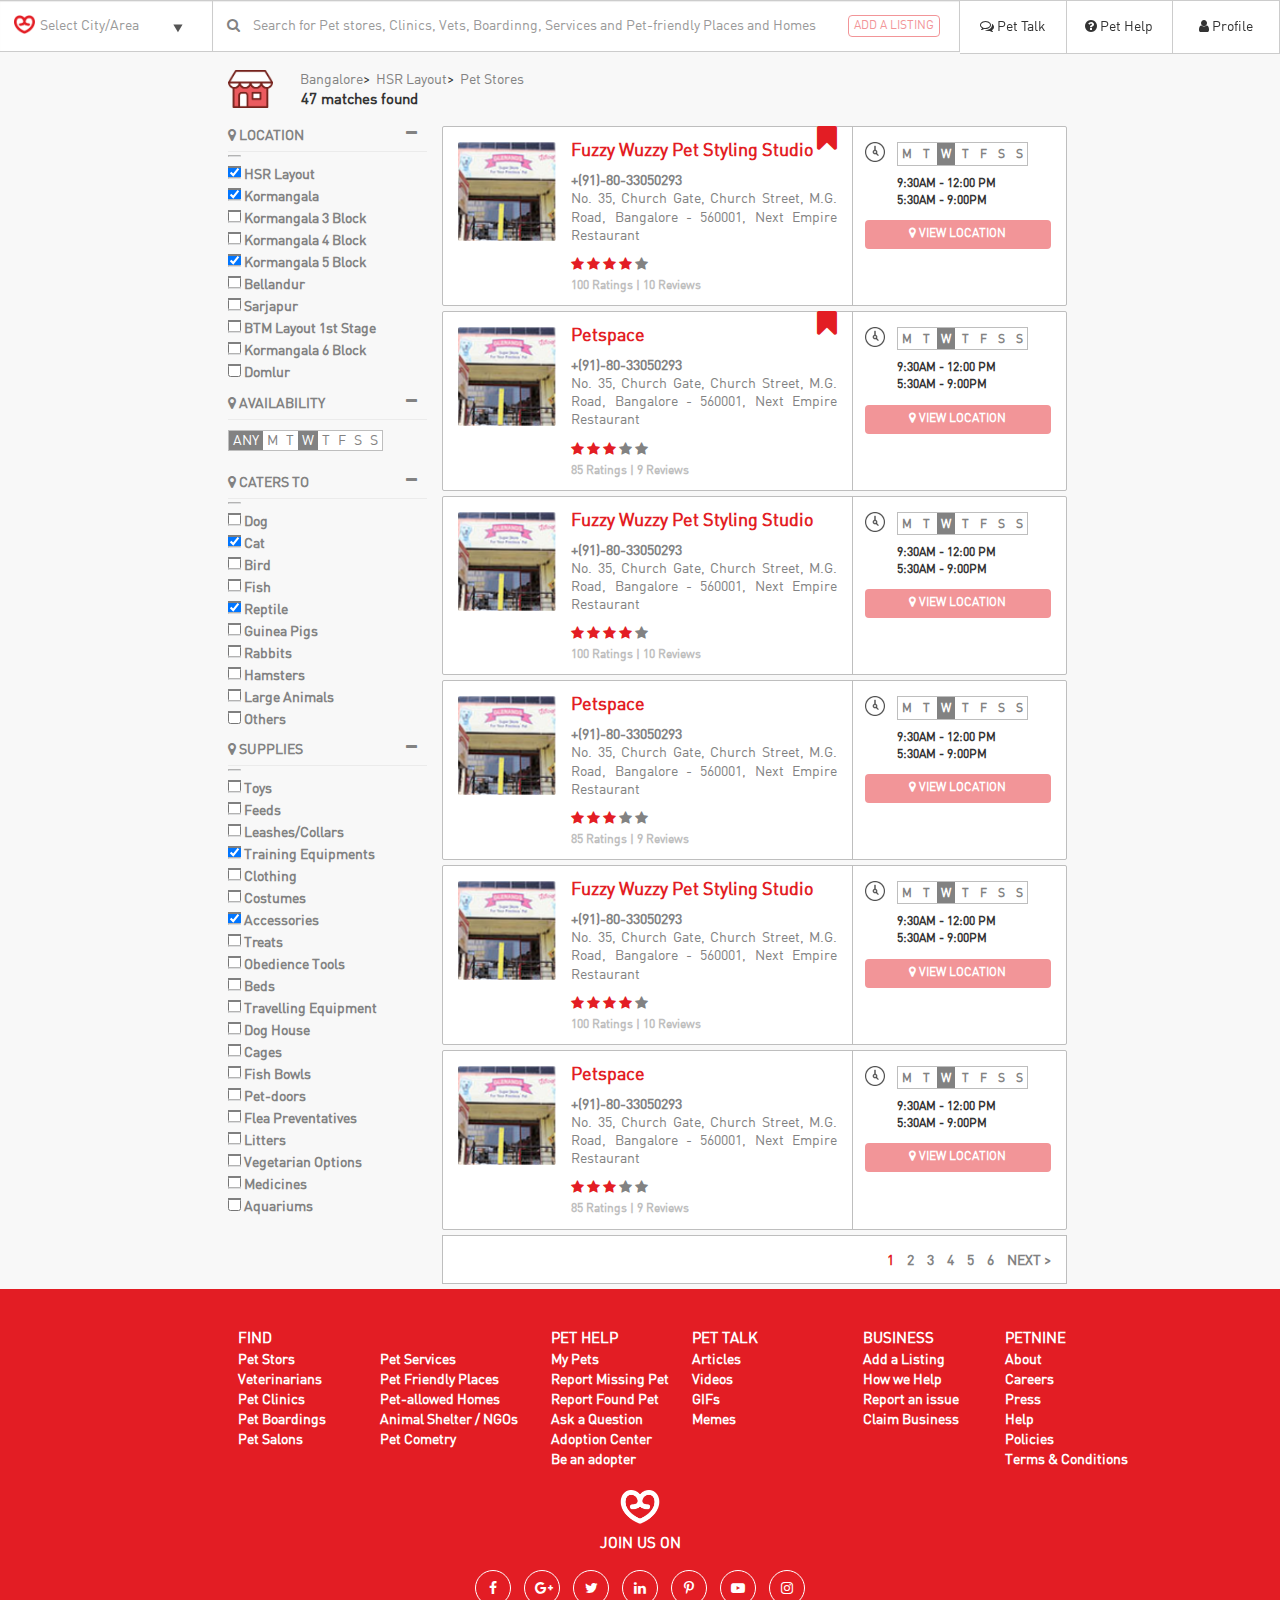
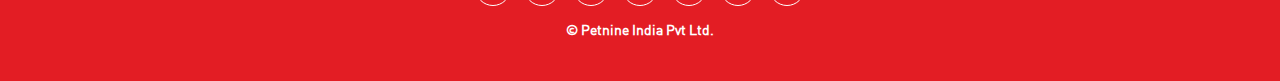
<file: listing_store.html>
<!DOCTYPE html>
<html lang="en">
    <head>
        <meta charset="utf-8">
        <meta http-equiv="X-UA-Compatible" content="IE=edge">
        <meta name="viewport" content="width=device-width, initial-scale=1, maximum-scale=1.0, user-scalable=no">
        <title>Listings for Pet Stores in HSR Layout = Petnine</title>
        <link rel="icon" type="image/png" sizes="96x96" href="assets/images/favicon.png">
        <link rel="stylesheet" type="text/css" href="assets/css/style.css"/>
        <link rel="stylesheet" type="text/css" href="assets/css/theme.css"/>
        <link rel="stylesheet" href="http://cdnjs.cloudflare.com/ajax/libs/font-awesome/4.4.0/css/font-awesome.min.css">
    </head>
    <body>
        <div class="navbar-more-overlay"></div>
        <nav class="navbar navbar-inverse navbar-fixed-top animate visible-xs">
            <div class="container navbar-more visible-xs ">
                <ul class="nav navbar-nav">
                    <li>
                        <a href="#">
                            <span class="menu-icon fa fa-home"></span>
                            Home
                        </a>
                    </li>
                    <li>
                        <a href="#">
                            <span class="menu-icon fa fa-comments-o"></span>
                            Pet Talk
                        </a>
                    </li>
                    <li>
                        <a href="#">
                            <span class="menu-icon fa fa-question-circle"></span>
                            Pet Help
                        </a>
                    </li>
                    <li>
                        <a href="#">
                            <span class="menu-icon fa fa-user"></span>
                            Profile
                        </a>
                    </li>
                    <li>
                        <a href="#">
                            <span class="menu-icon fa fa-plus-square"></span>
                            Add Listing
                        </a>
                    </li>
                    <li>
                        <a href="#">
                            <span class="menu-icon fa fa-paw"></span>
                            My Pets
                        </a>
                    </li>
                    <li>
                        <a href="#">
                            <span class="menu-icon fa fa-picture-o"></span>
                            Photos
                        </a>
                    </li>
                    <li>
                        <a href="#">
                            <span class="menu-icon fa fa-heart-o"></span>
                            Favourites
                        </a>
                    </li>
                    <li>
                        <a href="#">
                            <span class="menu-icon fa fa-question"></span>
                            My Questions
                        </a>
                    </li>
                    <li>
                        <a href="#">
                            <span class="menu-icon fa fa-bell-o"></span>
                            Notifications
                        </a>
                    </li>
                    <li>
                        <a href="#">
                            <span class="menu-icon fa fa-cog"></span>
                            Settings
                        </a>
                    </li>
                </ul>
            </div>

            <div class="visible-xs">
                <ul class="nav navbar-nav navbar-right mobile-bar">
                    <li class="col-xs-3 visible-xs xs-pn-logo">
                        <img src="assets/images/pn-logo-white.png" class="pull-left" />
                    </li>
                    <li class="col-xs-7 visible-xs nopadding">
                        <input type="text" class="form-control input-pn" placeholder="Search for Pet stores, Vets, etc" />
                    </li>
                    <li class="col-xs-2 visible-xs nopadding">
                        <a href="#navbar-more-show">
                            <span class="menu-icon fa fa-bars"></span>
                            More
                        </a>
                    </li>
                </ul>
            </div>
        </nav>
        <div class="container-fluid">
            <div class="search-header hidden-xs">
                <div class="navbar-header col-sm-2 col-md-2 hidden-xs nopadding">
                    <div class="left-inner-addon" title="Select City or Area" data-toggle="tooltip" data-placement="bottom">
                        <span class="left-glyph left-glyph-img"><img src="assets/images/favicon.png" width="21"></span>
                        <input type="type" class="form-control input-pn" list="cities" placeholder="Select City/Area" />
                        <datalist id="cities">
                            <option value="Bangalore">
                            <option value="Pune">
                            <option value="Kolkata">
                            <option value="Mumbai">
                        </datalist>
                    </div>
                </div>
                <div class="col-sm-6 col-md-7 nopadding">
                    <div class="left-inner-addon">
                        <span class="fa fa-search left-glyph lgrey" aria-hidden="true"></span>
                        <input type="text" class="form-control input-pn" title="Type your search" data-toggle="tooltip" data-placement="bottom" placeholder="Search for Pet stores, Clinics, Vets, Boardinng, Services and Pet-friendly Places and Homes" />
                        <a href="#"><button class="btn btn-xs transparent-btn btn-inverse-pn" style="position:absolute;margin:20px;right:0;top:-5px;" title="Add your pet business on Petnine" data-toggle="tooltip" data-placement="bottom">ADD A LISTING</button></a>
                    </div>
                </div>
                <div class="col-sm-4 col-md-3 nopadding clear-back">
                    <ul class="list-unstyled list-inline nomargin">
                        <a href="#">
                            <li class="col-sm-4 col-md-4 nav-options" title="Pet Talk" data-toggle="tooltip" data-placement="bottom">
                                <span class="fa fa-comments-o left-glyph hidden-sm" aria-hidden="true"></span>
                                Pet Talk
                            </li>
                        </a>
                        <a href="#">
                            <li class="col-sm-4 col-md-4 nav-options" title="Pet Help" data-toggle="tooltip" data-placement="bottom">
                                <span class="fa fa-question-circle left-glyph hidden-sm" aria-hidden="true"></span>
                                Pet Help
                            </li>
                        </a>
                        <a href="#">
                            <li class="col-sm-4 col-md-4 nav-options" title="Profile" data-toggle="tooltip" data-placement="bottom">
                                <span class="fa fa-user left-glyph hidden-sm" aria-hidden="true"></span>
                                Profile
                            </li>
                        </a>
                    </ul>
                </div>
                <div class="clearfix"></div>
            </div>
            <div class="clearfix bottom10 hidden-xs"><br/><br/><br/></div>
        
            <div class="col-sm-offset-1 col-md-offset-2 col-sm-10 col-md-8 nopadding">
                <div class="col-xs-9 col-sm-12 col-md-12 xs-no-padding">
                    <div class="col-xs-2 col-sm-1 col-md-1 nopadding">
                        <img src="assets/images/listing-category/pet-stores.png" width="45"/>
                    </div>
                    <div class="col-xs-10 col-sm-11 col-md-11 nopadding">
                        <div id="a" class="bcitem" itemscope itemtype="http://data-vocabulary.org/Breadcrumb" itemref="b">
                            <a href="#" itemprop="url">
                                <span itemprop="title">Bangalore</span>
                            </a>>
                        </div>
                        <div id="b" class="bcitem" itemscope itemtype="http://data-vocabulary.org/Breadcrumb" itemref="c" itemprop="child">
                            <a href="#" itemprop="url">
                                <span itemprop="title">HSR Layout</span>
                            </a>>
                        </div>
                        <div id="c" class="bcitem" itemscope itemtype="http://data-vocabulary.org/Breadcrumb" itemprop="child">
                            <a href="#" itemprop="url"><span itemprop="title">Pet Stores</span></a>
                        </div><br/>
                        <span class="listing-counter"><b>47 matches found</b></span>
                    </div>
                </div>
                <div class="toggle-filters visible-xs pull-right">FILTERS <i class="fa fa-filter" aria-hidden="true"></i></div>
                <div class="clearfix bottom15"></div>
                <div class="col-sm-3 col-md-3 lgrey pad-r0 filters">
                    <div class="filter">
                        <div class="filter-title">
                            <i class="fa fa-map-marker" aria-hidden="true"></i> <b>LOCATION</b>
                            <i class="fa fa-minus pull-right expand-filter" aria-hidden="true"></i>
                        </div>
                        <div class="filter-set">
                            <label><input type="checkbox" name="loc-filter" checked/> HSR Layout</label><br/>
                            <label><input type="checkbox" name="loc-filter" checked/> Kormangala</label><br/>
                            <label><input type="checkbox" name="loc-filter" /> Kormangala 3 Block</label><br/>
                            <label><input type="checkbox" name="loc-filter" /> Kormangala 4 Block</label><br/>
                            <label><input type="checkbox" name="loc-filter" checked/> Kormangala 5 Block</label><br/>
                            <label><input type="checkbox" name="loc-filter" /> Bellandur</label><br/>
                            <label><input type="checkbox" name="loc-filter" /> Sarjapur</label><br/>
                            <label><input type="checkbox" name="loc-filter" /> BTM Layout 1st Stage</label><br/>
                            <label><input type="checkbox" name="loc-filter" /> Kormangala 6 Block</label><br/>
                            <label><input type="checkbox" name="loc-filter" /> Domlur</label><br/>
                            <i class="fa fa-chevron-up pull-right toggle-filters visible-xs toggle-up bordered" aria-hidden="true"></i>
                            <div class="clearfix bottom10"><br/></div>
                        </div>
                    </div>
                    <div class="filter">
                        <div class="filter-title">
                            <i class="fa fa-map-marker" aria-hidden="true"></i> <b>AVAILABILITY</b>
                            <i class="fa fa-minus pull-right expand-filter" aria-hidden="true"></i>
                        </div>
                        <div class="filter-set">
                            <ul class="list-inline list-unstyled availability-filter bordered">
                                <li class="active" title="Available on any day of week" data-toggle="tooltip" data-placement="bottom">ANY</li>
                                <li title="Available on Monday" data-toggle="tooltip" data-placement="bottom">M</li>
                                <li title="Available on Tuesday" data-toggle="tooltip" data-placement="bottom">T</li>
                                <li class="active" title="Available on Wednesday" data-toggle="tooltip" data-placement="bottom">W</li>
                                <li title="Available on Thursday" data-toggle="tooltip" data-placement="bottom">T</li>
                                <li title="Available on Friday" data-toggle="tooltip" data-placement="bottom">F</li>
                                <li title="Available on Saturday" data-toggle="tooltip" data-placement="bottom">S</li>
                                <li title="Available on Sunday" data-toggle="tooltip" data-placement="bottom">S</li>
                            </ul>
                            <i class="fa fa-chevron-up pull-right toggle-filters visible-xs toggle-up bordered" aria-hidden="true"></i>
                            <div class="clearfix bottom10"><br/></div>
                        </div>
                    </div>
                    <div class="filter">
                        <div class="filter-title">
                            <i class="fa fa-map-marker" aria-hidden="true"></i> <b>CATERS TO</b>
                            <i class="fa fa-minus pull-right expand-filter" aria-hidden="true"></i>
                        </div>
                        <div class="filter-set">
                            <label><input type="checkbox" name="cater-filter" /> Dog</label><br/>
                            <label><input type="checkbox" name="cater-filter" checked/> Cat</label><br/>
                            <label><input type="checkbox" name="cater-filter" /> Bird</label><br/>
                            <label><input type="checkbox" name="cater-filter" /> Fish</label><br/>
                            <label><input type="checkbox" name="cater-filter" checked/> Reptile</label><br/>
                            <label><input type="checkbox" name="cater-filter" /> Guinea Pigs</label><br/>
                            <label><input type="checkbox" name="cater-filter" /> Rabbits</label><br/>
                            <label><input type="checkbox" name="cater-filter" /> Hamsters</label><br/>
                            <label><input type="checkbox" name="cater-filter" /> Large Animals</label><br/>
                            <label><input type="checkbox" name="cater-filter" /> Others</label><br/>
                            <i class="fa fa-chevron-up pull-right toggle-filters visible-xs toggle-up bordered" aria-hidden="true"></i>
                            <div class="clearfix bottom10"><br/></div>
                        </div>
                    </div>
                    <div class="filter">
                        <div class="filter-title">
                            <i class="fa fa-map-marker" aria-hidden="true"></i> <b>SUPPLIES</b>
                            <i class="fa fa-minus pull-right expand-filter" aria-hidden="true"></i>
                        </div>
                        <div class="filter-set">
                            <label><input type="checkbox" name="supply-filter" /> Toys</label><br/>
                            <label><input type="checkbox" name="supply-filter" /> Feeds</label><br/>
                            <label><input type="checkbox" name="supply-filter" /> Leashes/Collars</label><br/>
                            <label><input type="checkbox" name="supply-filter" checked/> Training Equipments</label><br/>
                            <label><input type="checkbox" name="supply-filter" /> Clothing</label><br/>
                            <label><input type="checkbox" name="supply-filter" /> Costumes</label><br/>
                            <label><input type="checkbox" name="supply-filter" checked/> Accessories</label><br/>
                            <label><input type="checkbox" name="supply-filter" /> Treats</label><br/>
                            <label><input type="checkbox" name="supply-filter" /> Obedience Tools</label><br/>
                            <label><input type="checkbox" name="supply-filter" /> Beds</label><br/>
                            <label><input type="checkbox" name="supply-filter" /> Travelling Equipment</label><br/>
                            <label><input type="checkbox" name="supply-filter" /> Dog House</label><br/>
                            <label><input type="checkbox" name="supply-filter" /> Cages</label><br/>
                            <label><input type="checkbox" name="supply-filter" /> Fish Bowls</label><br/>
                            <label><input type="checkbox" name="supply-filter" /> Pet-doors</label><br/>
                            <label><input type="checkbox" name="supply-filter" /> Flea Preventatives</label><br/>
                            <label><input type="checkbox" name="supply-filter" /> Litters</label><br/>
                            <label><input type="checkbox" name="supply-filter" /> Vegetarian Options</label><br/>
                            <label><input type="checkbox" name="supply-filter" /> Medicines</label><br/>
                            <label><input type="checkbox" name="supply-filter" /> Aquariums</label><br/>
                            <i class="fa fa-chevron-up pull-right toggle-filters visible-xs toggle-up bordered" aria-hidden="true"></i>
                            <div class="clearfix bottom15 visible-xs"></div>
                        </div>
                    </div>
                </div>
                <div class="col-sm-9 col-md-9 pad-r0 xs-no-padding">
                    <div class="col-sm-12 col-md-12 bordered clear-back listing-item">
                        <div class="col-xs-3 col-sm-2 col-md-2 business-photo nopadding">
                            <img src="assets/images/pet_store.jpg" class="img-responsive" />
                        </div>
                        <div class="col-xs-9 col-sm-6 col-md-6 business-detail">
                            <i class="fa fa-bookmark fa-2x pull-right sponsered color-pn" aria-hidden="true" title="Sponsered Business" data-toggle="tooltip" data-placement="top"></i>
                            <h4 class="business-title color-pn"><b><a href="#" title="See complete details of Fuzzy Wuzzy Pet Styling Studio" data-toggle="tooltip" data-placement="top">Fuzzy Wuzzy Pet Styling Studio</a></b></h4>
                            <p class="justify-text contact lgrey">
                                <b title="Phone Number" data-toggle="tooltip" data-placement="right">+(91)-80-33050293</b><br/>
                                No. 35, Church Gate, Church Street, M.G. Road, Bangalore - 560001, Next Empire Restaurant
                            </p>
                            <span title="Average Rating : 4 out of 5" data-toggle="tooltip" data-placement="right">
                                <i class="fa fa-star color-pn"></i>
                                <i class="fa fa-star color-pn"></i>
                                <i class="fa fa-star color-pn"></i>
                                <i class="fa fa-star color-pn"></i>
                                <i class="fa fa-star lgrey"></i>
                            </span>
                            <div class="clearfix hidden-xs"></div>
                            <span class="llgrey ratings">100 Ratings | 10 Reviews</span>
                        </div>
                        <div class="col-xs-9 col-sm-4 col-md-4 business-extras pull-right">
                            <div class="hidden-xs">
                                <div class="icon-title-ls">
                                    <img src="assets/images/icons/timings.png" alt="Timings icon">
                                    <div class="it-time-brief">
                                        <ul class="list-inline list-unstyled timing-filter bordered">
                                            <li title="Timings on Monday" data-toggle="tooltip" data-placement="bottom">M</li>
                                            <li title="Timings on Tuesday" data-toggle="tooltip" data-placement="bottom">T</li>
                                            <li class="active" title="Timings on Wednesday" data-toggle="tooltip" data-placement="bottom">W</li>
                                            <li title="Timings on Thursday" data-toggle="tooltip" data-placement="bottom">T</li>
                                            <li title="Timings on Friday" data-toggle="tooltip" data-placement="bottom">F</li>
                                            <li title="Timings on Saturday" data-toggle="tooltip" data-placement="bottom">S</li>
                                            <li title="Timings on Sunday" data-toggle="tooltip" data-placement="bottom">S</li>
                                        </ul>
                                        <div>
                                            9:30AM - 12:00 PM<br/>
                                            5:30AM - 9:00PM
                                        </div>
                                    </div>
                                </div>
                            </div>
                            <button class="btn btn-pn btn-trans-pn business-loc" title="View location on map" data-toggle="tooltip" data-placement="bottom"><span><i class="fa fa-map-marker" aria-hidden="true"></i> <b>VIEW LOCATION</b></span></button>
                        </div>
                        <div class="clearfix"></div>
                    </div>
                    <div class="col-sm-12 col-md-12 bordered clear-back listing-item">
                        <div class="col-xs-3 col-sm-2 col-md-2 business-photo nopadding">
                            <img src="assets/images/pet_store.jpg" class="img-responsive" />
                        </div>
                        <div class="col-xs-9 col-sm-6 col-md-6 business-detail">
                            <i class="fa fa-bookmark fa-2x pull-right sponsered color-pn" aria-hidden="true" title="Sponsered Business" data-toggle="tooltip" data-placement="top"></i>
                            <h4 class="business-title color-pn"><b><a href="#" title="See complete details of Petspace" data-toggle="tooltip" data-placement="top">Petspace</a></b></h4>
                            <p class="justify-text contact lgrey">
                                <b title="Phone Number" data-toggle="tooltip" data-placement="right">+(91)-80-33050293</b><br/>
                                No. 35, Church Gate, Church Street, M.G. Road, Bangalore - 560001, Next Empire Restaurant
                            </p>
                            <span title="Average Rating : 3 out of 5" data-toggle="tooltip" data-placement="right">
                                <i class="fa fa-star color-pn"></i>
                                <i class="fa fa-star color-pn"></i>
                                <i class="fa fa-star color-pn"></i>
                                <i class="fa fa-star lgrey"></i>
                                <i class="fa fa-star lgrey"></i>
                            </span>
                            <div class="clearfix hidden-xs"></div>
                            <span class="llgrey ratings">85 Ratings | 9 Reviews</span>
                        </div>
                        <div class="col-xs-9 col-sm-4 col-md-4 business-extras pull-right">
                            <div class="hidden-xs">
                                <div class="icon-title-ls">
                                    <img src="assets/images/icons/timings.png" alt="Timings icon">
                                    <div class="it-time-brief">
                                        <ul class="list-inline list-unstyled timing-filter bordered">
                                            <li title="Timings on Monday" data-toggle="tooltip" data-placement="bottom">M</li>
                                            <li title="Timings on Tuesday" data-toggle="tooltip" data-placement="bottom">T</li>
                                            <li class="active" title="Timings on Wednesday" data-toggle="tooltip" data-placement="bottom">W</li>
                                            <li title="Timings on Thursday" data-toggle="tooltip" data-placement="bottom">T</li>
                                            <li title="Timings on Friday" data-toggle="tooltip" data-placement="bottom">F</li>
                                            <li title="Timings on Saturday" data-toggle="tooltip" data-placement="bottom">S</li>
                                            <li title="Timings on Sunday" data-toggle="tooltip" data-placement="bottom">S</li>
                                        </ul>
                                        <div>
                                            9:30AM - 12:00 PM<br/>
                                            5:30AM - 9:00PM
                                        </div>
                                    </div>
                                </div>
                            </div>
                            <button class="btn btn-pn btn-trans-pn business-loc" title="View location on map" data-toggle="tooltip" data-placement="bottom"><span><i class="fa fa-map-marker" aria-hidden="true"></i> <b>VIEW LOCATION</b></span></button>
                        </div>
                        <div class="clearfix"></div>
                    </div>
                    <div class="col-sm-12 col-md-12 bordered clear-back listing-item">
                        <div class="col-xs-3 col-sm-2 col-md-2 business-photo nopadding">
                            <img src="assets/images/pet_store.jpg" class="img-responsive" />
                        </div>
                        <div class="col-xs-9 col-sm-6 col-md-6 business-detail">
                            <h4 class="business-title color-pn"><b><a href="#" title="See complete details of Fuzzy Wuzzy Pet Styling Studio" data-toggle="tooltip" data-placement="top">Fuzzy Wuzzy Pet Styling Studio</a></b></h4>
                            <p class="justify-text contact lgrey">
                                <b title="Phone Number" data-toggle="tooltip" data-placement="right">+(91)-80-33050293</b><br/>
                                No. 35, Church Gate, Church Street, M.G. Road, Bangalore - 560001, Next Empire Restaurant
                            </p>
                            <span title="Average Rating : 4 out of 5" data-toggle="tooltip" data-placement="right">
                                <i class="fa fa-star color-pn"></i>
                                <i class="fa fa-star color-pn"></i>
                                <i class="fa fa-star color-pn"></i>
                                <i class="fa fa-star color-pn"></i>
                                <i class="fa fa-star lgrey"></i>
                            </span>
                            <div class="clearfix hidden-xs"></div>
                            <span class="llgrey ratings">100 Ratings | 10 Reviews</span>
                        </div>
                        <div class="col-xs-9 col-sm-4 col-md-4 business-extras pull-right">
                            <div class="hidden-xs">
                                <div class="icon-title-ls">
                                    <img src="assets/images/icons/timings.png" alt="Timings icon">
                                    <div class="it-time-brief">
                                        <ul class="list-inline list-unstyled timing-filter bordered">
                                            <li title="Timings on Monday" data-toggle="tooltip" data-placement="bottom">M</li>
                                            <li title="Timings on Tuesday" data-toggle="tooltip" data-placement="bottom">T</li>
                                            <li class="active" title="Timings on Wednesday" data-toggle="tooltip" data-placement="bottom">W</li>
                                            <li title="Timings on Thursday" data-toggle="tooltip" data-placement="bottom">T</li>
                                            <li title="Timings on Friday" data-toggle="tooltip" data-placement="bottom">F</li>
                                            <li title="Timings on Saturday" data-toggle="tooltip" data-placement="bottom">S</li>
                                            <li title="Timings on Sunday" data-toggle="tooltip" data-placement="bottom">S</li>
                                        </ul>
                                        <div>
                                            9:30AM - 12:00 PM<br/>
                                            5:30AM - 9:00PM
                                        </div>
                                    </div>
                                </div>
                            </div>
                            <button class="btn btn-pn btn-trans-pn business-loc" title="View location on map" data-toggle="tooltip" data-placement="bottom"><span><i class="fa fa-map-marker" aria-hidden="true"></i> <b>VIEW LOCATION</b></span></button>
                        </div>
                        <div class="clearfix"></div>
                    </div>
                    <div class="col-sm-12 col-md-12 bordered clear-back listing-item">
                        <div class="col-xs-3 col-sm-2 col-md-2 business-photo nopadding">
                            <img src="assets/images/pet_store.jpg" class="img-responsive" />
                        </div>
                        <div class="col-xs-9 col-sm-6 col-md-6 business-detail">
                            <h4 class="business-title color-pn"><b><a href="#" title="See complete details of Petspace" data-toggle="tooltip" data-placement="top">Petspace</a></b></h4>
                            <p class="justify-text contact lgrey">
                                <b title="Phone Number" data-toggle="tooltip" data-placement="right">+(91)-80-33050293</b><br/>
                                No. 35, Church Gate, Church Street, M.G. Road, Bangalore - 560001, Next Empire Restaurant
                            </p>
                            <span title="Average Rating : 3 out of 5" data-toggle="tooltip" data-placement="right">
                                <i class="fa fa-star color-pn"></i>
                                <i class="fa fa-star color-pn"></i>
                                <i class="fa fa-star color-pn"></i>
                                <i class="fa fa-star lgrey"></i>
                                <i class="fa fa-star lgrey"></i>
                            </span>
                            <div class="clearfix hidden-xs"></div>
                            <span class="llgrey ratings">85 Ratings | 9 Reviews</span>
                        </div>
                        <div class="col-xs-9 col-sm-4 col-md-4 business-extras pull-right">
                            <div class="hidden-xs">
                                <div class="icon-title-ls">
                                    <img src="assets/images/icons/timings.png" alt="Timings icon">
                                    <div class="it-time-brief">
                                        <ul class="list-inline list-unstyled timing-filter bordered">
                                            <li title="Timings on Monday" data-toggle="tooltip" data-placement="bottom">M</li>
                                            <li title="Timings on Tuesday" data-toggle="tooltip" data-placement="bottom">T</li>
                                            <li class="active" title="Timings on Wednesday" data-toggle="tooltip" data-placement="bottom">W</li>
                                            <li title="Timings on Thursday" data-toggle="tooltip" data-placement="bottom">T</li>
                                            <li title="Timings on Friday" data-toggle="tooltip" data-placement="bottom">F</li>
                                            <li title="Timings on Saturday" data-toggle="tooltip" data-placement="bottom">S</li>
                                            <li title="Timings on Sunday" data-toggle="tooltip" data-placement="bottom">S</li>
                                        </ul>
                                        <div>
                                            9:30AM - 12:00 PM<br/>
                                            5:30AM - 9:00PM
                                        </div>
                                    </div>
                                </div>
                            </div>
                            <button class="btn btn-pn btn-trans-pn business-loc" title="View location on map" data-toggle="tooltip" data-placement="bottom"><span><i class="fa fa-map-marker" aria-hidden="true"></i> <b>VIEW LOCATION</b></span></button>
                        </div>
                        <div class="clearfix"></div>
                    </div>
                    <div class="col-sm-12 col-md-12 bordered clear-back listing-item">
                        <div class="col-xs-3 col-sm-2 col-md-2 business-photo nopadding">
                            <img src="assets/images/pet_store.jpg" class="img-responsive" />
                        </div>
                        <div class="col-xs-9 col-sm-6 col-md-6 business-detail">
                            <h4 class="business-title color-pn"><b><a href="#" title="See complete details of Fuzzy Wuzzy Pet Styling Studio" data-toggle="tooltip" data-placement="top">Fuzzy Wuzzy Pet Styling Studio</a></b></h4>
                            <p class="justify-text contact lgrey">
                                <b title="Phone Number" data-toggle="tooltip" data-placement="right">+(91)-80-33050293</b><br/>
                                No. 35, Church Gate, Church Street, M.G. Road, Bangalore - 560001, Next Empire Restaurant
                            </p>
                            <span title="Average Rating : 4 out of 5" data-toggle="tooltip" data-placement="right">
                                <i class="fa fa-star color-pn"></i>
                                <i class="fa fa-star color-pn"></i>
                                <i class="fa fa-star color-pn"></i>
                                <i class="fa fa-star color-pn"></i>
                                <i class="fa fa-star lgrey"></i>
                            </span>
                            <div class="clearfix hidden-xs"></div>
                            <span class="llgrey ratings">100 Ratings | 10 Reviews</span>
                        </div>
                        <div class="col-xs-9 col-sm-4 col-md-4 business-extras pull-right">
                            <div class="hidden-xs">
                                <div class="icon-title-ls">
                                    <img src="assets/images/icons/timings.png" alt="Timings icon">
                                    <div class="it-time-brief">
                                        <ul class="list-inline list-unstyled timing-filter bordered">
                                            <li title="Timings on Monday" data-toggle="tooltip" data-placement="bottom">M</li>
                                            <li title="Timings on Tuesday" data-toggle="tooltip" data-placement="bottom">T</li>
                                            <li class="active" title="Timings on Wednesday" data-toggle="tooltip" data-placement="bottom">W</li>
                                            <li title="Timings on Thursday" data-toggle="tooltip" data-placement="bottom">T</li>
                                            <li title="Timings on Friday" data-toggle="tooltip" data-placement="bottom">F</li>
                                            <li title="Timings on Saturday" data-toggle="tooltip" data-placement="bottom">S</li>
                                            <li title="Timings on Sunday" data-toggle="tooltip" data-placement="bottom">S</li>
                                        </ul>
                                        <div>
                                            9:30AM - 12:00 PM<br/>
                                            5:30AM - 9:00PM
                                        </div>
                                    </div>
                                </div>
                            </div>
                            <button class="btn btn-pn btn-trans-pn business-loc" title="View location on map" data-toggle="tooltip" data-placement="bottom"><span><i class="fa fa-map-marker" aria-hidden="true"></i> <b>VIEW LOCATION</b></span></button>
                        </div>
                        <div class="clearfix"></div>
                    </div>
                    <div class="col-sm-12 col-md-12 bordered clear-back listing-item">
                        <div class="col-xs-3 col-sm-2 col-md-2 business-photo nopadding">
                            <img src="assets/images/pet_store.jpg" class="img-responsive" />
                        </div>
                        <div class="col-xs-9 col-sm-6 col-md-6 business-detail">
                            <h4 class="business-title color-pn"><b><a href="#" title="See complete details of Petspace" data-toggle="tooltip" data-placement="top">Petspace</a></b></h4>
                            <p class="justify-text contact lgrey">
                                <b title="Phone Number" data-toggle="tooltip" data-placement="right">+(91)-80-33050293</b><br/>
                                No. 35, Church Gate, Church Street, M.G. Road, Bangalore - 560001, Next Empire Restaurant
                            </p>
                            <span title="Average Rating : 3 out of 5" data-toggle="tooltip" data-placement="right">
                                <i class="fa fa-star color-pn"></i>
                                <i class="fa fa-star color-pn"></i>
                                <i class="fa fa-star color-pn"></i>
                                <i class="fa fa-star lgrey"></i>
                                <i class="fa fa-star lgrey"></i>
                            </span>
                            <div class="clearfix hidden-xs"></div>
                            <span class="llgrey ratings">85 Ratings | 9 Reviews</span>
                        </div>
                        <div class="col-xs-9 col-sm-4 col-md-4 business-extras pull-right">
                            <div class="hidden-xs">
                                <div class="icon-title-ls">
                                    <img src="assets/images/icons/timings.png" alt="Timings icon">
                                    <div class="it-time-brief">
                                        <ul class="list-inline list-unstyled timing-filter bordered">
                                            <li title="Timings on Monday" data-toggle="tooltip" data-placement="bottom">M</li>
                                            <li title="Timings on Tuesday" data-toggle="tooltip" data-placement="bottom">T</li>
                                            <li class="active" title="Timings on Wednesday" data-toggle="tooltip" data-placement="bottom">W</li>
                                            <li title="Timings on Thursday" data-toggle="tooltip" data-placement="bottom">T</li>
                                            <li title="Timings on Friday" data-toggle="tooltip" data-placement="bottom">F</li>
                                            <li title="Timings on Saturday" data-toggle="tooltip" data-placement="bottom">S</li>
                                            <li title="Timings on Sunday" data-toggle="tooltip" data-placement="bottom">S</li>
                                        </ul>
                                        <div>
                                            9:30AM - 12:00 PM<br/>
                                            5:30AM - 9:00PM
                                        </div>
                                    </div>
                                </div>
                            </div>
                            <button class="btn btn-pn btn-trans-pn business-loc" title="View location on map" data-toggle="tooltip" data-placement="bottom"><span><i class="fa fa-map-marker" aria-hidden="true"></i> <b>VIEW LOCATION</b></span></button>
                        </div>
                        <div class="clearfix"></div>
                    </div>
                    <div class="col-sm-12 col-md-12 bordered clear-back listing-pagi">
                        <ul class="list-unstyled list-inline pull-right">
                            <li><a href="#" title="Search results for Pet Salons - Page 1" data-toggle="tooltip" data-placement="bottom"><b class="color-pn">1</b></a></li>
                            <li><a href="#" title="Search results for Pet Salons - Page 2" data-toggle="tooltip" data-placement="bottom"><b>2</b></a></li>
                            <li><a href="#" title="Search results for Pet Salons - Page 3" data-toggle="tooltip" data-placement="bottom"><b>3</b></a></li>
                            <li><a href="#" title="Search results for Pet Salons - Page 4" data-toggle="tooltip" data-placement="bottom"><b>4</b></a></li>
                            <li><a href="#" title="Search results for Pet Salons - Page 5" data-toggle="tooltip" data-placement="bottom"><b>5</b></a></li>
                            <li><a href="#" title="Search results for Pet Salons - Page 6" data-toggle="tooltip" data-placement="bottom"><b>6</b></a></li>
                            <li><a href="#" title="Search results for Pet Salons - Next Page" data-toggle="tooltip" data-placement="bottom"><b>NEXT ></b></a></li>
                        </ul>
                        <div class="clearfix"></div>
                    </div>
                </div>
            </div>
        </div>
        <div class="container-fluid footer">
            <div class="col-xs-12 col-sm-3 col-md-3 col-sm-offset-2 col-md-offset-2 xs-no-padding">
                <div class="footer-title">FIND</div>
                <ul class="list-unstyled col-xs-6 col-md-6 nopadding">
                    <li>Pet Stors</li>
                    <li>Veterinarians</li>
                    <li>Pet Clinics</li>
                    <li>Pet Boardings</li>
                    <li>Pet Salons</li>
                </ul>
                <ul class="list-unstyled col-xs-6 col-md-6 nopadding">
                    <li>Pet Services</li>
                    <li>Pet Friendly Places</li>
                    <li>Pet-allowed Homes</li>
                    <li>Animal Shelter / NGOs</li>
                    <li>Pet Cometry</li>
                </ul>
            </div>
            <div class="clearfix bottom10 visible-xs"></div>
            <div class="col-xs-12 col-sm-3 col-md-3 xs-no-padding">
                <div class="footer-title col-xs-6 col-md-6 nopadding">PET HELP</div>
                <div class="footer-title col-xs-6 col-md-6 nopadding">PET TALK</div><br/>
                <ul class="list-unstyled col-xs-6 col-md-6 nopadding">
                    <li>My Pets</li>
                    <li>Report Missing Pet</li>
                    <li>Report Found Pet</li>
                    <li>Ask a Question</li>
                    <li>Adoption Center</li>
                    <li>Be an adopter</li>
                </ul>
                <ul class="list-unstyled col-xs-6 col-md-6 nopadding">
                    <li>Articles</li>
                    <li>Videos</li>
                    <li>GIFs</li>
                    <li>Memes</li>
                </ul>
            </div>
            <div class="clearfix bottom10 visible-xs"></div>
            <div class="col-xs-12 col-sm-3 col-md-3 xs-no-padding">
                <div class="footer-title col-xs-6 col-md-6 nopadding">BUSINESS</div>
                <div class="footer-title col-xs-6 col-md-6 nopadding">PETNINE</div><br/>
                <ul class="list-unstyled col-xs-6 col-md-6 nopadding">
                    <li>Add a Listing</li>
                    <li>How we Help</li>
                    <li>Report an issue</li>
                    <li>Claim Business</li>
                </ul>
                <ul class="list-unstyled col-xs-6 col-md-6 nopadding">
                    <li>About</li>
                    <li>Careers</li>
                    <li>Press</li>
                    <li>Help</li>
                    <li>Policies</li>
                    <li>Terms &amp; Conditions</li>
                </ul>
            </div>
            <div class="clearfix"></div>
            <div class="col-xs-12 col-md-6 center join-pn">
                <img src="assets/images/pn-sym-white.png" width="40" />
                <div class="clearfix bottom10"></div>
                <span class="footer-title">JOIN US ON</span>
                <div class="clearfix bottom10"></div>
                <i class="fa fa-facebook" aria-hidden="true" title="Like us on Facebook" data-toggle="tooltip" data-placement="top"></i>
                <i class="fa fa-google-plus" aria-hidden="true" title="Like us on Google Plus " data-toggle="tooltip" data-placement="top"></i>
                <i class="fa fa-twitter" aria-hidden="true" title="Like us on Twitter" data-toggle="tooltip" data-placement="top"></i>
                <i class="fa fa-linkedin" aria-hidden="true" title="Like us on Linkedin" data-toggle="tooltip" data-placement="top"></i>
                <i class="fa fa-pinterest-p" aria-hidden="true" title="Like us on Pinterest" data-toggle="tooltip" data-placement="top"></i>
                <i class="fa fa-youtube-play" aria-hidden="true" title="Like us on Youtube" data-toggle="tooltip" data-placement="top"></i>
                <i class="fa fa-instagram" aria-hidden="true" title="Like us on Instagram" data-toggle="tooltip" data-placement="top"></i>
                <div class="clearfix bottom10"></div>
                &copy; Petnine India Pvt Ltd.
            </div>
            <script src="assets/js/jquery.min.js"></script>
            <script src="assets/js/bootstrap.min.js"></script>
            <script src="assets/js/script.js"></script>
        </div>
    </body>
</html>
</file>
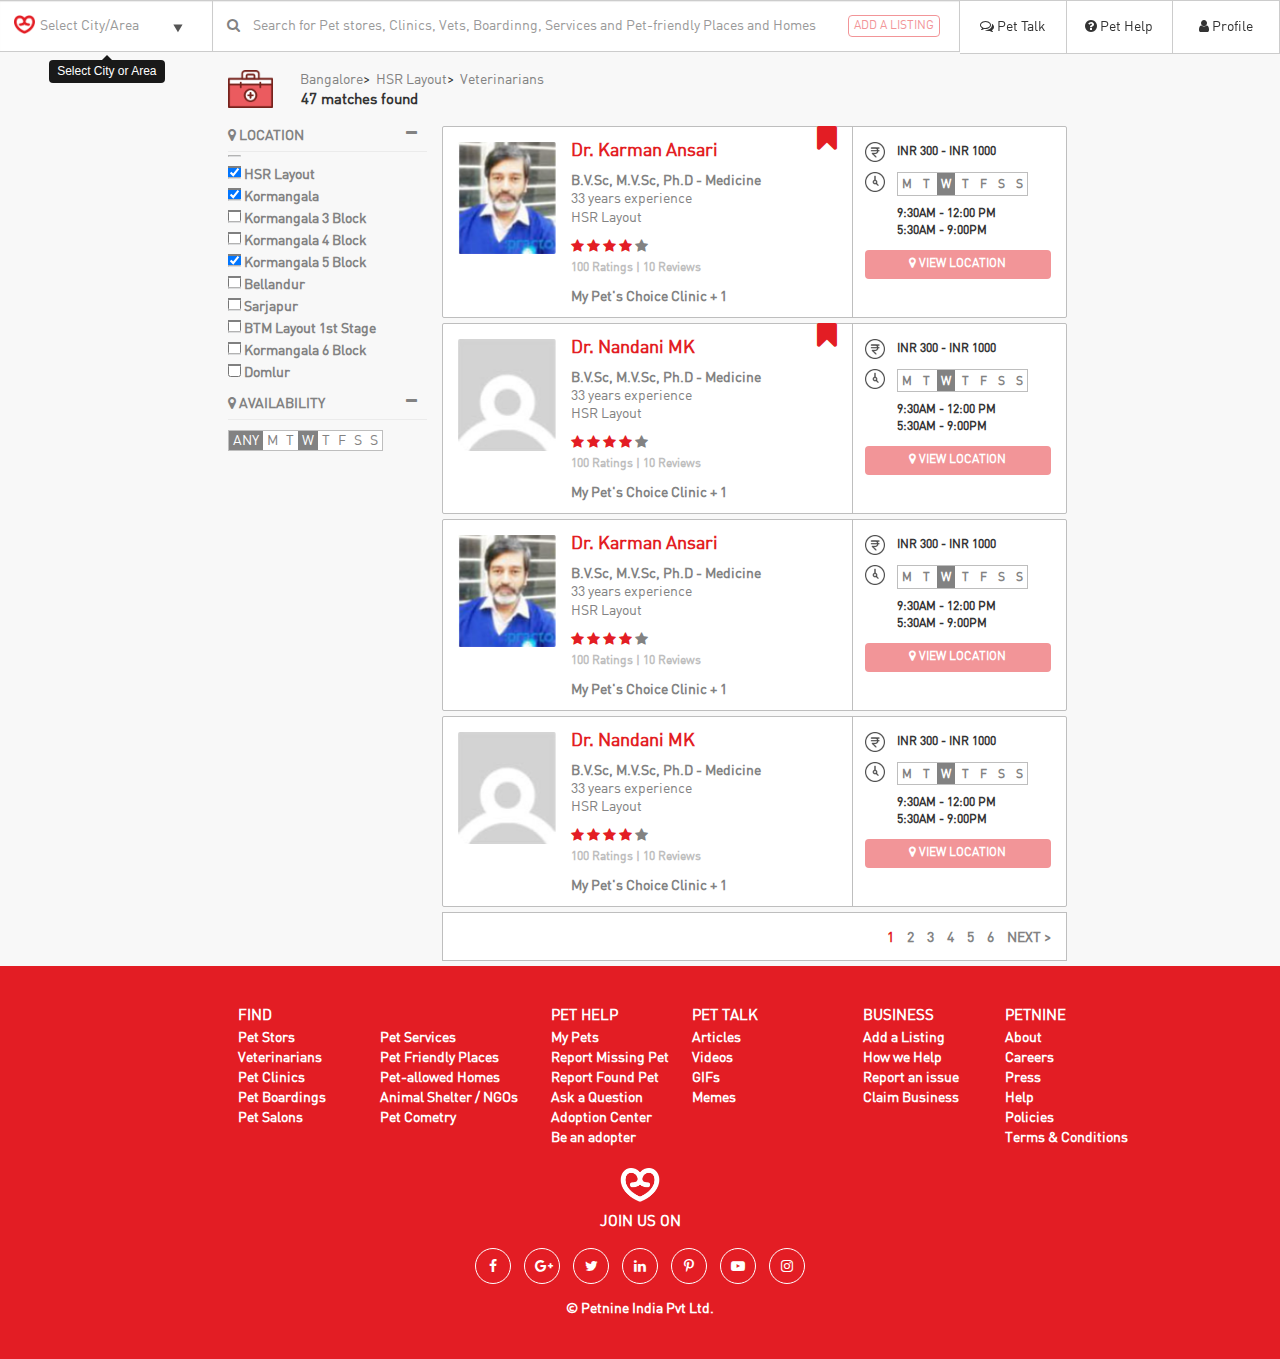
<file: listing_vet.html>
<!DOCTYPE html>
<html lang="en">
    <head>
        <meta charset="utf-8">
        <meta http-equiv="X-UA-Compatible" content="IE=edge">
        <meta name="viewport" content="width=device-width, initial-scale=1, maximum-scale=1.0, user-scalable=no">
        <title>Listings for Pet Vets in HSR Layout = Petnine</title>
        <link rel="icon" type="image/png" sizes="96x96" href="assets/images/favicon.png">
        <link rel="stylesheet" type="text/css" href="assets/css/style.css"/>
        <link rel="stylesheet" type="text/css" href="assets/css/theme.css"/>
        <link rel="stylesheet" href="http://cdnjs.cloudflare.com/ajax/libs/font-awesome/4.4.0/css/font-awesome.min.css">
    </head>
    <body>
        <div class="navbar-more-overlay"></div>
        <nav class="navbar navbar-inverse navbar-fixed-top animate visible-xs">
            <div class="container navbar-more visible-xs ">
                <ul class="nav navbar-nav">
                    <li>
                        <a href="#">
                            <span class="menu-icon fa fa-home"></span>
                            Home
                        </a>
                    </li>
                    <li>
                        <a href="#">
                            <span class="menu-icon fa fa-comments-o"></span>
                            Pet Talk
                        </a>
                    </li>
                    <li>
                        <a href="#">
                            <span class="menu-icon fa fa-question-circle"></span>
                            Pet Help
                        </a>
                    </li>
                    <li>
                        <a href="#">
                            <span class="menu-icon fa fa-user"></span>
                            Profile
                        </a>
                    </li>
                    <li>
                        <a href="#">
                            <span class="menu-icon fa fa-plus-square"></span>
                            Add Listing
                        </a>
                    </li>
                    <li>
                        <a href="#">
                            <span class="menu-icon fa fa-paw"></span>
                            My Pets
                        </a>
                    </li>
                    <li>
                        <a href="#">
                            <span class="menu-icon fa fa-picture-o"></span>
                            Photos
                        </a>
                    </li>
                    <li>
                        <a href="#">
                            <span class="menu-icon fa fa-heart-o"></span>
                            Favourites
                        </a>
                    </li>
                    <li>
                        <a href="#">
                            <span class="menu-icon fa fa-question"></span>
                            My Questions
                        </a>
                    </li>
                    <li>
                        <a href="#">
                            <span class="menu-icon fa fa-bell-o"></span>
                            Notifications
                        </a>
                    </li>
                    <li>
                        <a href="#">
                            <span class="menu-icon fa fa-cog"></span>
                            Settings
                        </a>
                    </li>
                </ul>
            </div>

            <div class="visible-xs">
                <ul class="nav navbar-nav navbar-right mobile-bar">
                    <li class="col-xs-3 visible-xs xs-pn-logo">
                        <img src="assets/images/pn-logo-white.png" class="pull-left" />
                    </li>
                    <li class="col-xs-7 visible-xs nopadding">
                        <input type="text" class="form-control input-pn" placeholder="Search for Pet stores, Vets, etc" />
                    </li>
                    <li class="col-xs-2 visible-xs nopadding">
                        <a href="#navbar-more-show">
                            <span class="menu-icon fa fa-bars"></span>
                            More
                        </a>
                    </li>
                </ul>
            </div>
        </nav>
        <div class="container-fluid">
            <div class="search-header hidden-xs">
                <div class="navbar-header col-sm-2 col-md-2 hidden-xs nopadding">
                    <div class="left-inner-addon" title="Select City or Area" data-toggle="tooltip" data-placement="bottom">
                        <span class="left-glyph left-glyph-img"><img src="assets/images/favicon.png" width="21"></span>
                        <input type="type" class="form-control input-pn" list="cities" placeholder="Select City/Area" />
                        <datalist id="cities">
                            <option value="Bangalore">
                            <option value="Pune">
                            <option value="Kolkata">
                            <option value="Mumbai">
                        </datalist>
                    </div>
                </div>
                <div class="col-sm-6 col-md-7 nopadding">
                    <div class="left-inner-addon">
                        <span class="fa fa-search left-glyph lgrey" aria-hidden="true"></span>
                        <input type="text" class="form-control input-pn" title="Type your search" data-toggle="tooltip" data-placement="bottom" placeholder="Search for Pet stores, Clinics, Vets, Boardinng, Services and Pet-friendly Places and Homes" />
                        <a href="#"><button class="btn btn-xs transparent-btn btn-inverse-pn" style="position:absolute;margin:20px;right:0;top:-5px;" title="Add your pet business on Petnine" data-toggle="tooltip" data-placement="bottom">ADD A LISTING</button></a>
                    </div>
                </div>
                <div class="col-sm-4 col-md-3 nopadding clear-back">
                    <ul class="list-unstyled list-inline nomargin">
                        <a href="#">
                            <li class="col-sm-4 col-md-4 nav-options" title="Pet Talk" data-toggle="tooltip" data-placement="bottom">
                                <span class="fa fa-comments-o left-glyph hidden-sm" aria-hidden="true"></span>
                                Pet Talk
                            </li>
                        </a>
                        <a href="#">
                            <li class="col-sm-4 col-md-4 nav-options" title="Pet Help" data-toggle="tooltip" data-placement="bottom">
                                <span class="fa fa-question-circle left-glyph hidden-sm" aria-hidden="true"></span>
                                Pet Help
                            </li>
                        </a>
                        <a href="#">
                            <li class="col-sm-4 col-md-4 nav-options" title="Profile" data-toggle="tooltip" data-placement="bottom">
                                <span class="fa fa-user left-glyph hidden-sm" aria-hidden="true"></span>
                                Profile
                            </li>
                        </a>
                    </ul>
                </div>
                <div class="clearfix"></div>
            </div>
            <div class="clearfix bottom10 hidden-xs"><br/><br/><br/></div>
        
            <div class="col-sm-offset-1 col-md-offset-2 col-sm-10 col-md-8 nopadding">
                <div class="col-xs-9 col-sm-12 col-md-12 xs-no-padding">
                    <div class="col-xs-2 col-sm-1 col-md-1 nopadding">
                        <img src="assets/images/listing-category/veterinarians.png" width="45"/>
                    </div>
                    <div class="col-xs-10 col-sm-11 col-md-11 nopadding">
                        <div id="a" class="bcitem" itemscope itemtype="http://data-vocabulary.org/Breadcrumb" itemref="b">
                            <a href="#" itemprop="url">
                                <span itemprop="title">Bangalore</span>
                            </a>>
                        </div>
                        <div id="b" class="bcitem" itemscope itemtype="http://data-vocabulary.org/Breadcrumb" itemref="c" itemprop="child">
                            <a href="#" itemprop="url">
                                <span itemprop="title">HSR Layout</span>
                            </a>>
                        </div>
                        <div id="c" class="bcitem" itemscope itemtype="http://data-vocabulary.org/Breadcrumb" itemprop="child">
                            <a href="#" itemprop="url"><span itemprop="title">Veterinarians</span></a>
                        </div><br/>
                        <span class="listing-counter"><b>47 matches found</b></span>
                    </div>
                </div>
                <div class="toggle-filters visible-xs pull-right">FILTERS <i class="fa fa-filter" aria-hidden="true"></i></div>
                <div class="clearfix bottom15"></div>
                <div class="col-sm-3 col-md-3 lgrey pad-r0 filters">
                    <div class="filter">
                        <div class="filter-title">
                            <i class="fa fa-map-marker" aria-hidden="true"></i> <b>LOCATION</b>
                            <i class="fa fa-minus pull-right expand-filter" aria-hidden="true"></i>
                        </div>
                        <div class="filter-set">
                            <label><input type="checkbox" name="loc-filter" checked/> HSR Layout</label><br/>
                            <label><input type="checkbox" name="loc-filter" checked/> Kormangala</label><br/>
                            <label><input type="checkbox" name="loc-filter" /> Kormangala 3 Block</label><br/>
                            <label><input type="checkbox" name="loc-filter" /> Kormangala 4 Block</label><br/>
                            <label><input type="checkbox" name="loc-filter" checked/> Kormangala 5 Block</label><br/>
                            <label><input type="checkbox" name="loc-filter" /> Bellandur</label><br/>
                            <label><input type="checkbox" name="loc-filter" /> Sarjapur</label><br/>
                            <label><input type="checkbox" name="loc-filter" /> BTM Layout 1st Stage</label><br/>
                            <label><input type="checkbox" name="loc-filter" /> Kormangala 6 Block</label><br/>
                            <label><input type="checkbox" name="loc-filter" /> Domlur</label><br/>
                            <i class="fa fa-chevron-up pull-right toggle-filters visible-xs toggle-up bordered" aria-hidden="true"></i>
                            <div class="clearfix bottom10"><br/></div>
                        </div>
                    </div>
                    <div class="filter">
                        <div class="filter-title">
                            <i class="fa fa-map-marker" aria-hidden="true"></i> <b>AVAILABILITY</b>
                            <i class="fa fa-minus pull-right expand-filter" aria-hidden="true"></i>
                        </div>
                        <div class="filter-set">
                            <ul class="list-inline list-unstyled availability-filter bordered">
                                <li class="active" title="Available on any day of week" data-toggle="tooltip" data-placement="bottom">ANY</li>
                                <li title="Available on Monday" data-toggle="tooltip" data-placement="bottom">M</li>
                                <li title="Available on Tuesday" data-toggle="tooltip" data-placement="bottom">T</li>
                                <li class="active" title="Available on Wednesday" data-toggle="tooltip" data-placement="bottom">W</li>
                                <li title="Available on Thursday" data-toggle="tooltip" data-placement="bottom">T</li>
                                <li title="Available on Friday" data-toggle="tooltip" data-placement="bottom">F</li>
                                <li title="Available on Saturday" data-toggle="tooltip" data-placement="bottom">S</li>
                                <li title="Available on Sunday" data-toggle="tooltip" data-placement="bottom">S</li>
                            </ul>
                            <i class="fa fa-chevron-up pull-right toggle-filters visible-xs toggle-up bordered" aria-hidden="true"></i>
                            <div class="clearfix bottom10"><br/></div>
                        </div>
                    </div>
                </div>
                <div class="col-sm-9 col-md-9 pad-r0 xs-no-padding">
                    <div class="col-sm-12 col-md-12 bordered clear-back listing-item">
                        <div class="col-xs-3 col-sm-2 col-md-2 business-photo nopadding">
                            <img src="assets/images/pet_vet.png" class="img-responsive" />
                        </div>
                        <div class="col-xs-9 col-sm-6 col-md-6 business-detail">
                            <i class="fa fa-bookmark fa-2x pull-right sponsered color-pn" aria-hidden="true" title="Sponsered Business" data-toggle="tooltip" data-placement="top"></i>
                            <h4 class="business-title color-pn"><b><a href="#" title="See complete details of Dr. Karman Ansari" data-toggle="tooltip" data-placement="top">Dr. Karman Ansari</a></b></h4>
                            <p class="justify-text contact lgrey">
                                <b title="Specialization" data-toggle="tooltip" data-placement="right">B.V.Sc, M.V.Sc, Ph.D - Medicine</b><br/>
                                33 years experience<br/>
                                HSR Layout
                            </p>
                            <span title="Average Rating : 4 out of 5" data-toggle="tooltip" data-placement="right">
                                <i class="fa fa-star color-pn"></i>
                                <i class="fa fa-star color-pn"></i>
                                <i class="fa fa-star color-pn"></i>
                                <i class="fa fa-star color-pn"></i>
                                <i class="fa fa-star lgrey"></i>
                            </span>
                            <div class="clearfix hidden-xs"></div>
                            <span class="llgrey ratings">100 Ratings | 10 Reviews</span>
                            <div class="clearfix bottom10"></div>
                            <b class="lgrey" title="Clinics" data-toggle="tooltip" data-placement="right">My Pet's Choice Clinic + 1</b>
                        </div>
                        <div class="col-xs-9 col-sm-4 col-md-4 business-extras pull-right">
                            <div class="hidden-xs">
                                <div class="icon-title-ls">
                                    <img src="assets/images/icons/rates.png" alt="Rates icon">
                                    <div class="it-brief">
                                        INR 300 - INR 1000
                                    </div>
                                </div>
                                <div class="icon-title-ls">
                                    <img src="assets/images/icons/timings.png" alt="Timings icon">
                                    <div class="it-time-brief">
                                        <ul class="list-inline list-unstyled timing-filter bordered">
                                            <li title="Timings on Monday" data-toggle="tooltip" data-placement="bottom">M</li>
                                            <li title="Timings on Tuesday" data-toggle="tooltip" data-placement="bottom">T</li>
                                            <li class="active" title="Timings on Wednesday" data-toggle="tooltip" data-placement="bottom">W</li>
                                            <li title="Timings on Thursday" data-toggle="tooltip" data-placement="bottom">T</li>
                                            <li title="Timings on Friday" data-toggle="tooltip" data-placement="bottom">F</li>
                                            <li title="Timings on Saturday" data-toggle="tooltip" data-placement="bottom">S</li>
                                            <li title="Timings on Sunday" data-toggle="tooltip" data-placement="bottom">S</li>
                                        </ul>
                                        <div>
                                            9:30AM - 12:00 PM<br/>
                                            5:30AM - 9:00PM
                                        </div>
                                    </div>
                                </div>
                            </div>
                            <button class="btn btn-pn btn-trans-pn business-loc" title="View location on map" data-toggle="tooltip" data-placement="bottom"><span><i class="fa fa-map-marker" aria-hidden="true"></i> <b>VIEW LOCATION</b></span></button>
                        </div>
                        <div class="clearfix"></div>
                    </div>
                    <div class="col-sm-12 col-md-12 bordered clear-back listing-item">
                        <div class="col-xs-3 col-sm-2 col-md-2 business-photo nopadding">
                            <img src="assets/images/placeholder.png" class="img-responsive" />
                        </div>
                        <div class="col-xs-9 col-sm-6 col-md-6 business-detail">
                            <i class="fa fa-bookmark fa-2x pull-right sponsered color-pn" aria-hidden="true" title="Sponsered Business" data-toggle="tooltip" data-placement="top"></i>
                            <h4 class="business-title color-pn"><b><a href="#" title="See complete details of Dr. Nandini MK" data-toggle="tooltip" data-placement="top">Dr. Nandani MK</a></b></h4>
                            <p class="justify-text contact lgrey">
                                <b title="Specialization" data-toggle="tooltip" data-placement="right">B.V.Sc, M.V.Sc, Ph.D - Medicine</b><br/>
                                33 years experience<br/>
                                HSR Layout
                            </p>
                            <span title="Average Rating : 4 out of 5" data-toggle="tooltip" data-placement="right">
                                <i class="fa fa-star color-pn"></i>
                                <i class="fa fa-star color-pn"></i>
                                <i class="fa fa-star color-pn"></i>
                                <i class="fa fa-star color-pn"></i>
                                <i class="fa fa-star lgrey"></i>
                            </span>
                            <div class="clearfix hidden-xs"></div>
                            <span class="llgrey ratings">100 Ratings | 10 Reviews</span>
                            <div class="clearfix bottom10"></div>
                            <b class="lgrey" title="Clinics" data-toggle="tooltip" data-placement="right">My Pet's Choice Clinic + 1</b>
                        </div>
                        <div class="col-xs-9 col-sm-4 col-md-4 business-extras pull-right">
                            <div class="hidden-xs">
                                <div class="icon-title-ls">
                                    <img src="assets/images/icons/rates.png" alt="Rates icon">
                                    <div class="it-brief">
                                        INR 300 - INR 1000
                                    </div>
                                </div>
                                <div class="icon-title-ls">
                                    <img src="assets/images/icons/timings.png" alt="Timings icon">
                                    <div class="it-time-brief">
                                        <ul class="list-inline list-unstyled timing-filter bordered">
                                            <li title="Timings on Monday" data-toggle="tooltip" data-placement="bottom">M</li>
                                            <li title="Timings on Tuesday" data-toggle="tooltip" data-placement="bottom">T</li>
                                            <li class="active" title="Timings on Wednesday" data-toggle="tooltip" data-placement="bottom">W</li>
                                            <li title="Timings on Thursday" data-toggle="tooltip" data-placement="bottom">T</li>
                                            <li title="Timings on Friday" data-toggle="tooltip" data-placement="bottom">F</li>
                                            <li title="Timings on Saturday" data-toggle="tooltip" data-placement="bottom">S</li>
                                            <li title="Timings on Sunday" data-toggle="tooltip" data-placement="bottom">S</li>
                                        </ul>
                                        <div>
                                            9:30AM - 12:00 PM<br/>
                                            5:30AM - 9:00PM
                                        </div>
                                    </div>
                                </div>
                            </div>
                            <button class="btn btn-pn btn-trans-pn business-loc" title="View location on map" data-toggle="tooltip" data-placement="bottom"><span><i class="fa fa-map-marker" aria-hidden="true"></i> <b>VIEW LOCATION</b></span></button>
                        </div>
                        <div class="clearfix"></div>
                    </div>
                    <div class="col-sm-12 col-md-12 bordered clear-back listing-item">
                        <div class="col-xs-3 col-sm-2 col-md-2 business-photo nopadding">
                            <img src="assets/images/pet_vet.png" class="img-responsive" />
                        </div>
                        <div class="col-xs-9 col-sm-6 col-md-6 business-detail">
                            <h4 class="business-title color-pn"><b><a href="#" title="See complete details of Dr. Karman Ansari" data-toggle="tooltip" data-placement="top">Dr. Karman Ansari</a></b></h4>
                            <p class="justify-text contact lgrey">
                                <b title="Specialization" data-toggle="tooltip" data-placement="right">B.V.Sc, M.V.Sc, Ph.D - Medicine</b><br/>
                                33 years experience<br/>
                                HSR Layout
                            </p>
                            <span title="Average Rating : 4 out of 5" data-toggle="tooltip" data-placement="right">
                                <i class="fa fa-star color-pn"></i>
                                <i class="fa fa-star color-pn"></i>
                                <i class="fa fa-star color-pn"></i>
                                <i class="fa fa-star color-pn"></i>
                                <i class="fa fa-star lgrey"></i>
                            </span>
                            <div class="clearfix hidden-xs"></div>
                            <span class="llgrey ratings">100 Ratings | 10 Reviews</span>
                            <div class="clearfix bottom10"></div>
                            <b class="lgrey" title="Clinics" data-toggle="tooltip" data-placement="right">My Pet's Choice Clinic + 1</b>
                        </div>
                        <div class="col-xs-9 col-sm-4 col-md-4 business-extras pull-right">
                            <div class="hidden-xs">
                                <div class="icon-title-ls">
                                    <img src="assets/images/icons/rates.png" alt="Rates icon">
                                    <div class="it-brief">
                                        INR 300 - INR 1000
                                    </div>
                                </div>
                                <div class="icon-title-ls">
                                    <img src="assets/images/icons/timings.png" alt="Timings icon">
                                    <div class="it-time-brief">
                                        <ul class="list-inline list-unstyled timing-filter bordered">
                                            <li title="Timings on Monday" data-toggle="tooltip" data-placement="bottom">M</li>
                                            <li title="Timings on Tuesday" data-toggle="tooltip" data-placement="bottom">T</li>
                                            <li class="active" title="Timings on Wednesday" data-toggle="tooltip" data-placement="bottom">W</li>
                                            <li title="Timings on Thursday" data-toggle="tooltip" data-placement="bottom">T</li>
                                            <li title="Timings on Friday" data-toggle="tooltip" data-placement="bottom">F</li>
                                            <li title="Timings on Saturday" data-toggle="tooltip" data-placement="bottom">S</li>
                                            <li title="Timings on Sunday" data-toggle="tooltip" data-placement="bottom">S</li>
                                        </ul>
                                        <div>
                                            9:30AM - 12:00 PM<br/>
                                            5:30AM - 9:00PM
                                        </div>
                                    </div>
                                </div>
                            </div>
                            <button class="btn btn-pn btn-trans-pn business-loc" title="View location on map" data-toggle="tooltip" data-placement="bottom"><span><i class="fa fa-map-marker" aria-hidden="true"></i> <b>VIEW LOCATION</b></span></button>
                        </div>
                        <div class="clearfix"></div>
                    </div>
                    <div class="col-sm-12 col-md-12 bordered clear-back listing-item">
                        <div class="col-xs-3 col-sm-2 col-md-2 business-photo nopadding">
                            <img src="assets/images/placeholder.png" class="img-responsive" />
                        </div>
                        <div class="col-xs-9 col-sm-6 col-md-6 business-detail">
                            <h4 class="business-title color-pn"><b><a href="#" title="See complete details of Dr. Nandini MK" data-toggle="tooltip" data-placement="top">Dr. Nandani MK</a></b></h4>
                            <p class="justify-text contact lgrey">
                                <b title="Specialization" data-toggle="tooltip" data-placement="right">B.V.Sc, M.V.Sc, Ph.D - Medicine</b><br/>
                                33 years experience<br/>
                                HSR Layout
                            </p>
                            <span title="Average Rating : 4 out of 5" data-toggle="tooltip" data-placement="right">
                                <i class="fa fa-star color-pn"></i>
                                <i class="fa fa-star color-pn"></i>
                                <i class="fa fa-star color-pn"></i>
                                <i class="fa fa-star color-pn"></i>
                                <i class="fa fa-star lgrey"></i>
                            </span>
                            <div class="clearfix hidden-xs"></div>
                            <span class="llgrey ratings">100 Ratings | 10 Reviews</span>
                            <div class="clearfix bottom10"></div>
                            <b class="lgrey" title="Clinics" data-toggle="tooltip" data-placement="right">My Pet's Choice Clinic + 1</b>
                        </div>
                        <div class="col-xs-9 col-sm-4 col-md-4 business-extras pull-right">
                            <div class="hidden-xs">
                                <div class="icon-title-ls">
                                    <img src="assets/images/icons/rates.png" alt="Rates icon">
                                    <div class="it-brief">
                                        INR 300 - INR 1000
                                    </div>
                                </div>
                                <div class="icon-title-ls">
                                    <img src="assets/images/icons/timings.png" alt="Timings icon">
                                    <div class="it-time-brief">
                                        <ul class="list-inline list-unstyled timing-filter bordered">
                                            <li title="Timings on Monday" data-toggle="tooltip" data-placement="bottom">M</li>
                                            <li title="Timings on Tuesday" data-toggle="tooltip" data-placement="bottom">T</li>
                                            <li class="active" title="Timings on Wednesday" data-toggle="tooltip" data-placement="bottom">W</li>
                                            <li title="Timings on Thursday" data-toggle="tooltip" data-placement="bottom">T</li>
                                            <li title="Timings on Friday" data-toggle="tooltip" data-placement="bottom">F</li>
                                            <li title="Timings on Saturday" data-toggle="tooltip" data-placement="bottom">S</li>
                                            <li title="Timings on Sunday" data-toggle="tooltip" data-placement="bottom">S</li>
                                        </ul>
                                        <div>
                                            9:30AM - 12:00 PM<br/>
                                            5:30AM - 9:00PM
                                        </div>
                                    </div>
                                </div>
                            </div>
                            <button class="btn btn-pn btn-trans-pn business-loc" title="View location on map" data-toggle="tooltip" data-placement="bottom"><span><i class="fa fa-map-marker" aria-hidden="true"></i> <b>VIEW LOCATION</b></span></button>
                        </div>
                        <div class="clearfix"></div>
                    </div>
                    <div class="col-sm-12 col-md-12 bordered clear-back listing-pagi">
                        <ul class="list-unstyled list-inline pull-right">
                            <li><a href="#" title="Search results for Pet Salons - Page 1" data-toggle="tooltip" data-placement="bottom"><b class="color-pn">1</b></a></li>
                            <li><a href="#" title="Search results for Pet Salons - Page 2" data-toggle="tooltip" data-placement="bottom"><b>2</b></a></li>
                            <li><a href="#" title="Search results for Pet Salons - Page 3" data-toggle="tooltip" data-placement="bottom"><b>3</b></a></li>
                            <li><a href="#" title="Search results for Pet Salons - Page 4" data-toggle="tooltip" data-placement="bottom"><b>4</b></a></li>
                            <li><a href="#" title="Search results for Pet Salons - Page 5" data-toggle="tooltip" data-placement="bottom"><b>5</b></a></li>
                            <li><a href="#" title="Search results for Pet Salons - Page 6" data-toggle="tooltip" data-placement="bottom"><b>6</b></a></li>
                            <li><a href="#" title="Search results for Pet Salons - Next Page" data-toggle="tooltip" data-placement="bottom"><b>NEXT ></b></a></li>
                        </ul>
                        <div class="clearfix"></div>
                    </div>
                </div>
            </div>
        </div>
        <div class="container-fluid footer">
            <div class="col-xs-12 col-sm-3 col-md-3 col-sm-offset-2 col-md-offset-2 xs-no-padding">
                <div class="footer-title">FIND</div>
                <ul class="list-unstyled col-xs-6 col-md-6 nopadding">
                    <li>Pet Stors</li>
                    <li>Veterinarians</li>
                    <li>Pet Clinics</li>
                    <li>Pet Boardings</li>
                    <li>Pet Salons</li>
                </ul>
                <ul class="list-unstyled col-xs-6 col-md-6 nopadding">
                    <li>Pet Services</li>
                    <li>Pet Friendly Places</li>
                    <li>Pet-allowed Homes</li>
                    <li>Animal Shelter / NGOs</li>
                    <li>Pet Cometry</li>
                </ul>
            </div>
            <div class="clearfix bottom10 visible-xs"></div>
            <div class="col-xs-12 col-sm-3 col-md-3 xs-no-padding">
                <div class="footer-title col-xs-6 col-md-6 nopadding">PET HELP</div>
                <div class="footer-title col-xs-6 col-md-6 nopadding">PET TALK</div><br/>
                <ul class="list-unstyled col-xs-6 col-md-6 nopadding">
                    <li>My Pets</li>
                    <li>Report Missing Pet</li>
                    <li>Report Found Pet</li>
                    <li>Ask a Question</li>
                    <li>Adoption Center</li>
                    <li>Be an adopter</li>
                </ul>
                <ul class="list-unstyled col-xs-6 col-md-6 nopadding">
                    <li>Articles</li>
                    <li>Videos</li>
                    <li>GIFs</li>
                    <li>Memes</li>
                </ul>
            </div>
            <div class="clearfix bottom10 visible-xs"></div>
            <div class="col-xs-12 col-sm-3 col-md-3 xs-no-padding">
                <div class="footer-title col-xs-6 col-md-6 nopadding">BUSINESS</div>
                <div class="footer-title col-xs-6 col-md-6 nopadding">PETNINE</div><br/>
                <ul class="list-unstyled col-xs-6 col-md-6 nopadding">
                    <li>Add a Listing</li>
                    <li>How we Help</li>
                    <li>Report an issue</li>
                    <li>Claim Business</li>
                </ul>
                <ul class="list-unstyled col-xs-6 col-md-6 nopadding">
                    <li>About</li>
                    <li>Careers</li>
                    <li>Press</li>
                    <li>Help</li>
                    <li>Policies</li>
                    <li>Terms &amp; Conditions</li>
                </ul>
            </div>
            <div class="clearfix"></div>
            <div class="col-xs-12 col-md-6 center join-pn">
                <img src="assets/images/pn-sym-white.png" width="40" />
                <div class="clearfix bottom10"></div>
                <span class="footer-title">JOIN US ON</span>
                <div class="clearfix bottom10"></div>
                <i class="fa fa-facebook" aria-hidden="true" title="Like us on Facebook" data-toggle="tooltip" data-placement="top"></i>
                <i class="fa fa-google-plus" aria-hidden="true" title="Like us on Google Plus " data-toggle="tooltip" data-placement="top"></i>
                <i class="fa fa-twitter" aria-hidden="true" title="Like us on Twitter" data-toggle="tooltip" data-placement="top"></i>
                <i class="fa fa-linkedin" aria-hidden="true" title="Like us on Linkedin" data-toggle="tooltip" data-placement="top"></i>
                <i class="fa fa-pinterest-p" aria-hidden="true" title="Like us on Pinterest" data-toggle="tooltip" data-placement="top"></i>
                <i class="fa fa-youtube-play" aria-hidden="true" title="Like us on Youtube" data-toggle="tooltip" data-placement="top"></i>
                <i class="fa fa-instagram" aria-hidden="true" title="Like us on Instagram" data-toggle="tooltip" data-placement="top"></i>
                <div class="clearfix bottom10"></div>
                &copy; Petnine India Pvt Ltd.
            </div>
            <script src="assets/js/jquery.min.js"></script>
            <script src="assets/js/bootstrap.min.js"></script>
            <script src="assets/js/script.js"></script>
        </div>
    </body>
</html>
</file>
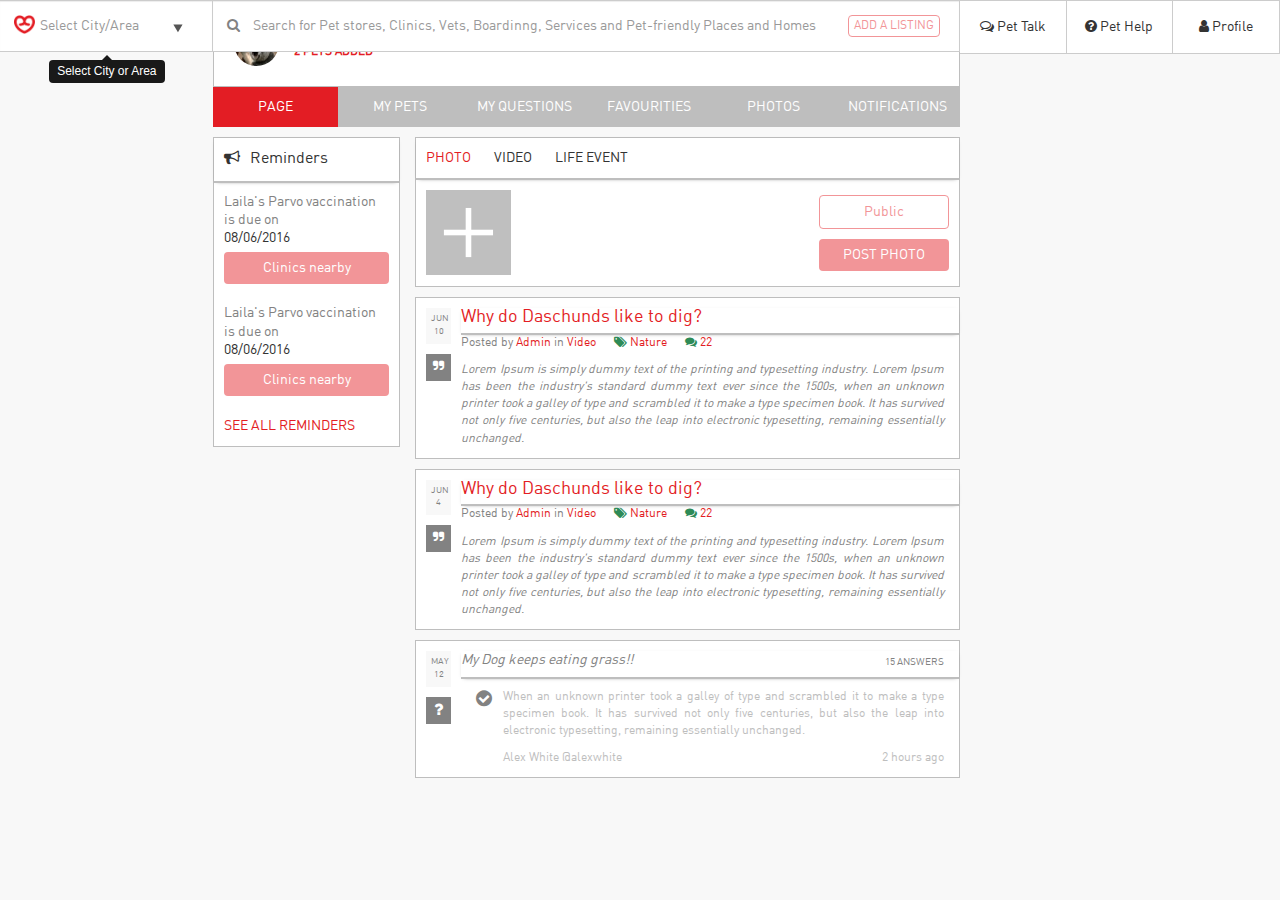
<file: profile.html>
<!DOCTYPE html>
<html lang="en">
    <head>
        <meta charset="utf-8">
        <meta http-equiv="X-UA-Compatible" content="IE=edge">
        <meta name="viewport" content="width=device-width, initial-scale=1, maximum-scale=1.0, user-scalable=no">
        <title>Mukul - Petnine Profile</title>
        <link rel="icon" type="image/png" sizes="96x96" href="assets/images/favicon.png">
        <link rel="stylesheet" type="text/css" href="assets/css/style.css"/>
        <link rel="stylesheet" type="text/css" href="assets/css/theme.css"/>
        <link rel="stylesheet" href="http://cdnjs.cloudflare.com/ajax/libs/font-awesome/4.4.0/css/font-awesome.min.css">
    </head>
    <body>
        <div class="navbar-more-overlay"></div>
        <nav class="navbar navbar-inverse navbar-fixed-top animate visible-xs">
            <div class="container navbar-more visible-xs ">
                <form class="navbar-form navbar-left" role="search">
                    <div class="form-group">
                        <div class="input-group">
                            <input type="text" class="form-control" placeholder="Search for pet stores, clinics, etc">
                            <span class="input-group-btn">
                                <button class="btn btn-default" type="submit">Search</button>
                            </span>
                        </div>
                    </div>
                </form>
                <ul class="nav navbar-nav">
                    <li>
                        <a href="#">
                            <span class="menu-icon fa fa-home"></span>
                            Home
                        </a>
                    </li>
                    <li>
                        <a href="#">
                            <span class="menu-icon fa fa-plus-square"></span>
                            Add Listing
                        </a>
                    </li>
                    <li>
                        <a href="#">
                            <span class="menu-icon fa fa-paw"></span>
                            My Pets
                        </a>
                    </li>
                    <li>
                        <a href="#">
                            <span class="menu-icon fa fa-picture-o"></span>
                            Photos
                        </a>
                    </li>
                    <li>
                        <a href="#">
                            <span class="menu-icon fa fa-heart-o"></span>
                            Favourites
                        </a>
                    </li>
                    <li>
                        <a href="#">
                            <span class="menu-icon fa fa-question"></span>
                            My Questions
                        </a>
                    </li>
                    <li>
                        <a href="#">
                            <span class="menu-icon fa fa-bell-o"></span>
                            Notifications
                        </a>
                    </li>
                    <li>
                        <a href="#">
                            <span class="menu-icon fa fa-cog"></span>
                            Settings
                        </a>
                    </li>
                </ul>
            </div>

            <div class="visible-xs">
                <ul class="nav navbar-nav navbar-right mobile-bar">
                    <li>
                        <a href="#">
                            <span class="menu-icon fa fa-comments-o"></span>
                            Pet Talk
                        </a>
                    </li>
                    <li>
                        <a href="#">
                            <span class="menu-icon fa fa-question-circle"></span>
                            <span class="visible-xs">Pet Help</span>
                        </a>
                    </li>
                    <li>
                        <a href="#">
                            <span class="menu-icon fa fa-user"></span>
                            Profile
                        </a>
                    </li>
                    <li class="visible-xs">
                        <a href="#navbar-more-show">
                            <span class="menu-icon fa fa-bars"></span>
                            More
                        </a>
                    </li>
                </ul>
            </div>
        </nav>

        
        
        
        <div class="container-fluid">
            <div class="search-header hidden-xs">
                <div class="navbar-header col-sm-2 col-md-2 hidden-xs nopadding">
                    <div class="left-inner-addon" title="Select City or Area" data-toggle="tooltip" data-placement="bottom">
                        <span class="left-glyph left-glyph-img"><img src="assets/images/favicon.png" width="21"></span>
                        <input type="type" class="form-control input-pn" list="cities" placeholder="Select City/Area" />
                        <datalist id="cities">
                            <option value="Bangalore">
                            <option value="Pune">
                            <option value="Kolkata">
                            <option value="Mumbai">
                        </datalist>
                    </div>
                </div>
                <div class="col-sm-7 col-md-7 nopadding">
                    <div class="left-inner-addon">
                        <span class="fa fa-search left-glyph lgrey" aria-hidden="true"></span>
                        <input type="text" class="form-control input-pn" title="Type your search" data-toggle="tooltip" data-placement="bottom" placeholder="Search for Pet stores, Clinics, Vets, Boardinng, Services and Pet-friendly Places and Homes" />
                        <a href="#"><button class="btn btn-xs transparent-btn btn-inverse-pn shadow" style="position:absolute;margin:20px;right:0;top:-5px;" title="Add your pet business on Petnine" data-toggle="tooltip" data-placement="bottom">ADD A LISTING</button></a>
                    </div>
                </div>
                <div class="col-sm-3 col-md-3 nopadding">
                    <ul class="list-unstyled list-inline nomargin">
                        <a href="#">
                            <li class="col-sm-4 col-md-4 nav-options clear-back" title="Pet Talk" data-toggle="tooltip" data-placement="bottom">
                                <span class="fa fa-comments-o left-glyph" aria-hidden="true"></span>
                                Pet Talk
                            </li>
                        </a>
                        <a href="#">
                            <li class="col-sm-4 col-md-4 nav-options clear-back" title="Pet Help" data-toggle="tooltip" data-placement="bottom">
                                <span class="fa fa-question-circle left-glyph" aria-hidden="true"></span>
                                Pet Help
                            </li>
                        </a>
                        <a href="#">
                            <li class="col-sm-4 col-md-4 nav-options clear-back" title="Profile" data-toggle="tooltip" data-placement="bottom">
                                <span class="fa fa-user left-glyph" aria-hidden="true"></span>
                                Profile
                            </li>
                        </a>
                    </ul>
                </div>
                <div class="clearfix"></div>
            </div>
        
        
            <div class="col-sm-offset-2 col-md-offset-2 col-sm-7 col-md-7 nopadding">
                <div class="col-sm-12 col-md-12 clear-back padding20 bordered shadow">
                    <i class="fa fa-lg fa-pencil-square-o pull-right lgrey" aria-hidden="true" title="Edit Profile" data-toggle="tooltip" data-placement="bottom"></i>
                    <img src="assets/images/user-img.jpg" width="45" height="45" class="img-circle shadow pull-left"/>
                    <div class="col-sm-4 col-md-4">
                        <span class="user-name">Mukul Singh</span><br/>
                        <span class="color-pn user-pet-status">2 Pets Added</span>
                    </div>
                </div>
                <div class="clearfix"></div>
                <ul class="list-unstyled list-inline pro-opt hidden-xs">
                    <li class="col-sm-2 col-md-2 active">Page</li>
                    <li class="col-sm-2 col-md-2">My Pets</li>
                    <li class="col-sm-2 col-md-2">My Questions</li>
                    <li class="col-sm-2 col-md-2">Favourities</li>
                    <li class="col-sm-2 col-md-2">Photos</li>
                    <li class="col-sm-2 col-md-2">Notifications</li>
                </ul>
                <div class="clearfix bottom10"></div>
                <div class="col-sm-3 col-md-3 bordered clear-back nopadding shadow">
                    <div class="panel-title"><i class="fa fa-bullhorn" aria-hidden="true"></i><span class="pt-title">Reminders</span></div>
                    <div class="panel-content">
                        <div class="notification">
                            <span class="lgrey">Laila's Parvo vaccination is due on</span>
                            <br/>
                            08/06/2016
                            <br/>
                            <button class="btn btn-pn btn-trans-pn shadow full-width" data-toggle="tooltip" title="Checkout Clinics nearby" data-placement="bottom"><span>Clinics nearby</span></button>
                        </div>
                        <div class="notification">
                            <span class="lgrey">Laila's Parvo vaccination is due on</span>
                            <br/>
                            08/06/2016
                            <br/>
                            <button class="btn btn-pn btn-trans-pn shadow full-width" data-toggle="tooltip" title="Checkout Clinics nearby" data-placement="bottom"><span>Clinics nearby</span></button>
                        </div>
                        <span class="color-pn btn-trans-pn" title="See all reminders" data-toggle="tooltip" data-placement="bottom"><span>SEE ALL REMINDERS</span></span>
                    </div>
                </div>
                <div class="col-sm-9 col-md-9 pad-r0">
                    <div class="full-width bordered clear-back shadow">
                        <ul class="list-unstyled list-inline panel-ul-pn nomargin">
                            <li class="color-pn">PHOTO</li>
                            <li>VIDEO</li>
                            <li>LIFE EVENT</li>
                        </ul>
                        <div class="col-sm-12 col-md-12 padding10">
                            <a href="#"><img src="assets/images/plus.png" class="img-responsive pull-left shadow" data-toggle="tooltip" data-placement="bottom" title="Add a photo" /></a>
                            <div class="col-sm-6 col-md-6 pull-right nopadding">
                                <button class="btn btn-inverse-pn btn-trans-pn pull-right btn-mid-pn shadow" title="Post in public" data-toggle="tooltip" data-placement="top"><span>Public</span></button>
                                <div class="clearfix"></div>
                                <button class="btn btn-pn btn-trans-pn btn-mid-pn pull-right shadow" title="Post a photo" data-toggle="tooltip" data-placement="top"><span>POST PHOTO</span></button>
                            </div>
                        </div>
                        <div class="clearfix"></div>
                    </div>
                    <div class="clearfix bottom10"></div>
                    <div class="full-width bordered clear-back nopadding shadow">
                        <div class="col-sm-1 col-md-1 nopadding">
                            <div class="post-date shadow" title="Posted on June 10" data-toggle="tooltip" data-placement="right">JUN<br/>10</div>
                            <div class="post-quote shadow" title="Topic" data-toggle="tooltip" data-placement="right"><i class="fa fa-quote-right" aria-hidden="true"></i></div>
                        </div>
                        <div class="col-sm-11 col-md-11 nopadding">
                            <h4 class="color-pn post-topic-title">Why do Daschunds like to dig?</h4>
                            <div class="post-ans lgrey">
                                Posted by 
                                <span class="color-pn"><a href="#" title="See Admin's profile" data-toggle="tooltip" data-placement="top">Admin</a></span> in <span class="color-pn" title="Checkout Video categories" data-toggle="tooltip" data-placement="top"><a href="#">Video</a></span>
                                <span class="color-pn"><i class="fa fa-tags fa-topic-tag" aria-hidden="true"></i> <a href="#" title="Checkout topics in Nature category" data-toggle="tooltip" data-placement="top">Nature</a></span>
                                <span class="color-pn"><i class="fa fa-comments fa-topic-tag" aria-hidden="true"></i> <a href="#" title="22 Pet lovers replied on this topic. Click to see all replies" data-toggle="tooltip" data-placement="top">22</a></span>
                                <div class="clearfix bottom10"></div>
                                <p class="justify-text"><i>Lorem Ipsum is simply dummy text of the printing and typesetting industry. Lorem Ipsum has been the industry's standard dummy text ever since the 1500s, when an unknown printer took a galley of type and scrambled it to make a type specimen book. It has survived not only five centuries, but also the leap into electronic typesetting, remaining essentially unchanged.</i></p>
                            </div>
                        </div>
                        <div class="clearfix"></div>
                    </div>
                    <div class="clearfix bottom10"></div>
                    <div class="full-width bordered clear-back nopadding shadow">
                        <div class="col-sm-1 col-md-1 nopadding">
                            <div class="post-date shadow" title="Posted on June 4" data-toggle="tooltip" data-placement="right">JUN<br/>4</div>
                            <div class="post-quote shadow" title="Topic" data-toggle="tooltip" data-placement="right"><i class="fa fa-quote-right" aria-hidden="true"></i></div>
                        </div>
                        <div class="col-sm-11 col-md-11 nopadding">
                            <h4 class="color-pn post-topic-title">Why do Daschunds like to dig?</h4>
                            <div class="post-ans lgrey">
                                Posted by 
                                <span class="color-pn"><a href="#" title="See Admin's profile" data-toggle="tooltip" data-placement="top">Admin</a></span> in <span class="color-pn" title="Checkout Video categories" data-toggle="tooltip" data-placement="top"><a href="#">Video</a></span>
                                <span class="color-pn"><i class="fa fa-tags fa-topic-tag" aria-hidden="true"></i> <a href="#" title="Checkout topics in Nature category" data-toggle="tooltip" data-placement="top">Nature</a></span>
                                <span class="color-pn"><i class="fa fa-comments fa-topic-tag" aria-hidden="true"></i> <a href="#" title="22 Pet lovers replied on this topic. Click to see all replies" data-toggle="tooltip" data-placement="top">22</a></span>
                                <div class="clearfix bottom10"></div>
                                <p class="justify-text"><i>Lorem Ipsum is simply dummy text of the printing and typesetting industry. Lorem Ipsum has been the industry's standard dummy text ever since the 1500s, when an unknown printer took a galley of type and scrambled it to make a type specimen book. It has survived not only five centuries, but also the leap into electronic typesetting, remaining essentially unchanged.</i></p>
                            </div>
                        </div>
                        <div class="clearfix"></div>
                    </div>
                    <div class="clearfix bottom10"></div>
                    <div class="full-width bordered clear-back nopadding shadow">
                        <div class="col-sm-1 col-md-1 nopadding">
                            <div class="post-date shadow" title="Posted on May 12" data-toggle="tooltip" data-placement="right">MAY<br/>12</div>
                            <div class="post-quote shadow" title="Question" data-toggle="tooltip" data-placement="right"><i class="fa fa-lg fa-question" aria-hidden="true"></i></div>
                        </div>
                        <div class="col-sm-11 col-md-11 nopadding">
                            <h5 class="lgrey post-qn-title"><i>My Dog keeps eating grass!!</i><a href="#" class="lgrey"><span class="ans-count pull-right btn-trans-pn" title="See all 15 answers for this question" data-toggle="tooltip" data-placement="top"><span>15 ANSWERS</span></span></a></h5>
                            <div class="clearfix bottom10"></div>
                            <div class="col-sm-1 col-md-1 pull-left lgrey">
                                <i class="fa fa-lg fa-check-circle" aria-hidden="true" title="Verified Answer" data-toggle="tooltip" data-placement="bottom"></i>
                            </div>
                            <div class="col-sm-11 col-md-11 pull-right post-ans pad-l0 llgrey">
                                <p class="justify-text">When an unknown printer took a galley of type and scrambled it to make a type specimen book. It has survived not only five centuries, but also the leap into electronic typesetting, remaining essentially unchanged.</p>
                                <span class="pull-left">Alex White @alexwhite</span>
                                <span class="pull-right">2 hours ago</span>
                                <div class="clearfix bottom10"></div>
                            </div>
                        </div>
                        <div class="clearfix"></div>
                    </div>
                </div>
            </div>
        </div>
        <div class="clearfix bottom10"></div>
        
        
        <script src="assets/js/jquery.min.js"></script>
        <script src="assets/js/bootstrap.min.js"></script>
        <script src="assets/js/script.js"></script>
    </body>
</html>
</file>
<file: assets/css/theme.css>
@font-face {
    font-family: 'DIN_Bold'; 
    src: url('../fonts/DIN_Bold.eot'); /* IE9 Compatibility Modes */
    src: url('../fonts/DIN_Bold.eot?') format('eot'),  /* IE6-IE8 */
    url('../fonts/DIN_Bold.otf') format('otf'), 
    url('../fonts/DIN_Bold.ttf') format('truetype'); /* Safari, Android, iOS */
}
@font-face {
    font-family: 'DIN_Medium'; 
    src: url('../fonts/DIN_Medium.eot'); /* IE9 Compatibility Modes */
    src: url('../fonts/DIN_Medium.eot?') format('eot'),  /* IE6-IE8 */
    url('../fonts/DIN_Medium.otf') format('otf'), 
    url('../fonts/DIN_Medium.ttf') format('truetype'); /* Safari, Android, iOS */
}
@font-face {
    font-family: 'DIN'; 
    src: url('../fonts/DINOffc.ttf') format('truetype'); /* Safari, Android, iOS */
}
html, body {
    height: 100%;
}
body {
    background: #F8F8F8;
    font-family:  DIN, sans-serif!important;
    font-size: 14px;
}
body.navbar-more-show  {
	overflow: hidden;
}
#login-dp{
    min-width: 250px;
    padding: 14px 14px 0;
    overflow:hidden;
    background-color:#FFF;
}
#login-dp .help-block{
    font-size:12px    
}
#login-dp .bottom{
    background-color:#FFF;
    border-top:1px solid #ddd;
    clear:both;
    padding:14px;
}
#login-dp .social-buttons{
    margin:12px 0    
}
#login-dp .social-buttons a{
    width: 49%;
}
#login-dp .form-group {
    margin-bottom: 10px;
}
.btn-fb{
    color: #fff;
    background-color:#3b5998;
}
.btn-fb:hover{
    color: #fff;
    background-color:#496ebc 
}
.btn-gp{
    color: #fff;
    background-color:#d73d32;
}
.btn-gp:hover{
    color: #fff;
    background-color:#db5046;
}

.animate {
    -webkit-transition: all 0.3s ease-in-out;
	-moz-transition: all 0.3s ease-in-out;
	-o-transition: all 0.3s ease-in-out;
	-ms-transition: all 0.3s ease-in-out;
	transition: all 0.3s ease-in-out;
}
.navbar-right .dropdown {
    border: 1px solid #ccc;
    border-left: none;
}
.navbar {
    height: calc(100%);
	max-height: 300px;
	-webkit-transform: translate(0px, calc(-100% + 69px));
	transform: translate(0px, calc(-100% + 69px));
}
.navbar .container:not(.navbar-more) {
    padding: 0px;
}
.navbar-more-overlay {
	background-color: rgba(102, 102, 102, 0.55);
	display: none;
	height: 100%;
	left: 0px;
	position: fixed;
	top: 0px;
	width: 100%;
	z-index: 1029;
}
.navbar-more-show > .navbar-more-overlay {
	display: block;
}
.navbar-more-show > .navbar {
	-webkit-transform: translate(0px, 0px);
	transform: translate(0px, 0px);
}
.navbar-nav.mobile-bar {
    padding: 10px 0;
	list-style: none;
	-ms-box-orient: horizontal;
	display: -webkit-box;
	display: -moz-box;
	display: -ms-flexbox;
	display: -moz-flex;
	display: -webkit-flex;
	display: flex;
	-webkit-justify-content: space-around;
	justify-content: space-around;
	-webkit-flex-flow: row wrap;
	flex-flow: row wrap;
	-webkit-align-items: stretch;
	align-items: stretch;
	margin: 0px 0px;
}
.navbar-nav.mobile-bar > li {
	-webkit-flex-grow: 1;
	flex-grow: 1;
	text-align: center;
}
.navbar-nav.mobile-bar > li > a > span.menu-icon {
	display: block;
	font-size: 1.8em;
}
.navbar-more {
	background-color: rgb(255, 255, 255);
	height: calc(100% - 69px);
	overflow: auto;
}
.navbar-more .navbar-form {
	border-width: 0px;
}
.navbar-more .navbar-nav > li > a {
    color: #E31D24;
    font-weight: bold;
}
.navbar-more > .navbar-nav > li > a > span.menu-icon {
	margin-left: 10px;
	margin-right: 10px;
}

@media (min-width: 768px) {
	.navbar {
        height: auto;
		-webkit-transform: translate(0px, 0px);
		transform: translate(0px, 0px);
	}
	.navbar-nav.mobile-bar {
		display: block;
		max-height: 64px;
		margin: 0px -15px;
	}
	.navbar-nav.mobile-bar > li > a > span.menu-icon {
		display: none;
	}
    .container-fluid {
        padding: 0;
    }
    .listing-item .business-detail {
        border-right: 1px solid #BEBEBE;
    }
}
@media (max-width: 768px) {
    .container-fluid {
        margin-top: 80px;
    }
    *[class*='xs-no-padding']{
        padding:0px !important;
    }
    .listing-item .business-extras {
        padding-top: 0 !important;
    }
    .listing-item .business-detail .sponsered {
        right: 0 !important;
    }
    .filters {
        display: none;
    }
    #login-dp{
        background-color: inherit;
        color: #fff;
    }
    #login-dp .bottom{
        background-color: inherit;
        border-top:0 none;
    }
}

.padding20 {
    padding: 20px;
}
.padding10 {
    padding: 10px;
}
.nopadding {
    padding: 0px;
}
.pad-r0 {
    padding-right: 0;
}
.pad-l0 {
    padding-left: 0;
}
.nomargin {
    margin: 0px;
}
.justify-text {
    text-align: justify;
}
.clear-back {
    background: #FFF;
}
.xs-pn-logo img {
    width: 55px;
    margin-top: 8px;
}
.search-header {
    width: 100%;
    position: fixed;
    z-index: 999;
}
.inner-addon, .left-inner-addon, .right-inner-addon{
    position: relative;
}
.left-inner-addon .left-glyph, .right-inner-addon .right-glyph, .inner-addon .left-glyph, .inner-addon .right-glyph {
    position: absolute;
    pointer-events: none;
}
.left-inner-addon input {
    padding-left: 40px;
    border-left: none;
}
.right-inner-addon input {
    padding-right: 40px;    
}
.inner-addon input {
    padding-left: 40px;
    padding-right: 80px;
}
.left-inner-addon .left-glyph, .inner-addon .left-glyph, .inner-addon .right-glyph {
    padding: 18px 14px;
}
.left-inner-addon .left-glyph-img {
    padding: 14px;
}
.inner-addon .right-glyph {
    right: 0px;
    padding: 15px;
}
.right-inner-addon .right-glyph {
    right: 0px;
    padding: 10px 12px;
}
.input-pn {
   padding: 25px; 
}
.bordered{
    border: 1px solid #BEBEBE;
}
.transparent-btn{
    background: transparent;
    border: 1px solid #99A5C2;
}
.bottom10 {
    margin-bottom: 10px;
}
.bottom15 {
    margin-bottom: 15px;
}
.center{
    float: none;
    margin: auto;
}
.bcitem a {
    margin-left: 3px;
    color: #828282;
    display: inline-block;
}
.bcitem {
    display: inline;
}
.nav-options {
    padding: 16px 14px;
    border: 1px solid #CCC;
    border-left: none;
    color: #333;
    text-decoration: none;
    text-align: center;
}
.color-pn {
    color: #E31D24;
}
.color-pn a {
    color: #E31D24;
}
.lgrey {
    color: #828282;
}
.llgrey {
    color: #BEBEBE;
}
.btn-mid-pn {
    width: 130px;
}
.btn-pn {
  border-radius: 4px;
  background-color: #F29598;
  border: none;
  color: #FFFFFF;
  text-align: center;
  transition: all 0.5s;
  margin: 5px 0;
}
.btn-pn:hover {
    background: #E31D24;
    color: #FFF;
}
.btn-inverse-pn {
  border-radius: 4px;
  background-color: #FFF;
  border: 1px solid #F29598;
  color: #F29598;
  text-align: center;
  transition: all 0.5s;
  margin: 5px 0;
}
.btn-inverse-pn:hover {
    border: 1px solid #E31D24;
    color: #E31D24;
}
.btn-trans-pn span {
  cursor: pointer;
  display: inline-block;
  position: relative;
  transition: 0.5s;
}

.btn-trans-pn span:after {
  content: '»';
  position: absolute;
  opacity: 0;
  top: 0;
  right: -15px;
  transition: 0.5s;
}

.btn-trans-pn:hover span {
  padding-right: 15px;
}

.btn-trans-pn:hover span:after {
  opacity: 1;
  right: 0;
}
.full-width {
    width: 100%;
}
.user-pet-status {
    font-size: 12px;
    font-weight: bold;
    text-transform: uppercase;  
}
.user-name{
    font-weight: bold;
}
.pro-opt li {
    text-align: center;
    padding: 10px 0px;
    background: #BEBEBE;
    color: #FFF;
    text-transform: uppercase;
}
.pro-opt .active {
    background: #E31D24;
}
.panel-title {
    padding: 10px;
    border-bottom: 2px solid #BEBEBE;
    box-shadow: 0 1px 4px -3px #333;
}
.panel-title .pt-title {
    padding-left: 10px;
}
.panel-content {
    padding: 10px;
}
.panel-content .notification {
    line-height: 1.3;
    margin-bottom: 15px;
}
.panel-ul-pn {
    border-bottom: 2px solid #BEBEBE;
    box-shadow: 0 1px 4px -3px #333;
}
.panel-ul-pn li {
    padding: 10px;
}
.post-date {
    background: #F8F8F8;
    color: #828282;
    text-align: center;
    font-size: 9px;
    padding: 5px;   
    margin: 10px;
}
.post-quote {
    background: #828282;
    color: #FFF;
    text-align: center;
    font-size: 12px;
    padding: 5px;
    margin: 0 10px 10px 10px;
}
.post-topic-title {
    padding-bottom: 5px;
    margin-bottom: 0;
    border-bottom: 2px solid #BEBEBE;
    box-shadow: 0 1px 4px -3px #333;
}
.fa-topic-tag {
    margin-left: 15px;
    color: seagreen;
}
.post-ans {
    font-size: 12px;
    padding-right: 15px;
}
.post-qn-title {
    padding: 2px 0 8px 0;
    margin-bottom: 0;
    border-bottom: 2px solid #BEBEBE;
    box-shadow: 0 1px 4px -3px #333;
}
.post-qn-title .ans-count {
    font-size: 10px;
    padding: 4px 0 8px 0;
    margin-right: 15px;
    display: inline-block;
}
.post-qn-title .ans-count:hover {
    color: #E31D24;
}
.listing-counter {
    font-size: 15px;
    margin-left: 4px;
}
.listing-item {
    margin-bottom: 5px;
    border-radius: 2px;
}
.ratings {
    font-size: 12px;
    font-weight: bold;
}
.listing-item .business-photo img{
    margin-top: 15px;
    width: 100%;
    margin-bottom: 15px;
    border-radius: 2px;
}
.listing-item .business-photo img:hover{
    box-shadow: 0 1px 3px rgba(0,0,0,.15);
}
.listing-item .business-detail {
    padding-top: 5px;
    padding-bottom: 10px;
}
.listing-item .business-detail .sponsered {
    position: absolute;
    right: 15px;
    top: -3px;
    cursor: pointer;
}
.listing-item .business-detail .contact {
    line-height: 1.3;
}
.listing-item .business-detail .ratings {
    display: inline-block;
}
.listing-item .business-extras {
    font-size: 12px;
    font-weight: bold;
    padding: 15px 0 10px 12px;
}
.listing-item .business-extras .timings {
    padding-left: 13px;
}
.listing-item .business-extras .business-loc {
    font-size: 12px;
    margin: 0px 0 5px 0;
    width: 100%;
}
.listing-pagi {
    margin-bottom: 5px;
    padding: 15px 10px 2px 0;
}
.listing-pagi ul li a {
    text-decoration: none;
    color: #828282;
}
.footer {
    padding: 40px 15px;
    background: #E31D24;
    color: #FFF;
    font-weight: bold;
}
.footer .footer-title {
    font-size: 15px;
}
.footer .join-pn {
    margin-top: 10px;
    text-align: center;
}
.footer .join-pn .fa {
    border-radius: 50%;
    padding: 10px;
    width: 36px;
    border: 1px solid #FFF;
    margin: 5px;
}
.expand-filter {
    cursor: pointer;
    padding: 0 10px;
}
.toggle-filters {
    padding: 0px 0 10px 0;
}
.filters .toggle-up {
    padding: 2px 15px;
    border-radius: 2px;
}
.filters .filter-title {
    border-bottom: 1px solid #EBEBEB;
    margin-bottom: 10px;
    padding-bottom: 5px;
}
.filters .filter-set {
    line-height: 0.1em;
}
.filter-set label {
    cursor: pointer;
}
.availability-filter, .timing-filter {
    display: inline-block;
}
.availability-filter li:first-child {
    margin-left: 0 !important;
}
.availability-filter li, .timing-filter li {
    padding: 10px 4px 8px 4px;
    margin-left: -3px;
    color: #828282;
    background: #FFF;
    cursor: pointer;
    text-align: center;
}
.timing-filter li {
    padding: 4px 4px 0px 4px;
    margin-left: 0;
}
.availability-filter .active, .timing-filter .active {
    color: #FFF;
    background: #828282;
}
input[type="checkbox"]:before{
    position: relative;
    display: block;
    width: 100%;
    height: 100%;
    border: 1px solid #808080;
    content: "";
    background: #FFF;
}
input[type="checkbox"]:after{
    position: relative;
    display: block;
    top: -13px;
    width: 100%;
    height: 100%;
    border-width: 1px;
    border-style: solid;
    border-color: #B3B3B3 #dcddde #dcddde #B3B3B3;
    content: "";
    background: #FFF;
    background-repeat: no-repeat;
    background-position:center;
}
input[type="checkbox"]:checked:after{
    background-image:  url('../images/checked-pn.png'), linear-gradient(135deg, #FEF4F5 0%,#FFF 100%);
}
input[type="checkbox"]:disabled:after{
    -webkit-filter: opacity(0.4);
}
input[type="checkbox"]:not(:disabled):checked:hover:after{
    background-image:  url('../images/checked-pn.png'), linear-gradient(135deg, #FEF4F5 0%,#FFF 100%);
}
input[type="checkbox"]:not(:disabled):hover:after{
    background-image: linear-gradient(135deg, #FEF4F5 0%,#FFF 100%);
    cursor: pointer;
}
input[type="checkbox"]:not(:disabled):hover:before{
    border-color: #3D7591;
}

.biz-logo {
    margin-bottom: 10px;
}
.bs-option {
    cursor: pointer;
    padding: 15px !important;
    font-weight: bold;
}
.float-panel {
    z-index: 100;
}
.share-icon {
    width: 20px;
    height: 20px;
}
.icon-brief img {
    margin: 5px 10px 5px 0;
    width: 30px;
    height: 30px;
}
.business-sections {
    background: #E31D24;
    color: #FFF;
    margin-bottom: 20px;
}
.business-sections ul {
    margin-bottom: 0;
}
.summary-service {
    margin-bottom: 15px;
}
.summary-service img{
    width: 50px;
    height: 50px;
    margin-bottom: 10px;
}
.icon-title-ls {
    margin-bottom: 10px;
}
.icon-title-ls img {
    width: 20px;
    height: 20px;
    margin-right: 9px;
    vertical-align: top;
}
.icon-title-ls .it-brief, .icon-title-ls .it-time-brief {
    font-weight: bold;
    display: inline-block;
}
.icon-title-ls .it-brief {
    margin-top: 2px;
}
.icon-title img {
    width: 30px;
    height: 30px;
    margin-right: 5px;
}
.icon-title .it-title {
    font-size: 16px;
    font-weight: bold;
}
.icon-title .it-brief {
    margin-left: 39px;
    font-weight: bold;
}
.carousel-inner .active.left { left: -25%; }
.carousel-inner .next        { left:  25%; }
.carousel-inner .prev		 { left: -25%; }
.carousel-control 			 { width:  4%; }
.carousel-control.left,.carousel-control.right {margin-left:15px;background-image:none;}
.review {
    margin-top: 20px;
}
.rev-user span{
    margin-top: 10px;
    display: block;
    line-height: 1.3;
}
.review .rev-content {
    padding-bottom: 20px;
    border-bottom: 1px solid #E6E6E6;
}
.review-text {
    font-size: 16px;
}
</file>
